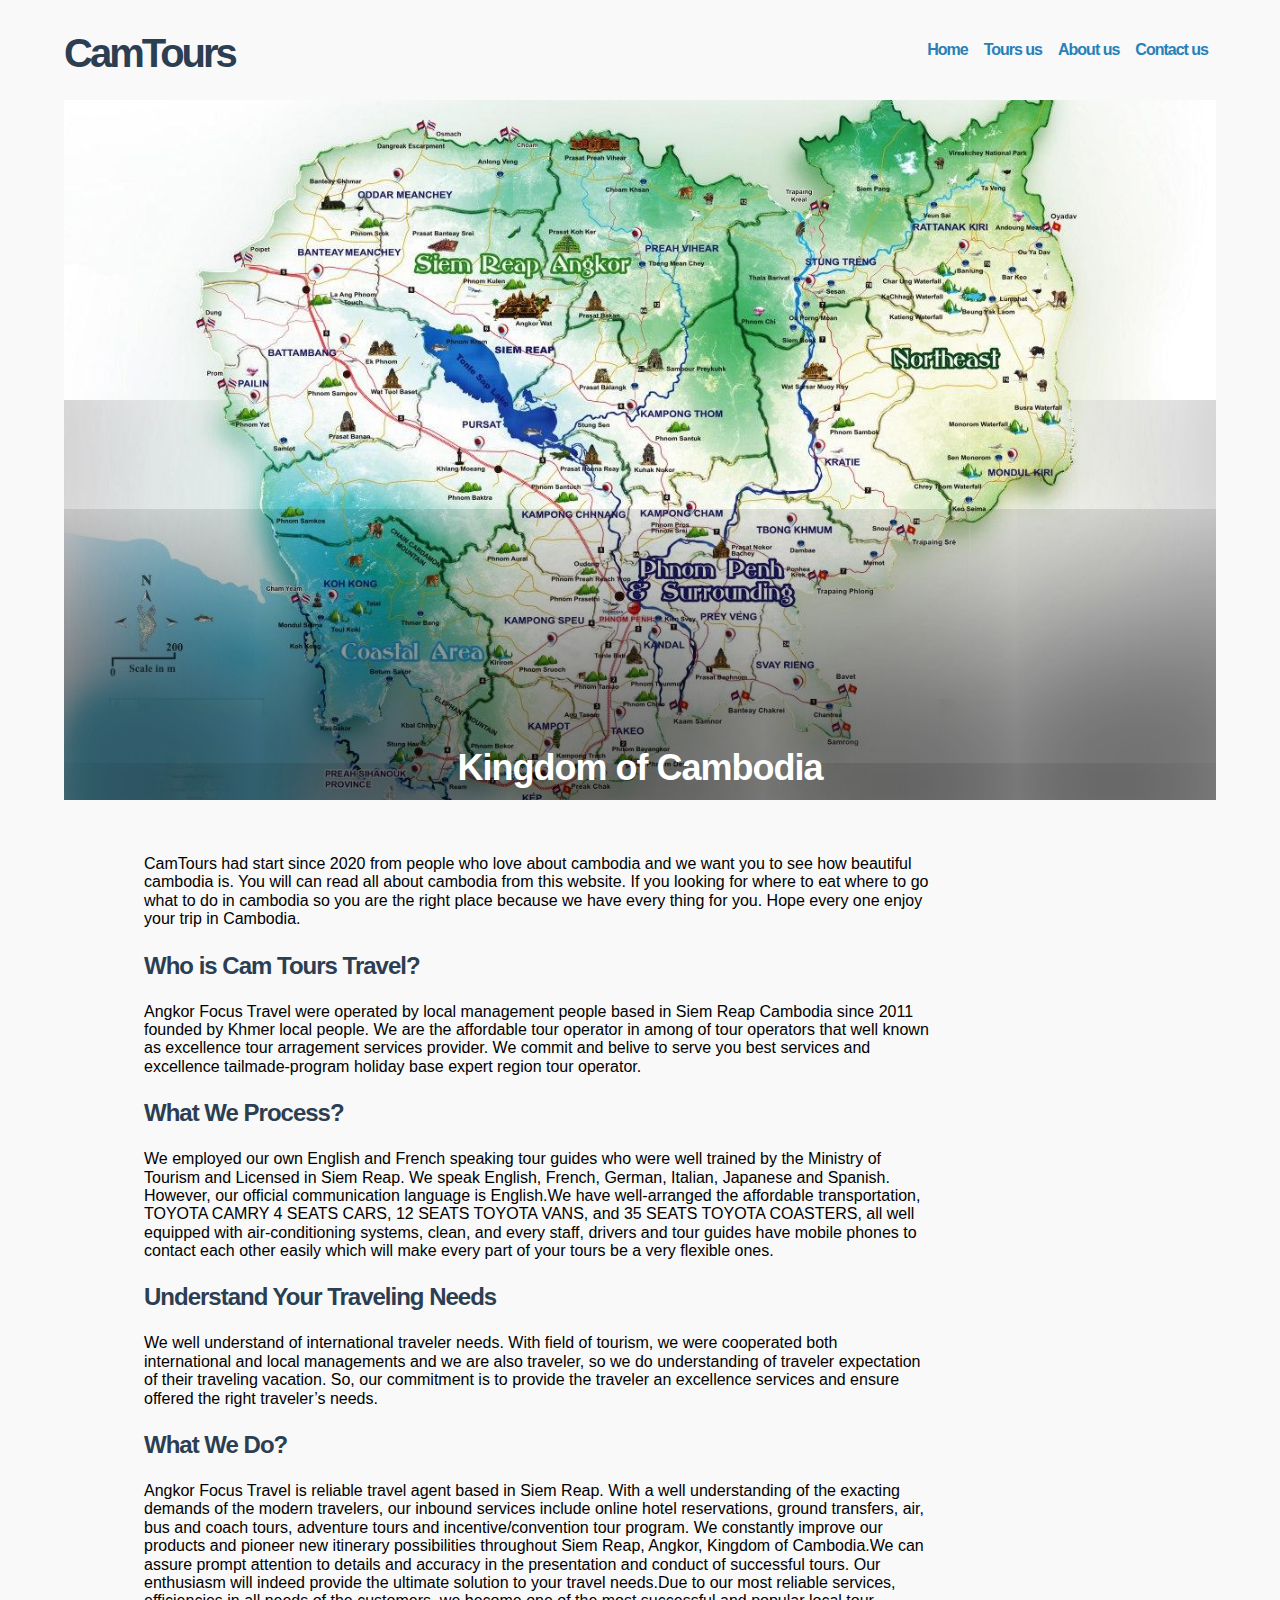
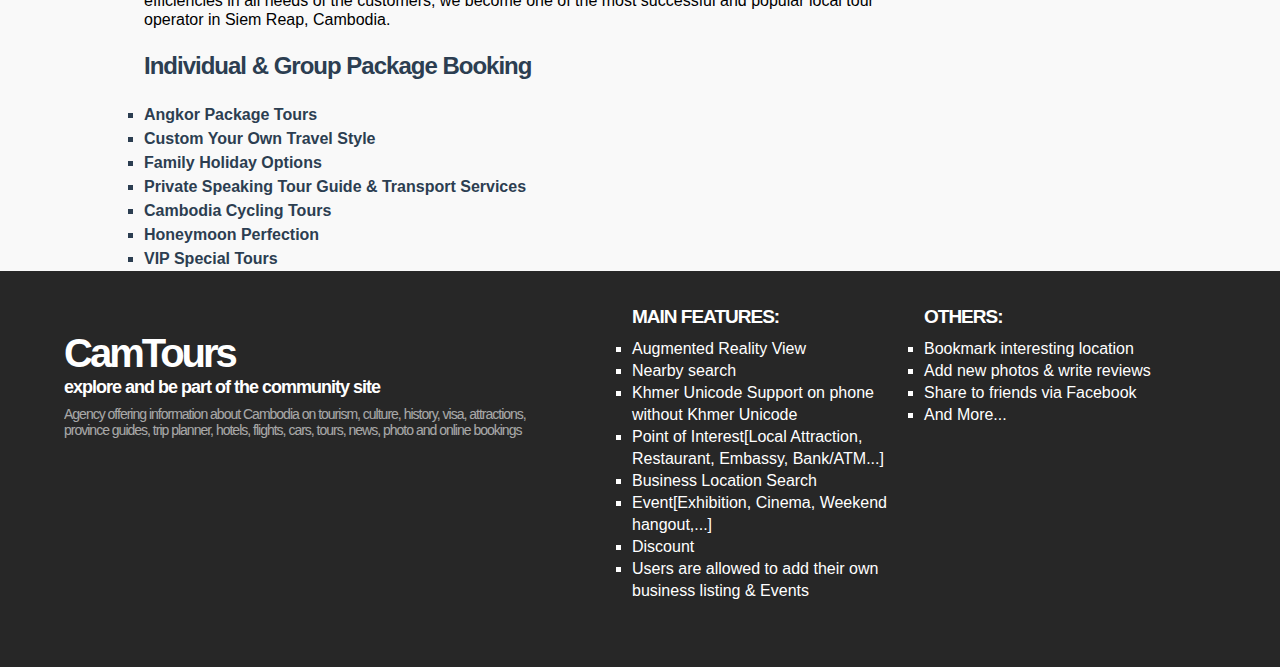
<file: aboutus.html>
<!DOCTYPE html>
<html lang="en">
  <head>
    <!-- meta tags-->
    <meta charset="utf-8">
    <meta name="viewport" content="width=device-width, initial-scale=1, shrink-to-fit=no">
    <!-- link tags-->
    <link rel="stylesheet" href="https://fonts.googleapis.com/css?family=Montserrat:300,400,500,600,700,800,900|Work+Sans:300,400,500,600,700,800,900">
    <link rel="stylesheet" href="https://stackpath.bootstrapcdn.com/font-awesome/4.7.0/css/font-awesome.min.css" integrity="sha384-wvfXpqpZZVQGK6TAh5PVlGOfQNHSoD2xbE+QkPxCAFlNEevoEH3Sl0sibVcOQVnN" crossorigin="anonymous">
    <link rel="stylesheet" href="css/style.min.css">
    <!-- title tag-->
    <title>About</title>
  </head>
  <body id="post__single-page">
    <div class="container_wrapper">
      <section class="__colored" id="navigation_container">
        <div id="branding"><a href="index.html">
            <h1 class="logo-container __center __colored">
              
              <div class="es">CamTours</div>
              
            </h1></a></div>
        <label for="menu_icon"> <i class="fa fa-bars"></i></label>
        <input id="menu_icon" type="checkbox">
        <menu><a href="index.html"> Home</a>
            <a href="Tours.html"> Tours us</a>
            <a href="aboutus.html">About us</a>
            <a href="contactus.html"> Contact us</a>
        </menu>
      </section>
      <section id="post-featured-image">
        <div class="post__featured-image">
          <div class="post__title-container">
            <h1>Kingdom of Cambodia</h1>
            
            <div class="post__avatar-container">
            </div>
          </div>
        </div>
      </section>
      <section id="post-content">
        <div class="post__content">
          CamTours had start since 2020 from people who love about cambodia and we want you to see how beautiful cambodia is. You will can read all about cambodia from this website.
            If you looking for where to eat where to go what to do in cambodia so you are the right place because we have every thing for you.
              Hope every one enjoy your trip in Cambodia. 
          
          <h2>Who is Cam Tours Travel?</h2>
          Angkor Focus Travel were operated by local management people based in Siem Reap Cambodia since 2011 founded by Khmer local people. We are the affordable tour operator in among of tour operators that well known as excellence tour arragement services provider.  We commit and belive to serve you best services and excellence tailmade-program holiday base expert region tour operator.
          <h2>What We Process?</h2>
          We employed our own English and French speaking tour guides who were well trained by the Ministry of Tourism and Licensed in Siem Reap. We speak English, French, German, Italian, Japanese and Spanish. However, our official communication language is English.We have well-arranged the affordable transportation, TOYOTA CAMRY 4 SEATS CARS, 12 SEATS TOYOTA VANS, and 35 SEATS TOYOTA COASTERS, all well equipped with air-conditioning systems, clean, and every staff, drivers and tour guides have mobile phones to contact each other easily which will make every part of your tours be a very flexible ones.
          <h2>Understand Your Traveling Needs</h2>
            We well understand of international traveler needs. With field of tourism, we were cooperated both international and local managements and we are also traveler, so we do understanding of traveler expectation of their traveling vacation. So, our commitment is to provide the traveler an excellence services and ensure offered the right traveler’s needs.
           <h2>What We Do?</h2> 
            Angkor Focus Travel is reliable travel agent based in Siem Reap. With a well understanding of the exacting demands of the modern travelers, our inbound services include online hotel reservations, ground transfers, air, bus and coach tours, adventure tours and incentive/convention tour program. We constantly improve our products and pioneer new itinerary possibilities throughout Siem Reap, Angkor, Kingdom of Cambodia.We can assure prompt attention to details and accuracy in the presentation and conduct of successful tours. Our enthusiasm will indeed provide the ultimate solution to your travel needs.Due to our most reliable services, efficiencies in all needs of the customers, we become one of the most successful and popular local tour operator in Siem Reap, Cambodia.
            <h2>Individual & Group Package Booking</h2> 
          <ul class="a">
            <li><b>Angkor Package Tours</b></li>
           <li><b>Custom Your Own Travel Style</b></li>
           <li><b>Family Holiday Options</b></li> 
            <li><b>Private Speaking Tour Guide & Transport Services</b></li> 
             <li><b>Cambodia Cycling Tours</b></li>  
             <li><b>Honeymoon Perfection</b></li>  
             <li><b>VIP Special Tours</b></li>  
            </ul>
        </div>
        
      </section>
      
      
    </div>
    <footer>
      <div class="container_wrapper">
        <div id="footer__site_description">
          <h1 class="logo-container __center">
            
            <div class="es">CamTours</div>
            
          </h1>
          <h3>explore and be part of the community site</h3>
          <p>
           Agency offering information about Cambodia on tourism, culture, history, visa, attractions,
            province guides, trip planner, hotels, flights, cars, tours, news, photo and online bookings
          </p>
        </div>
        
        <div id="footer__social_media">
          <h3>MAIN FEATURES:</h3>
          <ul class="a">
            <li><mark></mark>Augmented Reality View</li>
            <li>Nearby search</li>
            <li>Khmer Unicode Support on phone 
                without Khmer Unicode</li>
            <li>Point of Interest[Local Attraction, 
                Restaurant, Embassy, Bank/ATM...]</li>
            <li>Business Location Search</li>
            <li>Event[Exhibition, Cinema, Weekend 
                    hangout,...]</li>
            <li>Discount</li>
            <li>Users are allowed to add their own 
                business listing & Events</li>
            </ul>
            </div>
         <div id="footer__social_media">
          <h3>OTHERS:</h3>
          <ul class="a">
            <li>Bookmark interesting location</li>
            <li>Add new photos & write reviews</li>
            <li>Share to friends via Facebook</li>
            <li>And More...</li>
            </ul>
            </div> 
        
      </div>
    </footer>
  </body>
</html>
</file>
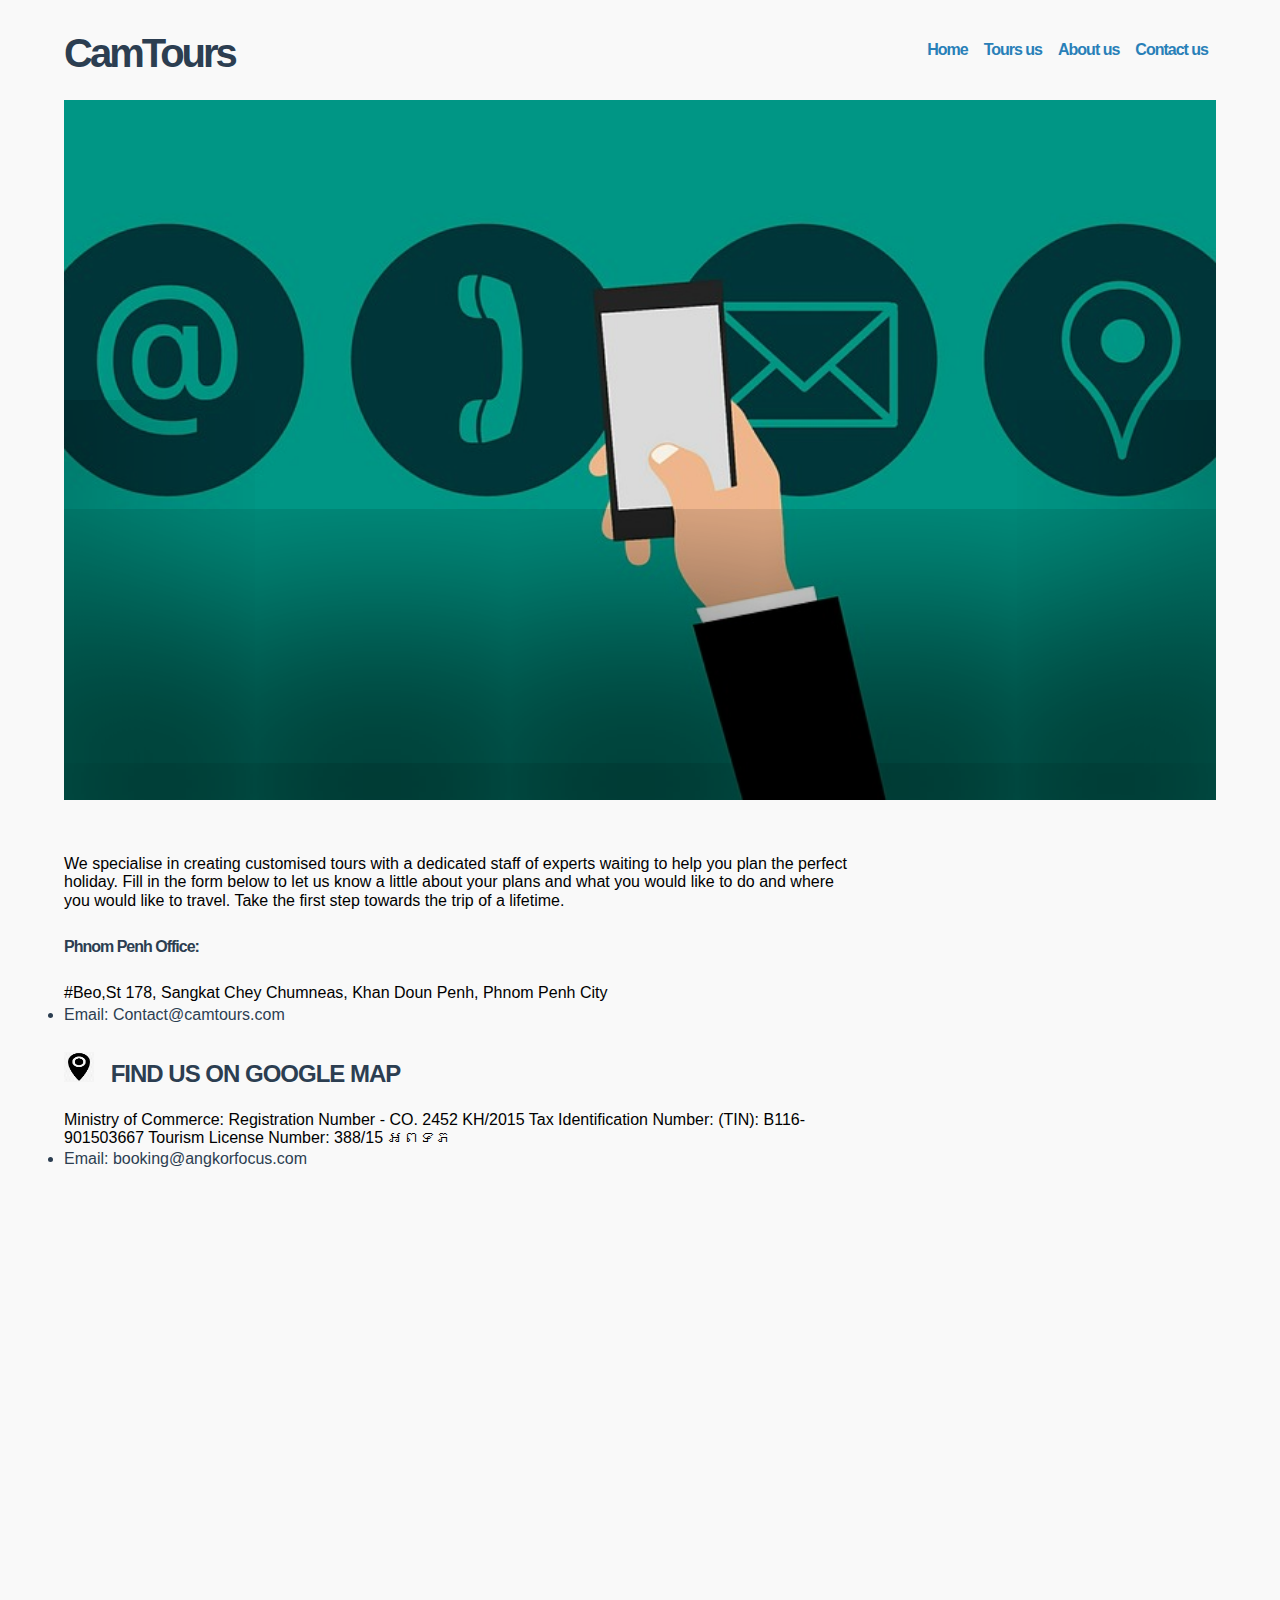
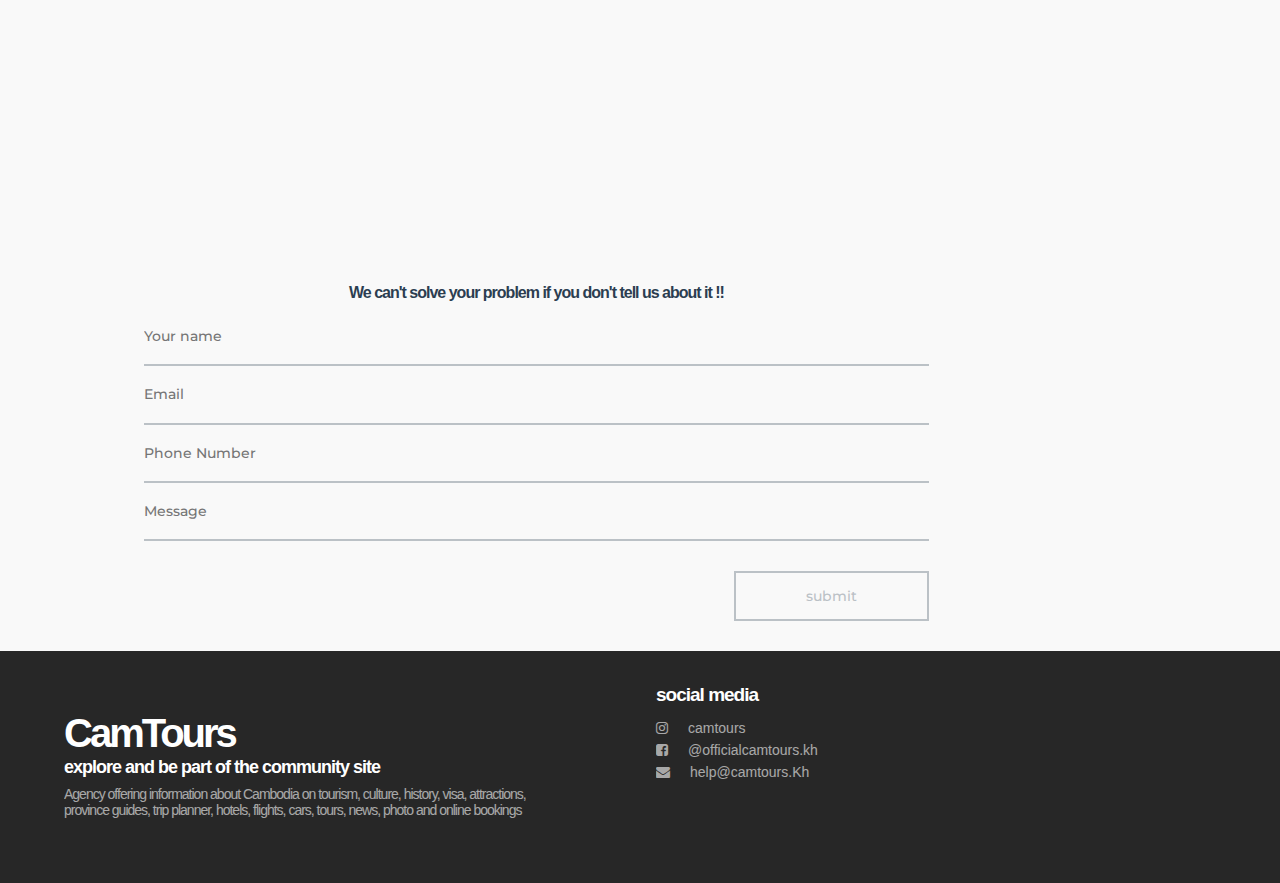
<file: contactus.html>
<!DOCTYPE html>
<html lang="en">
  <head>
    <!-- meta tags-->
    <meta charset="utf-8">
    <meta name="viewport" content="width=device-width, initial-scale=1, shrink-to-fit=no">
    <!-- link tags-->
    <link rel="stylesheet" href="https://fonts.googleapis.com/css?family=Montserrat:300,400,500,600,700,800,900|Work+Sans:300,400,500,600,700,800,900">
    <link rel="stylesheet" href="https://stackpath.bootstrapcdn.com/font-awesome/4.7.0/css/font-awesome.min.css" integrity="sha384-wvfXpqpZZVQGK6TAh5PVlGOfQNHSoD2xbE+QkPxCAFlNEevoEH3Sl0sibVcOQVnN" crossorigin="anonymous">
    <link rel="stylesheet" href="css/style.min.css">
      
      
    <!-- title tag-->
    <title>Contact!</title>
  </head>
  <body id="post__single-page">
    <div class="container_wrapper">
      <section class="__colored" id="navigation_container">
        <div id="branding"><a href="index.html">
            <h1 class="logo-container __center __colored">
              
              <div class="es">CamTours</div>
              
            </h1></a></div>
        <label for="menu_icon"> <i class="fa fa-bars"></i></label>
        <input id="menu_icon" type="checkbox">
        <menu><a href="index.html"> Home</a>
            <a href="Tours.html"> Tours us</a>
            <a href="aboutus.html"> About us</a>
            <a href="contactus.html"> Contact us</a>
        </menu>
      </section>
      <section id="post-featured-image">
        <div class="post__featured-imagea">
          <div class="post__title-containera">
            <div class="post__avatar-containera">
            </div>
          </div>
        </div>
      </section>
      <section id="post-contenta">
        <div class="post__contenta">
          We specialise in creating customised tours with a dedicated staff of experts waiting to help you plan the perfect holiday. Fill in the form below to let us know a little about your plans and what you would like to do and where you would like to travel. Take the first step towards the trip of a lifetime.
            <h4><b>Phnom Penh Office:</b></h4>
            #Beo,St 178, Sangkat Chey Chumneas, Khan Doun Penh, Phnom Penh City
            <li>Email: Contact@camtours.com </li>
          <h2><img src="images/png.png" alt="kingdom" style="width: 30px;height: 30px">&ensp; FIND US ON GOOGLE MAP</h2>
           Ministry of Commerce: Registration Number - CO. 2452 KH/2015
              Tax Identification Number: (TIN): B116-901503667
              Tourism License Number: 388/15 អពទភ
              <li>Email: booking@angkorfocus.com</li>
           <div class="map">
            <iframe src="https://www.google.com/maps/embed?pb=!1m18!1m12!1m3!1d15634.856964161954!2d104.91950868486266!3d11.5723314185506!2m3!1f0!2f0!3f0!3m2!1i1024!2i768!4f13.1!3m3!1m2!1s0x3109514576f60c81%3A0x83ebabf88d42df3d!2sKhan%20Doun%20Penh%2C%20Phnom%20Penh!5e0!3m2!1sen!2skh!4v1593447955510!5m2!1sen!2skh"width="1200" height="700" frameborder="0" style="border:0;" allowfullscreen="" aria-hidden="false" tabindex="0"></iframe>
            </div>
          
        </div>
           
        
      </section>
      
      <section id="comment-form">
        
          <h4 style="line-height: 30px">We can't solve your problem if you don't tell us about it !!</h4>
          
        <form class="comment-form__container">
          <input class="comment__name" placeholder="Your name">
          <input class="comment__email" placeholder="Email">
          <input class="comment__email" placeholder="Phone Number">  
          <input class="comment__message" placeholder="Message">
          <button class="comment__action">submit</button>
        </form>
      </section>
    </div>
    <footer>
      <div class="container_wrapper">
        <div id="footer__site_description">
          <h1 class="logo-container __center">
            
            <div class="es">CamTours</div>
          </h1>
          <h3>explore and be part of the community site</h3>
          <p>
            Agency offering information about Cambodia on tourism, culture, history, visa, attractions,
            province guides, trip planner, hotels, flights, cars, tours, news, photo and online bookings
          </p>
        </div>
        <div id="footer__social_media">
          <h3>social media</h3>
          <ul>
            <li><a href="#"><i class="fa fa-instagram"></i>camtours</a></li>
            <li><a href="#"><i class="fa fa-facebook-square"></i>@officialcamtours.kh</a></li>
            <li><a href="#"><i class="fa fa-envelope"></i>help@camtours.Kh</a></li>
          </ul>
        </div>
        
      </div>
    </footer>
  </body>
</html>
</file>
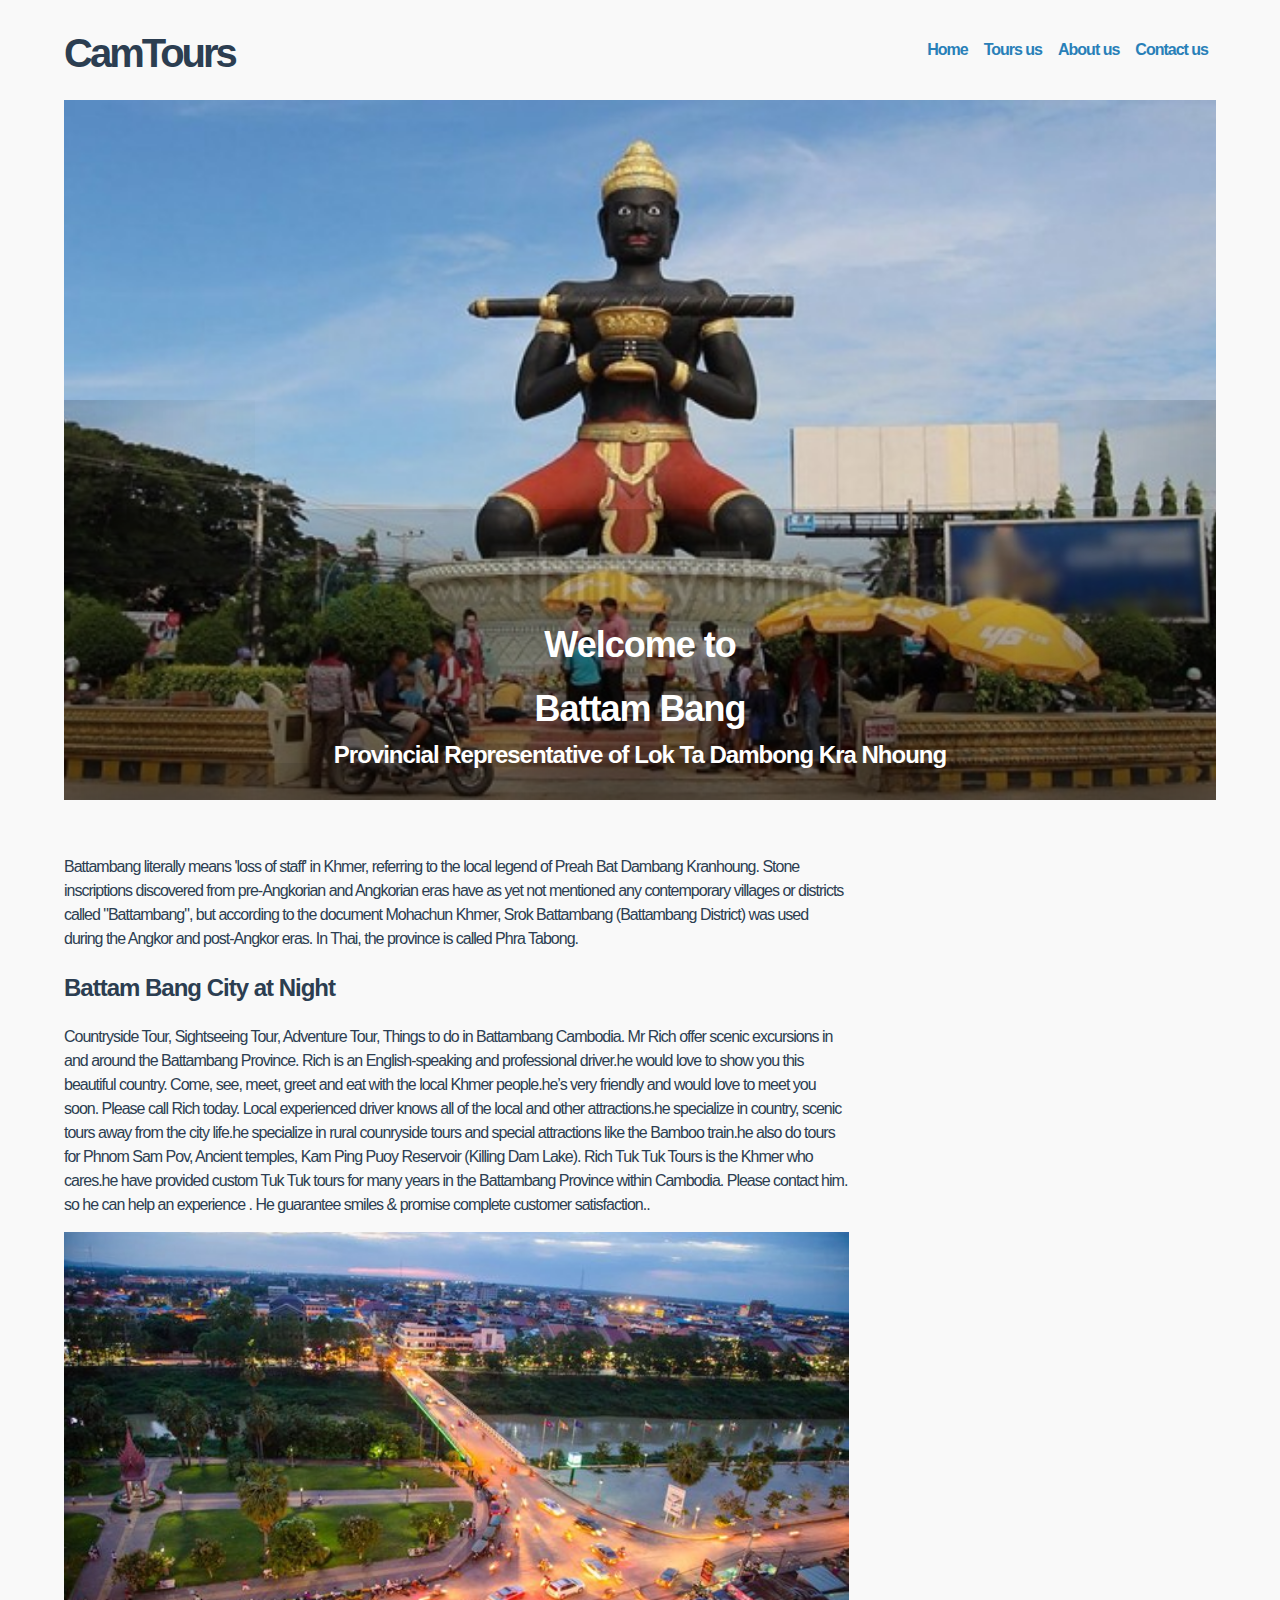
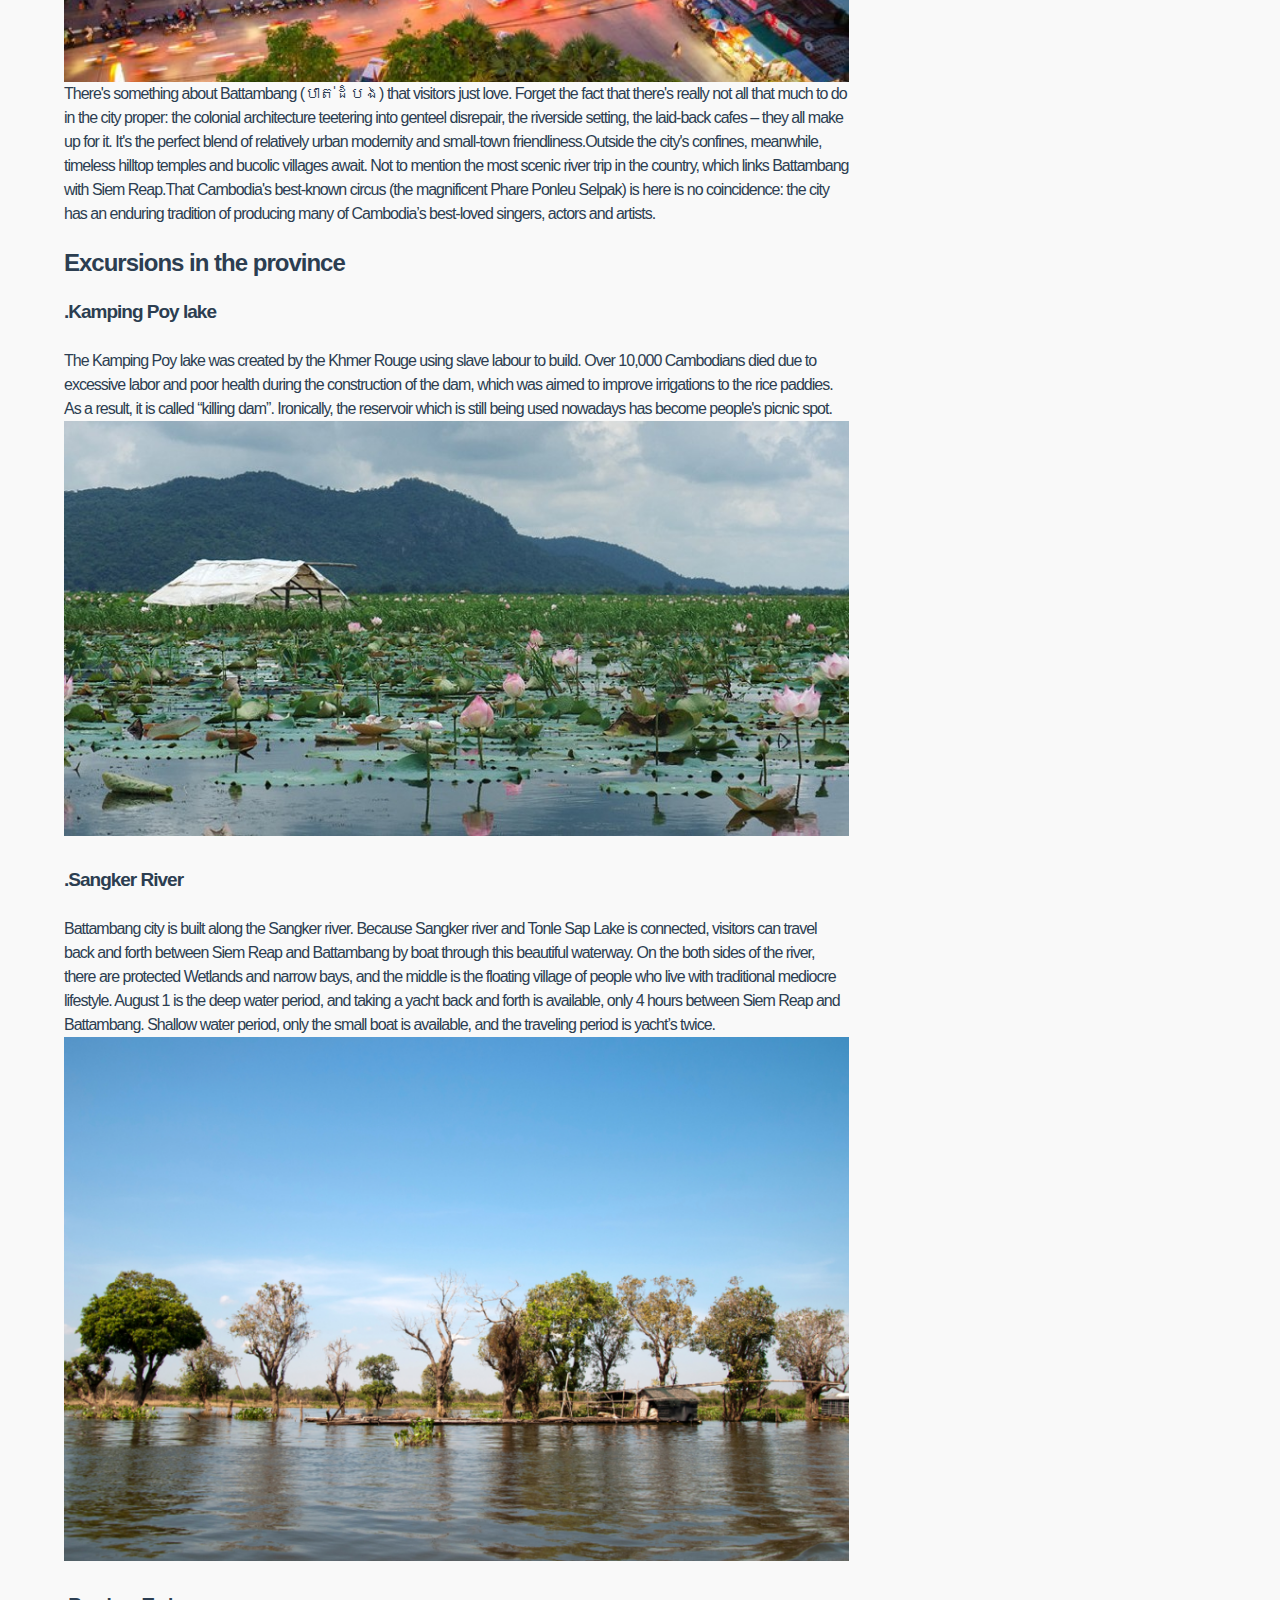
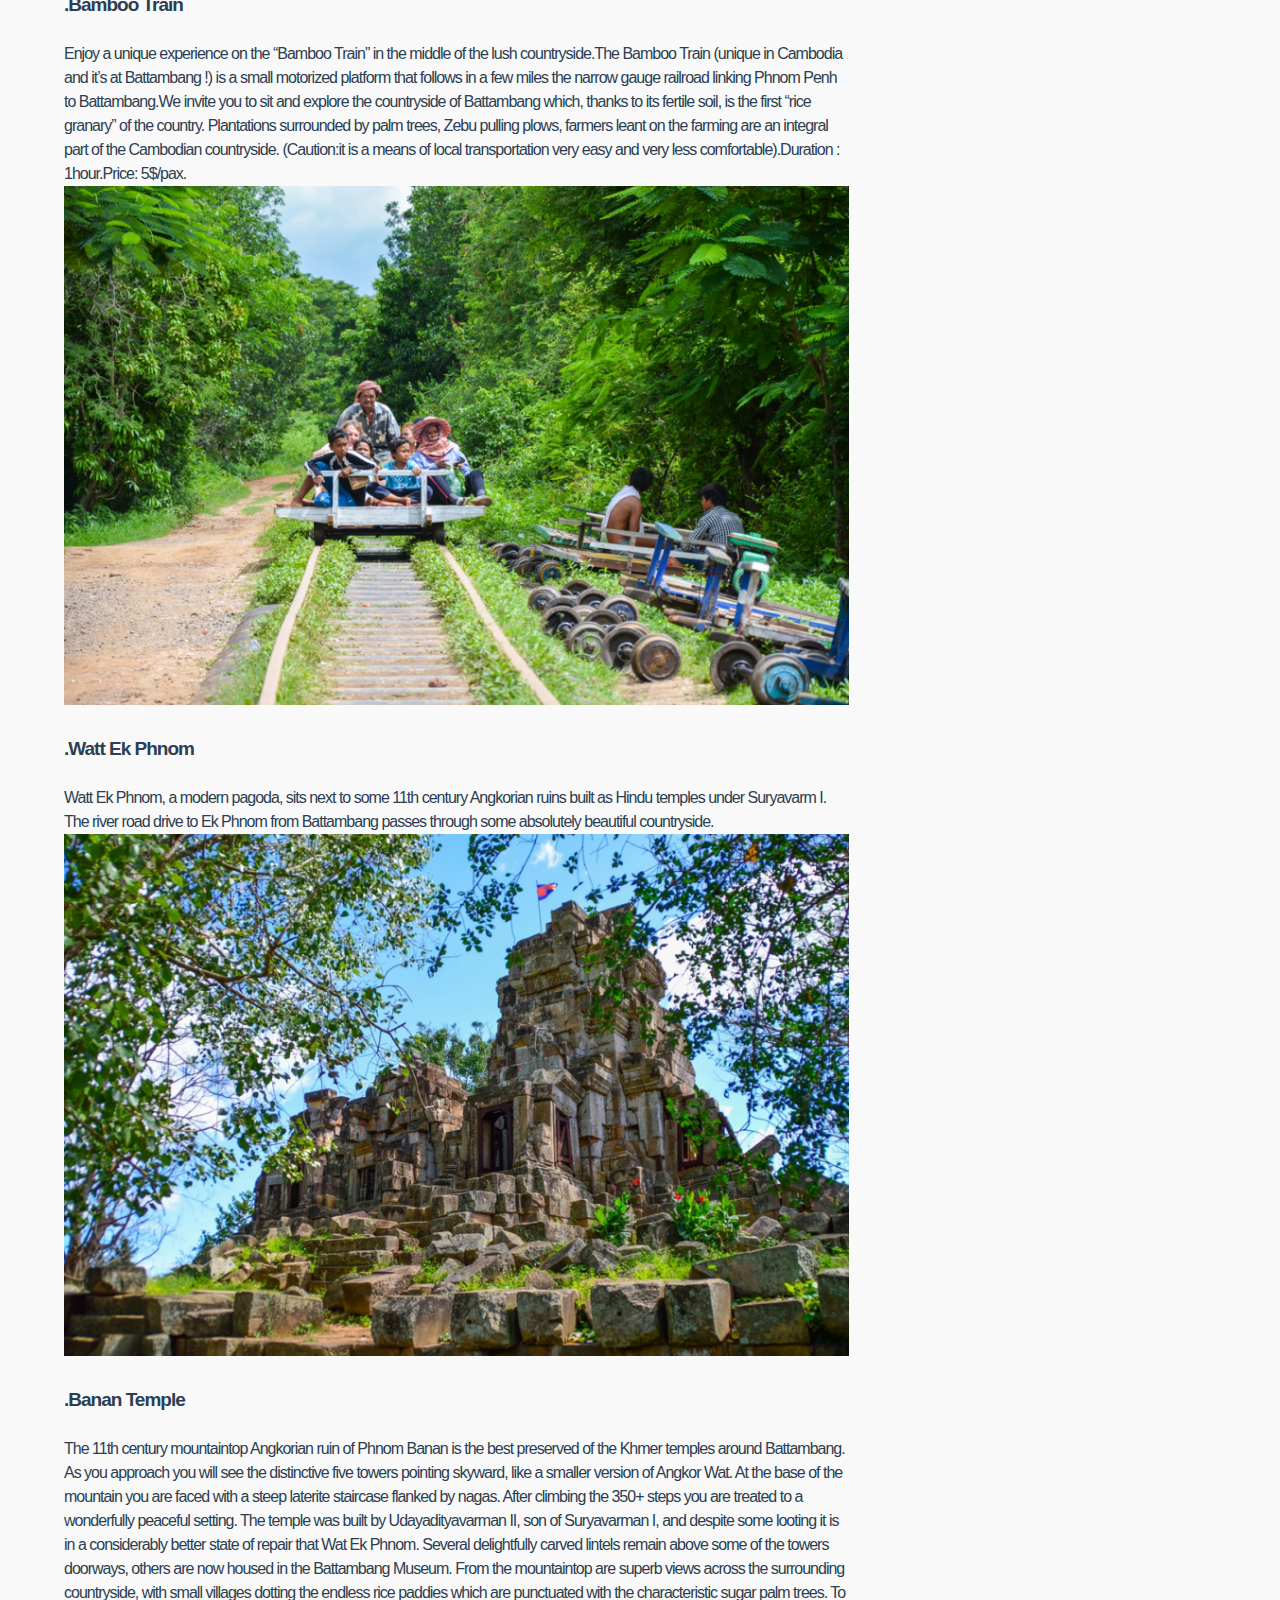
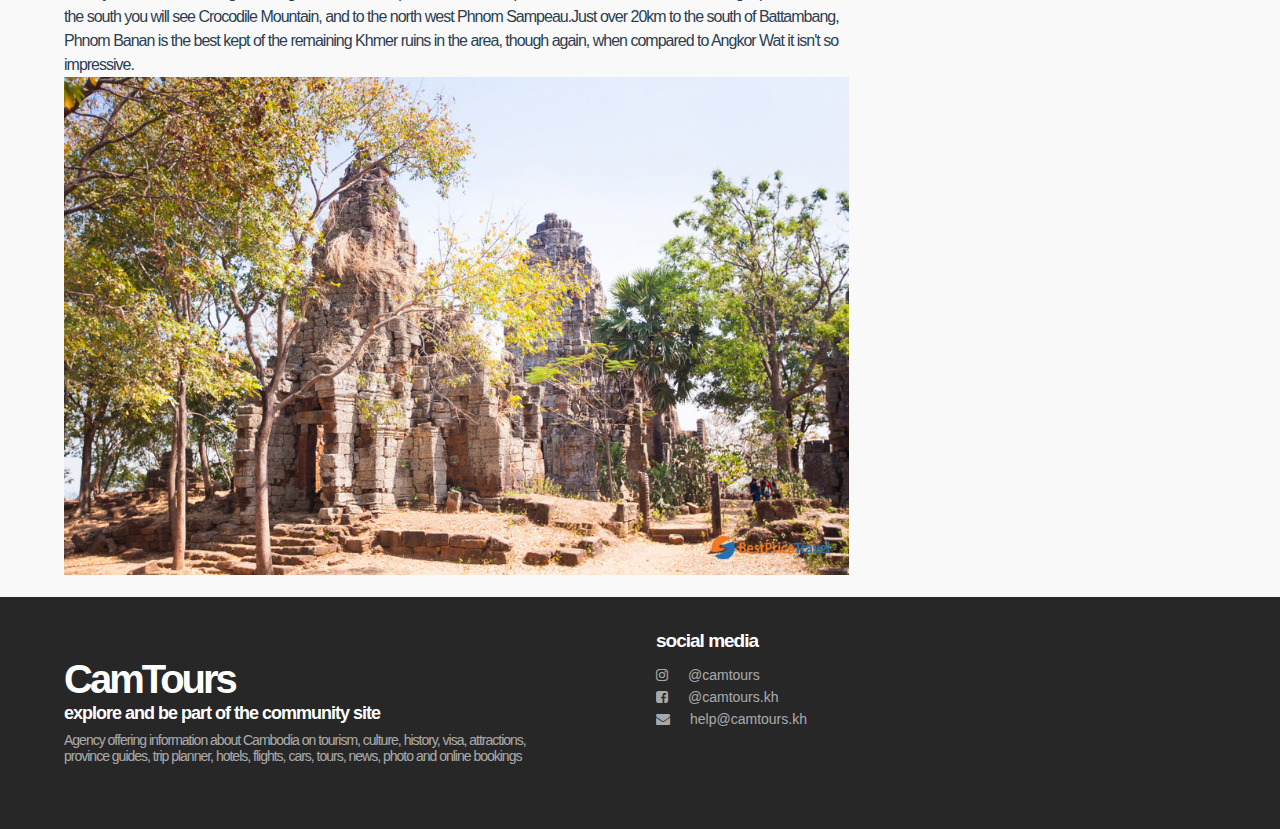
<file: post1.html>
<!DOCTYPE html>
<html lang="en">
  <head>
    <!-- meta tags-->
    <meta charset="utf-8">
    <meta name="viewport" content="width=device-width, initial-scale=1, shrink-to-fit=no">
    <!-- link tags-->
    <link rel="stylesheet" href="https://fonts.googleapis.com/css?family=Montserrat:300,400,500,600,700,800,900|Work+Sans:300,400,500,600,700,800,900">
    <link rel="stylesheet" href="https://stackpath.bootstrapcdn.com/font-awesome/4.7.0/css/font-awesome.min.css" integrity="sha384-wvfXpqpZZVQGK6TAh5PVlGOfQNHSoD2xbE+QkPxCAFlNEevoEH3Sl0sibVcOQVnN" crossorigin="anonymous">
    <link rel="stylesheet" href="css/style.min.css">
    <!-- title tag-->
    <title>Battam Bang</title>
  </head>
  <body id="post__single-page">
    <div class="container_wrapper">
      <section class="__colored" id="navigation_container">
        <div id="branding"><a href="index.html">
            <h1 class="logo-container __center __colored">
              
              <div class="es">CamTours</div>
              
            </h1></a></div>
        <label for="menu_icon"> <i class="fa fa-bars"></i></label>
        <input id="menu_icon" type="checkbox">
        <menu><a href="index.html"> Home</a>
            <a href="Tours.html"> Tours us</a>
            <a href="aboutus.html"> About us</a>
            <a href="contactus.html"> Contact us</a>
        </menu>
      </section>
      <section id="post-featured-image">
        <div class="post__featured-image1">
          <div class="post__title-container1">
            <h1>Welcome to </h1>
            <h1>Battam Bang</h1>
            <h2>Provincial Representative of Lok Ta Dambong Kra Nhoung</h2>
            <div class="post__avatar-container1">
            </div>
          </div>
        </div>
      </section>
      <section id="post-content">
        <div class="post__content1">
          <p>Battambang literally means 'loss of staff' in Khmer, referring to the local legend of Preah Bat Dambang Kranhoung. Stone inscriptions discovered from pre-Angkorian and Angkorian eras have as yet not mentioned any contemporary villages or districts called "Battambang", but according to the document Mohachun Khmer, Srok Battambang (Battambang District) was used during the Angkor and post-Angkor eras. In Thai, the province is called Phra Tabong. </p>
          <h2>Battam Bang City at Night</h2>
          <p> Countryside Tour, Sightseeing Tour, Adventure Tour, Things to do in Battambang Cambodia. Mr Rich offer scenic excursions in and around the Battambang Province. Rich is an English-speaking and professional driver.he would love to show you this beautiful country. Come, see, meet, greet and eat with the local Khmer people.he’s very friendly and would love to meet you soon. Please call Rich today. Local experienced driver knows all of the local and other attractions.he specialize in country, scenic tours away from the city life.he specialize in rural counryside tours and special attractions like the Bamboo train.he also do tours for Phnom Sam Pov, Ancient temples, Kam Ping Puoy Reservoir (Killing Dam Lake). Rich Tuk Tuk Tours is the Khmer who cares.he have provided custom Tuk Tuk tours for many years in the Battambang Province within Cambodia. Please contact him. so he can help an experience . He guarantee smiles & promise complete customer satisfaction..</p>
          <div class="post__media_container1">
            <div class="post__media_photo1"></div>
        </div>
          <p>There's something about Battambang (បាត់ដំបង) that visitors just love. Forget the fact that there's really not all that much to do in the city proper: the colonial architecture teetering into genteel disrepair, the riverside setting, the laid-back cafes – they all make up for it. It's the perfect blend of relatively urban modernity and small-town friendliness.Outside the city's confines, meanwhile, timeless hilltop temples and bucolic villages await. Not to mention the most scenic river trip in the country, which links Battambang with Siem Reap.That Cambodia's best-known circus (the magnificent Phare Ponleu Selpak) is here is no coincidence: the city has an enduring tradition of producing many of Cambodia’s best-loved singers, actors and artists.</p>
          <h2>Excursions in the province</h2>
           <h3><b>.</b>Kamping Poy lake</h3>
          <p>The Kamping Poy lake was created by the Khmer Rouge using slave labour to build. Over 10,000 Cambodians died due to excessive labor and poor health during the construction of the dam, which was aimed to improve irrigations to the rice paddies. As a result, it is called “killing dam”. Ironically, the reservoir which is still being used nowadays has become people's picnic spot.<img src="images/lake.jpg" alt="kingdom" style="width: 785px;height: 450"></p>
          <h3><b>.</b>Sangker River</h3>
          <p>Battambang city is built along the Sangker river. Because Sangker river and Tonle Sap Lake is connected, visitors can travel back and forth between Siem Reap and Battambang by boat through this beautiful waterway. On the both sides of the river, there are protected Wetlands and narrow bays, and the middle is the floating village of people who live with traditional mediocre lifestyle. August 1 is the deep water period, and taking a yacht back and forth is available, only 4 hours between Siem Reap and Battambang. Shallow water period, only the small boat is available, and the traveling period is yacht’s twice.<img src="images/river.png" alt="kingdom" style="width: 785px;height: 450"></p>
          <h3><b>.</b>Bamboo Train</h3>  
            <p>Enjoy a unique experience on the “Bamboo Train” in the middle of the lush countryside.The Bamboo Train (unique in Cambodia and it’s at Battambang !) is a small motorized platform that follows in a few miles the narrow gauge railroad linking Phnom Penh to Battambang.We invite you to sit and explore the countryside of Battambang which, thanks to its fertile soil, is the first “rice granary” of the country. Plantations surrounded by palm trees, Zebu pulling plows, farmers leant on the farming are an integral part of the Cambodian countryside. (Caution:it is a means of local transportation very easy and very less comfortable).Duration : 1hour.Price: 5$/pax.<img src="images/bamboo.png" alt="kingdom" style="width: 785px;height: 450"></p>
           <h3><b>.</b>Watt Ek Phnom</h3> 
            <p>Watt Ek Phnom, a modern pagoda, sits next to some 11th century Angkorian ruins built as Hindu temples under Suryavarm I. The river road drive to Ek Phnom from Battambang passes through some absolutely beautiful countryside.<img src="images/watt.png" alt="kingdom" style="width: 785px;height: 450"></p>
            <h3><b>.</b>Banan Temple</h3> 
            <p>The 11th century mountaintop Angkorian ruin of Phnom Banan is the best preserved of the Khmer temples around Battambang. As you approach you will see the distinctive five towers pointing skyward, like a smaller version of Angkor Wat. At the base of the mountain you are faced with a steep laterite staircase flanked by nagas. After climbing the 350+ steps you are treated to a wonderfully peaceful setting. The temple was built by Udayadityavarman II, son of Suryavarman I, and despite some looting it is in a considerably better state of repair that Wat Ek Phnom. Several delightfully carved lintels remain above some of the towers doorways, others are now housed in the Battambang Museum. From the mountaintop are superb views across the surrounding countryside, with small villages dotting the endless rice paddies which are punctuated with the characteristic sugar palm trees. To the south you will see Crocodile Mountain, and to the north west Phnom Sampeau.Just over 20km to the south of Battambang, Phnom Banan is the best kept of the remaining Khmer ruins in the area, though again, when compared to Angkor Wat it isn't so impressive.<img src="images/banan.png" alt="kingdom" style="width: 785px;height: 450"></p>
        </div>
        
      </section>
      
      </div>
    <footer>
      <div class="container_wrapper">
        <div id="footer__site_description">
          <h1 class="logo-container __center">
            
            <div class="es">CamTours</div>
            
          </h1>
          <h3>explore and be part of the community site</h3>
          <p>
            Agency offering information about Cambodia on tourism, culture, history, visa, attractions,
            province guides, trip planner, hotels, flights, cars, tours, news, photo and online bookings
          </p>
        </div>
        <div id="footer__social_media">
          <h3>social media</h3>
          <ul>
            <li><a href="#"><i class="fa fa-instagram"></i>@camtours</a></li>
            <li><a href="#"><i class="fa fa-facebook-square"></i>@camtours.kh</a></li>
            <li><a href="#"><i class="fa fa-envelope"></i>help@camtours.kh</a></li>
          </ul>
        </div>
        
      </div>
    </footer>
  </body>
</html>
</file>
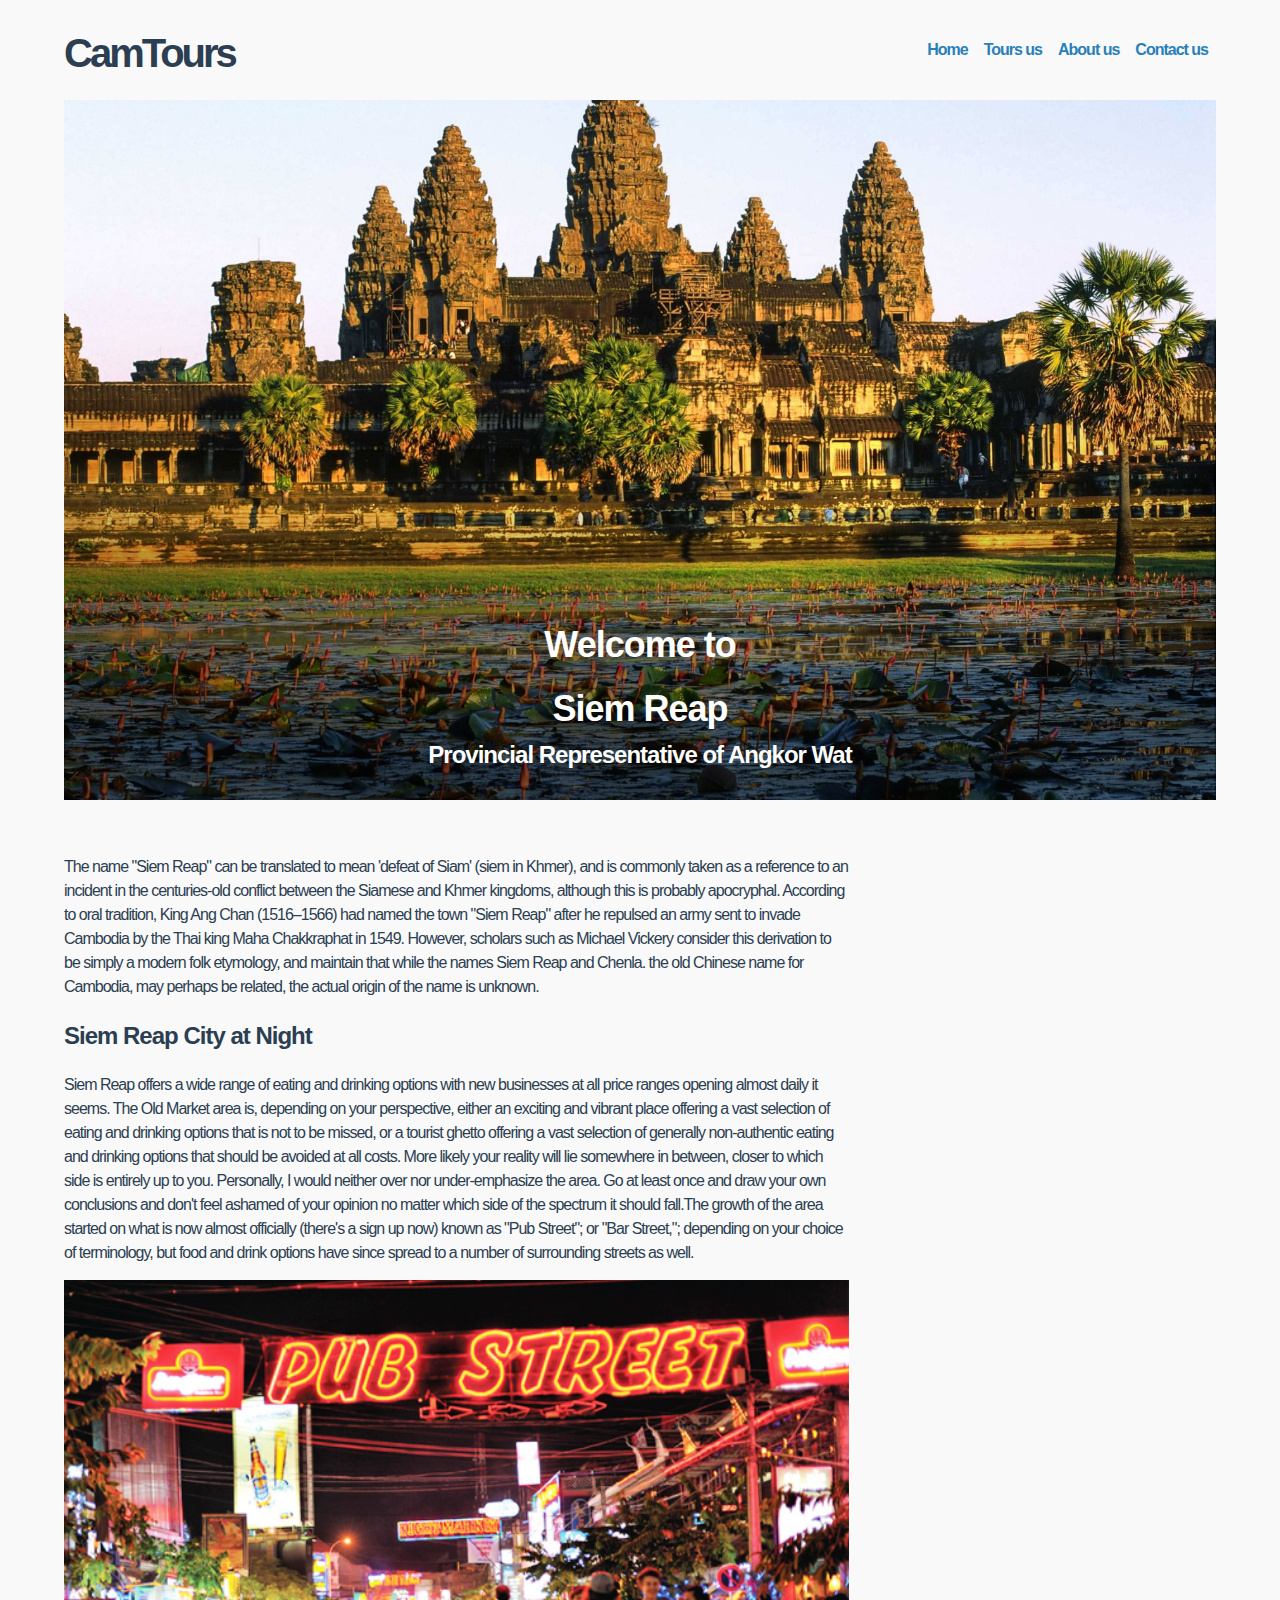
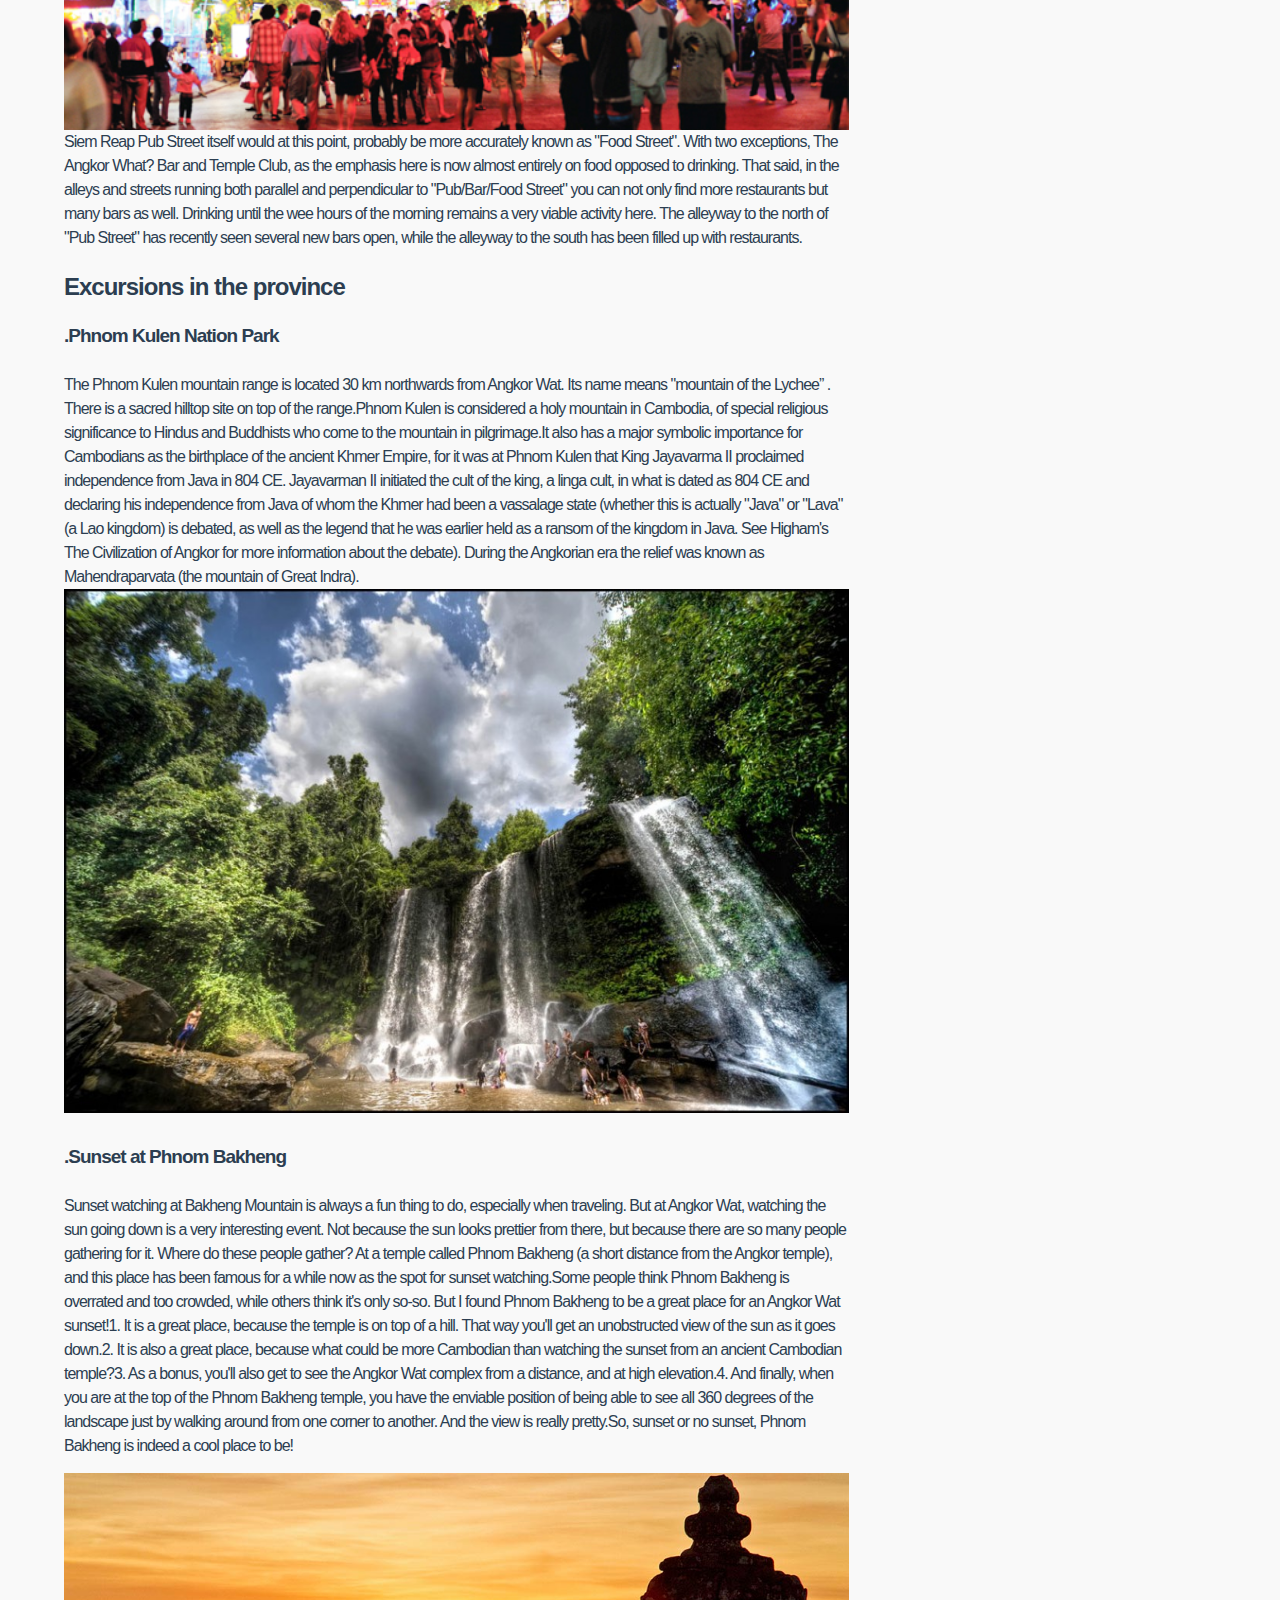
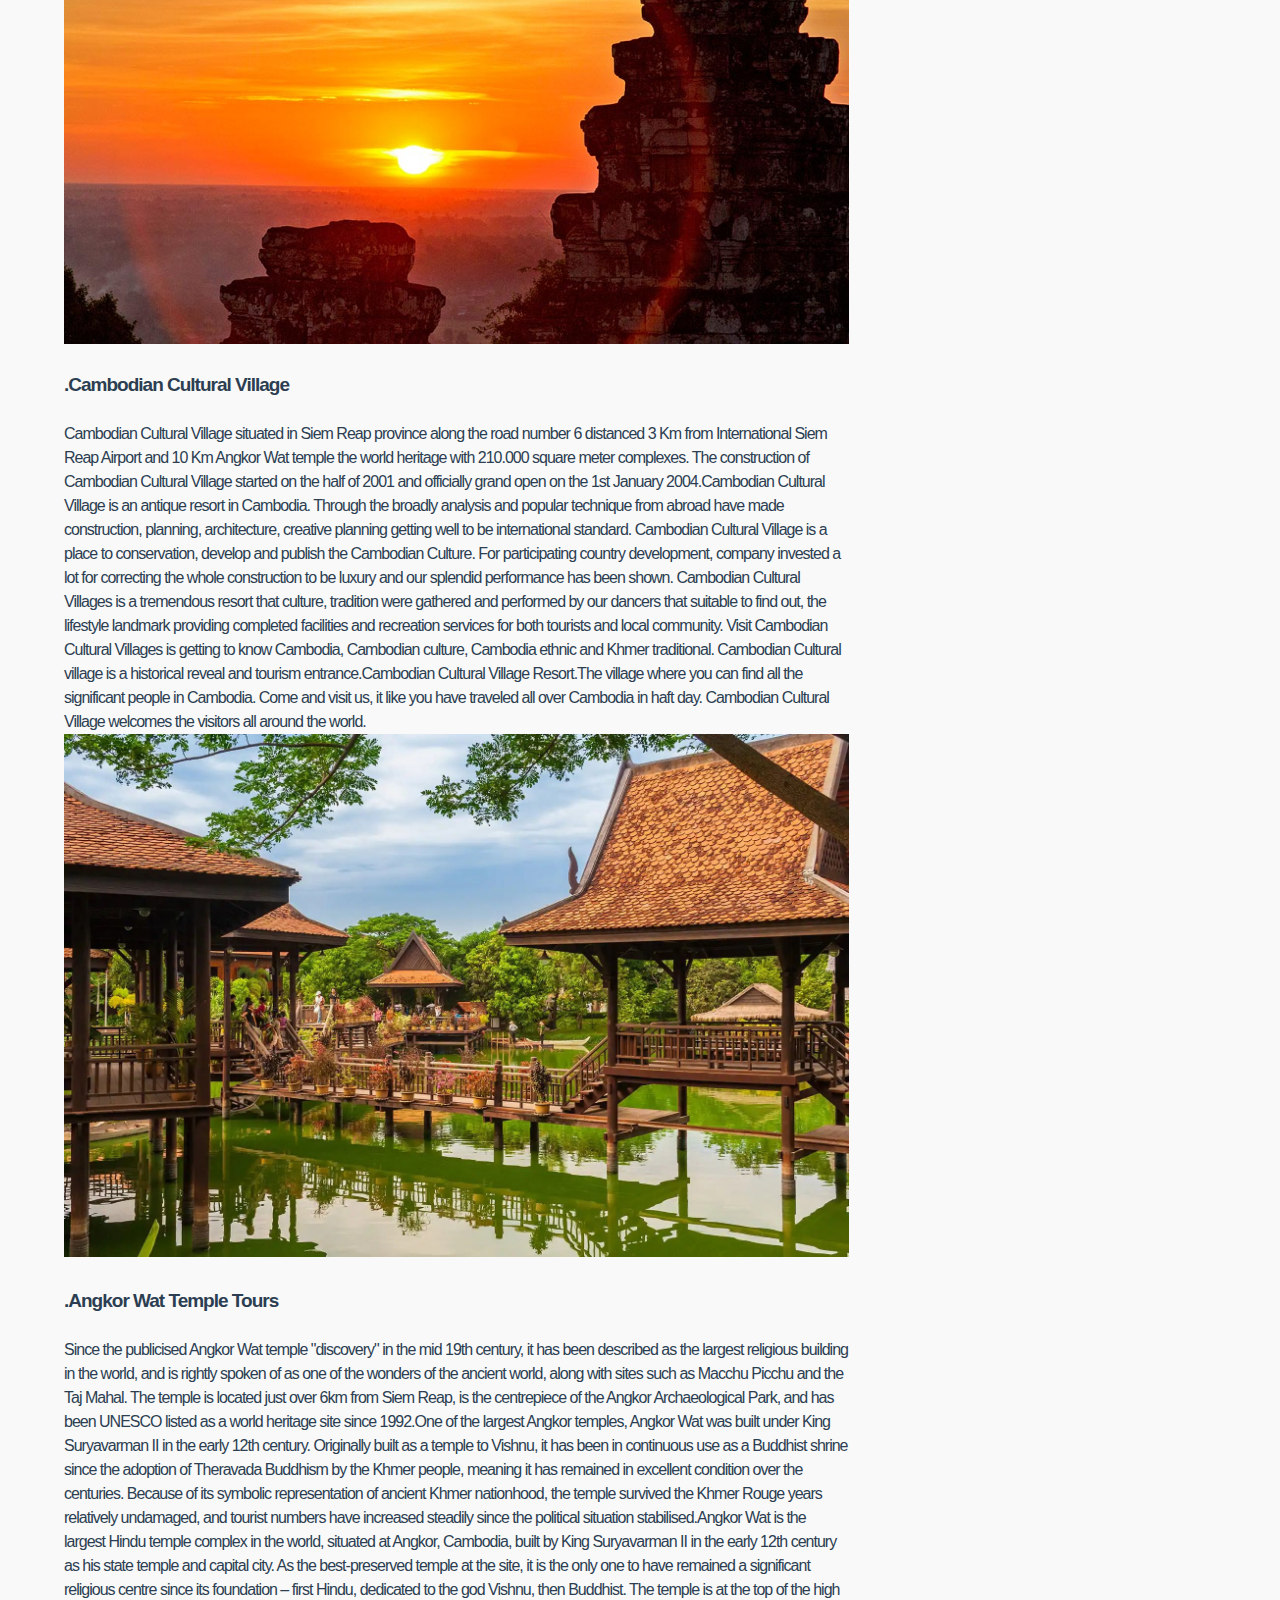
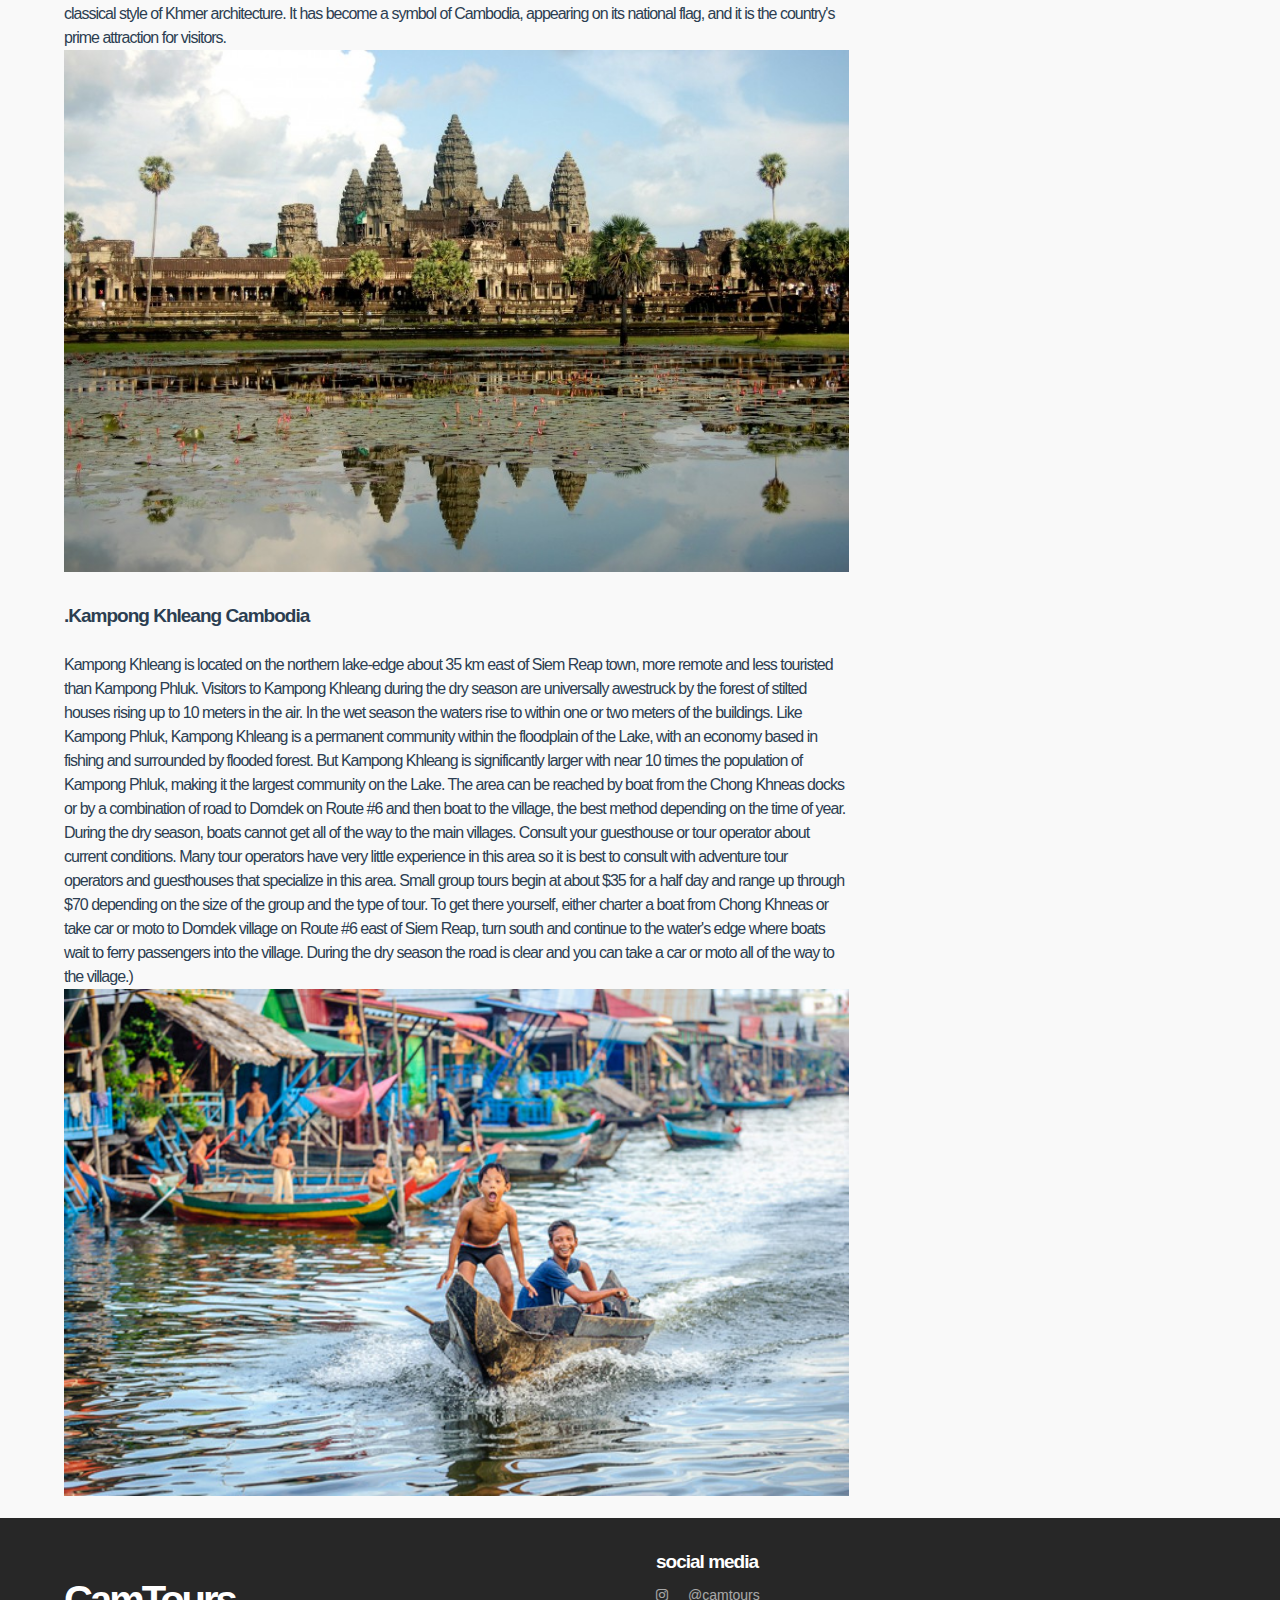
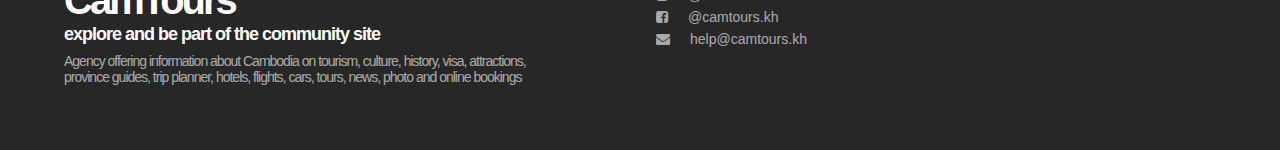
<file: post2.html>
<!DOCTYPE html>
<html lang="en">
  <head>
    <!-- meta tags-->
    <meta charset="utf-8">
    <meta name="viewport" content="width=device-width, initial-scale=1, shrink-to-fit=no">
    <!-- link tags-->
    <link rel="stylesheet" href="https://fonts.googleapis.com/css?family=Montserrat:300,400,500,600,700,800,900|Work+Sans:300,400,500,600,700,800,900">
    <link rel="stylesheet" href="https://stackpath.bootstrapcdn.com/font-awesome/4.7.0/css/font-awesome.min.css" integrity="sha384-wvfXpqpZZVQGK6TAh5PVlGOfQNHSoD2xbE+QkPxCAFlNEevoEH3Sl0sibVcOQVnN" crossorigin="anonymous">
    <link rel="stylesheet" href="css/style.min.css">
    <!-- title tag-->
    <title>Siem Reap</title>
  </head>
  <body id="post__single-page">
    <div class="container_wrapper">
      <section class="__colored" id="navigation_container">
        <div id="branding"><a href="index.html">
            <h1 class="logo-container __center __colored">
              
              <div class="es">CamTours</div>
              
            </h1></a></div>
        <label for="menu_icon"> <i class="fa fa-bars"></i></label>
        <input id="menu_icon" type="checkbox">
         <menu><a href="index.html"> Home</a>
            <a href="Tours.html"> Tours us</a>
            <a href="aboutus.html"> About us</a>
            <a href="contactus.html"> Contact us</a>
        </menu>
      </section>
      <section id="post-featured-image">
        <div class="post__featured-image2">
          <div class="post__title-container2">
            <h1>Welcome to </h1>
            <h1>Siem Reap</h1>
            <h2>Provincial Representative of Angkor Wat</h2>
            
            <div class="post__avatar-container2">
            </div>
          </div>
        </div>
      </section>
      <section id="post-content2">
        <div class="post__content2">
          <p>The name "Siem Reap" can be translated to mean 'defeat of Siam' (siem in Khmer), and is commonly taken as a reference to an incident in the centuries-old conflict between the Siamese and Khmer kingdoms, although this is probably apocryphal. According to oral tradition, King Ang Chan (1516–1566) had named the town "Siem Reap" after he repulsed an army sent to invade Cambodia by the Thai king Maha Chakkraphat in 1549. However, scholars such as Michael Vickery consider this derivation to be simply a modern folk etymology, and maintain that while the names Siem Reap and Chenla. the old Chinese name for Cambodia, may perhaps be related, the actual origin of the name is unknown. </p>
          <h2>Siem Reap City at Night</h2>
          <p>Siem Reap offers a wide range of eating and drinking options with new businesses at all price ranges opening almost daily it seems. The Old Market area is, depending on your perspective, either an exciting and vibrant place offering a vast selection of eating and drinking options that is not to be missed, or a tourist ghetto offering a vast selection of generally non-authentic eating and drinking options that should be avoided at all costs. More likely your reality will lie somewhere in between, closer to which side is entirely up to you. Personally, I would neither over nor under-emphasize the area. Go at least once and draw your own conclusions and don't feel ashamed of your opinion no matter which side of the spectrum it should fall.The growth of the area started on what is now almost officially (there's a sign up now) known as "Pub Street"; or "Bar Street,"; depending on your choice of terminology, but food and drink options have since spread to a number of surrounding streets as well.</p>
          <div class="post__media_container2">
            <div class="post__media_photo2"></div>
        </div>
          <p>Siem Reap Pub Street itself would at this point, probably be more accurately known as "Food Street". With two exceptions, The Angkor What? Bar and Temple Club, as the emphasis here is now almost entirely on food opposed to drinking. That said, in the alleys and streets running both parallel and perpendicular to "Pub/Bar/Food Street" you can not only find more restaurants but many bars as well. Drinking until the wee hours of the morning remains a very viable activity here. The alleyway to the north of "Pub Street" has recently seen several new bars open, while the alleyway to the south has been filled up with restaurants.</p>
          <h2>Excursions in the province</h2>
            <h3><b>.</b>Phnom Kulen Nation Park</h3>
          <p>The Phnom Kulen mountain range is located 30 km northwards from Angkor Wat. Its name means "mountain of the Lychee” . There is a sacred hilltop site on top of the range.Phnom Kulen is considered a holy mountain in Cambodia, of special religious significance to Hindus and Buddhists who come to the mountain in pilgrimage.It also has a major symbolic importance for Cambodians as the birthplace of the ancient Khmer Empire, for it was at Phnom Kulen that King Jayavarma II proclaimed independence from Java in 804 CE. Jayavarman II initiated the cult of the king, a linga cult, in what is dated as 804 CE and declaring his independence from Java of whom the Khmer had been a vassalage state (whether this is actually "Java" or "Lava" (a Lao kingdom) is debated, as well as the legend that he was earlier held as a ransom of the kingdom in Java. See Higham's The Civilization of Angkor for more information about the debate). During the Angkorian era the relief was known as Mahendraparvata (the mountain of Great Indra).<img src="images/kulen.jpg" alt="kingdom" style="width: 785px;height: 450"></p>
          <h3><b>.</b>Sunset at Phnom Bakheng</h3>
          <p>Sunset watching at Bakheng Mountain is always a fun thing to do, especially when traveling. But at Angkor Wat, watching the sun going down is a very interesting event. Not because the sun looks prettier from there, but because there are so many people gathering for it. Where do these people gather? At a temple called Phnom Bakheng (a short distance from the Angkor temple), and this place has been famous for a while now as the spot for sunset watching.Some people think Phnom Bakheng is overrated and too crowded, while others think it's only so-so. But I found Phnom Bakheng to be a great place for an Angkor Wat sunset!1. It is a great place, because the temple is on top of a hill. That way you'll get an unobstructed view of the sun as it goes down.2. It is also a great place, because what could be more Cambodian than watching the sunset from an ancient Cambodian temple?3. As a bonus, you'll also get to see the Angkor Wat complex from a distance, and at high elevation.4. And finally, when you are at the top of the Phnom Bakheng temple, you have the enviable position of being able to see all 360 degrees of the landscape just by walking around from one corner to another. And the view is really pretty.So, sunset or no sunset, Phnom Bakheng is indeed a cool place to be!</p><img src="images/phnom-bakeng-sunset.jpg" alt="kingdom" style="width: 785px;height: 450">
          <h3><b>.</b>Cambodian Cultural Village</h3> 
            <p>Cambodian Cultural Village situated in Siem Reap province along the road number 6 distanced 3 Km from International Siem Reap Airport and 10 Km Angkor Wat temple the world heritage with 210.000 square meter complexes. The construction of Cambodian Cultural Village started on the half of 2001 and officially grand open on the 1st January 2004.Cambodian Cultural Village is an antique resort in Cambodia. Through the broadly analysis and popular technique from abroad have made construction, planning, architecture, creative planning getting well to be international standard. Cambodian Cultural Village is a place to conservation, develop and publish the Cambodian Culture. For participating country development, company invested a lot for correcting the whole construction to be luxury and our splendid performance has been shown. Cambodian Cultural Villages is a tremendous resort that culture, tradition were gathered and performed by our dancers that suitable to find out, the lifestyle landmark providing completed facilities and recreation services for both tourists and local community. Visit Cambodian Cultural Villages is getting to know Cambodia, Cambodian culture, Cambodia ethnic and Khmer traditional. Cambodian Cultural village is a historical reveal and tourism entrance.Cambodian Cultural Village Resort.The village where you can find all the significant people in Cambodia. Come and visit us, it like you have traveled all over Cambodia in haft day. Cambodian Cultural Village welcomes the visitors all around the world.<img src="images/cul.jpg" alt="kingdom" style="width: 785px;height: 450"></p>
           <h3><b>.</b>Angkor Wat Temple Tours</h3>  
            <p>Since the publicised Angkor Wat temple "discovery" in the mid 19th century, it has been described as the largest religious building in the world, and is rightly spoken of as one of the wonders of the ancient world, along with sites such as Macchu Picchu and the Taj Mahal. The temple is located just over 6km from Siem Reap, is the centrepiece of the Angkor Archaeological Park, and has been UNESCO listed as a world heritage site since 1992.One of the largest Angkor temples, Angkor Wat was built under King Suryavarman II in the early 12th century. Originally built as a temple to Vishnu, it has been in continuous use as a Buddhist shrine since the adoption of Theravada Buddhism by the Khmer people, meaning it has remained in excellent condition over the centuries. Because of its symbolic representation of ancient Khmer nationhood, the temple survived the Khmer Rouge years relatively undamaged, and tourist numbers have increased steadily since the political situation stabilised.Angkor Wat is the largest Hindu temple complex in the world, situated at Angkor, Cambodia, built by King Suryavarman II in the early 12th century as his state temple and capital city. As the best-preserved temple at the site, it is the only one to have remained a significant religious centre since its foundation – first Hindu, dedicated to the god Vishnu, then Buddhist. The temple is at the top of the high classical style of Khmer architecture. It has become a symbol of Cambodia, appearing on its national flag, and it is the country's prime attraction for visitors.<img src="images/angkor.jpg" alt="kingdom" style="width: 785px;height: 450"></p>
            <h3><b>.</b>Kampong Khleang Cambodia</h3>  
            <p>Kampong Khleang is located on the northern lake-edge about 35 km east of Siem Reap town, more remote and less touristed than Kampong Phluk. Visitors to Kampong Khleang during the dry season are universally awestruck by the forest of stilted houses rising up to 10 meters in the air. In the wet season the waters rise to within one or two meters of the buildings. Like Kampong Phluk, Kampong Khleang is a permanent community within the floodplain of the Lake, with an economy based in fishing and surrounded by flooded forest. But Kampong Khleang is significantly larger with near 10 times the population of Kampong Phluk, making it the largest community on the Lake. The area can be reached by boat from the Chong Khneas docks or by a combination of road to Domdek on Route #6 and then boat to the village, the best method depending on the time of year. During the dry season, boats cannot get all of the way to the main villages. Consult your guesthouse or tour operator about current conditions. Many tour operators have very little experience in this area so it is best to consult with adventure tour operators and guesthouses that specialize in this area. Small group tours begin at about $35 for a half day and range up through $70 depending on the size of the group and the type of tour. To get there yourself, either charter a boat from Chong Khneas or take car or moto to Domdek village on Route #6 east of Siem Reap, turn south and continue to the water's edge where boats wait to ferry passengers into the village. During the dry season the road is clear and you can take a car or moto all of the way to the village.)<img src="images/attraction-Kampong-Kheang-Cambodia.jpg" alt="kingdom" style="width: 785px;height: 450"></p>
            
            
            
            
            
        </div>
        
      </section>
      
      
    </div>
    <footer>
      <div class="container_wrapper">
        <div id="footer__site_description">
          <h1 class="logo-container __center">
            
            <div class="es">CamTours</div>
            
          </h1>
          <h3>explore and be part of the community site</h3>
          <p>
            Agency offering information about Cambodia on tourism, culture, history, visa, attractions,
            province guides, trip planner, hotels, flights, cars, tours, news, photo and online bookings
          </p>
        </div>
        <div id="footer__social_media">
          <h3>social media</h3>
          <ul>
            <li><a href="#"><i class="fa fa-instagram"></i>@camtours</a></li>
            <li><a href="#"><i class="fa fa-facebook-square"></i>@camtours.kh</a></li>
            <li><a href="#"><i class="fa fa-envelope"></i>help@camtours.kh</a></li>
          </ul>
        </div>
        
      </div>
    </footer>
  </body>
</html>
</file>
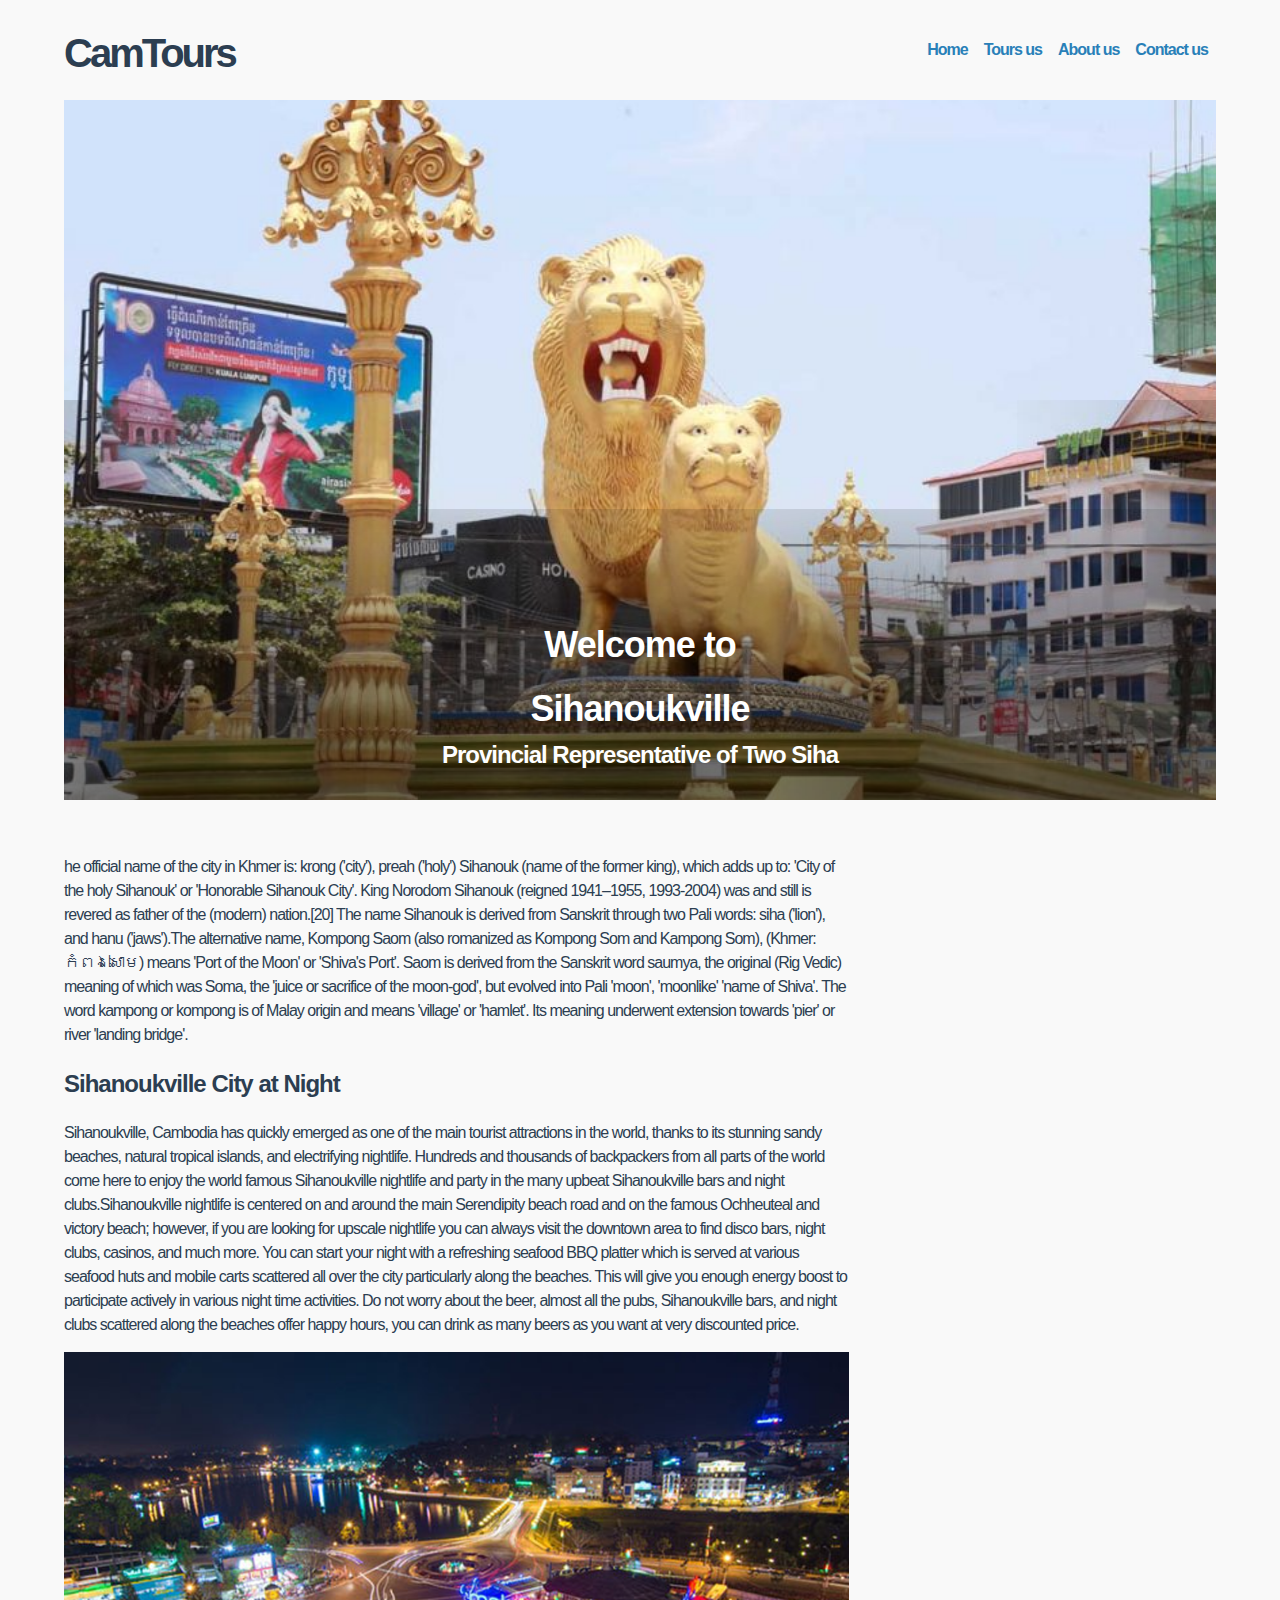
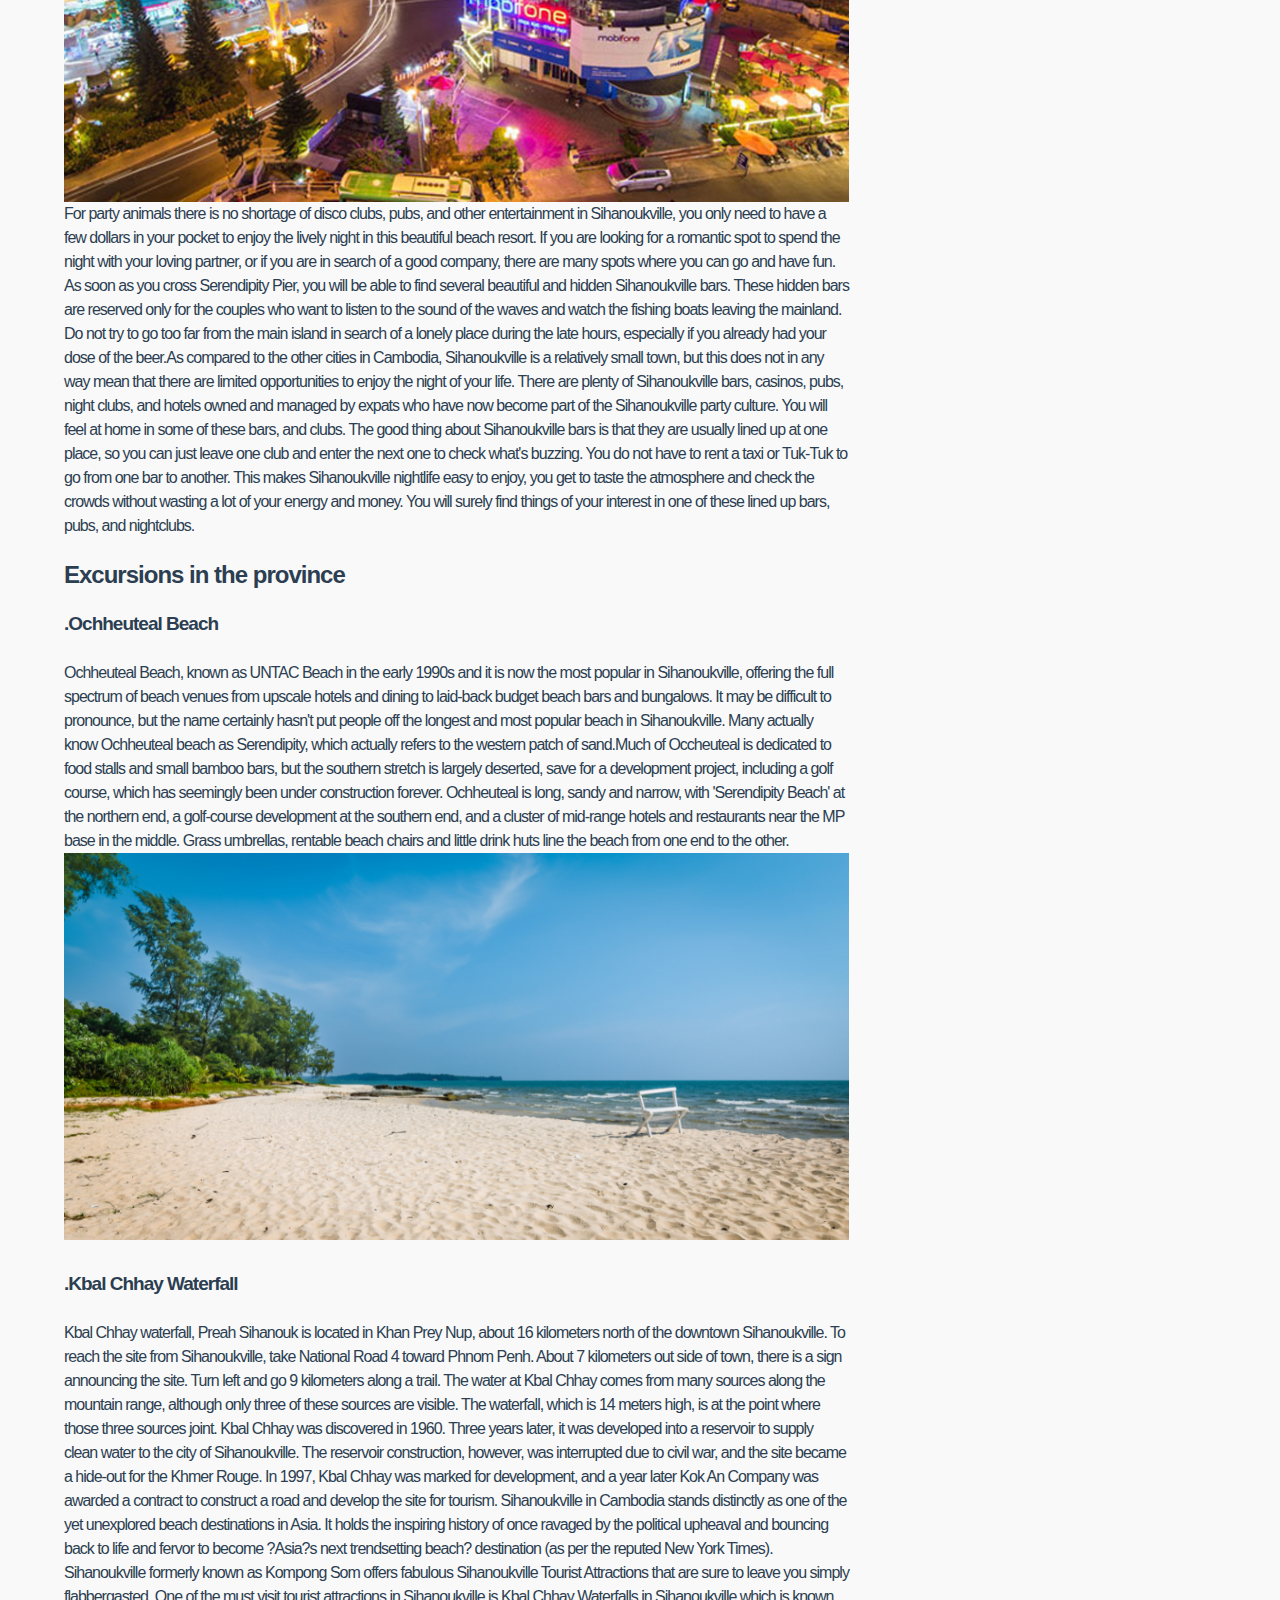
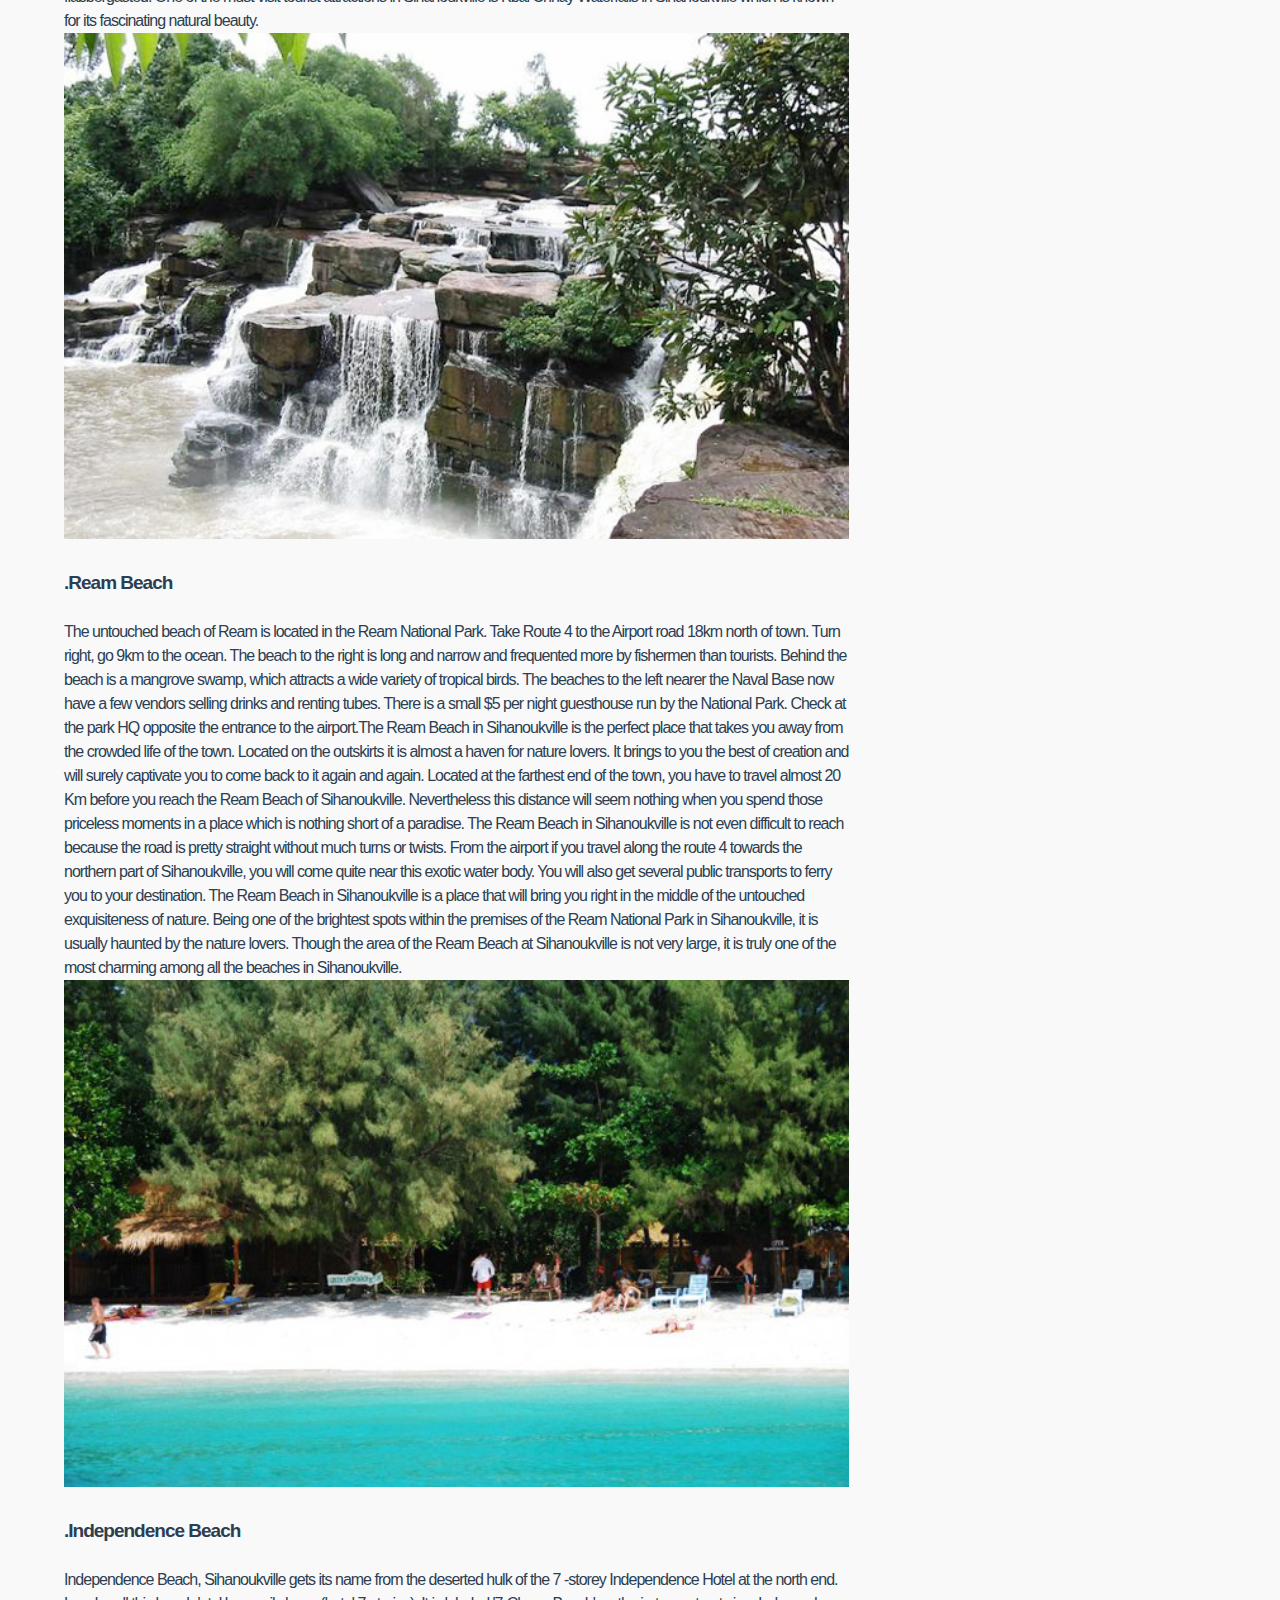
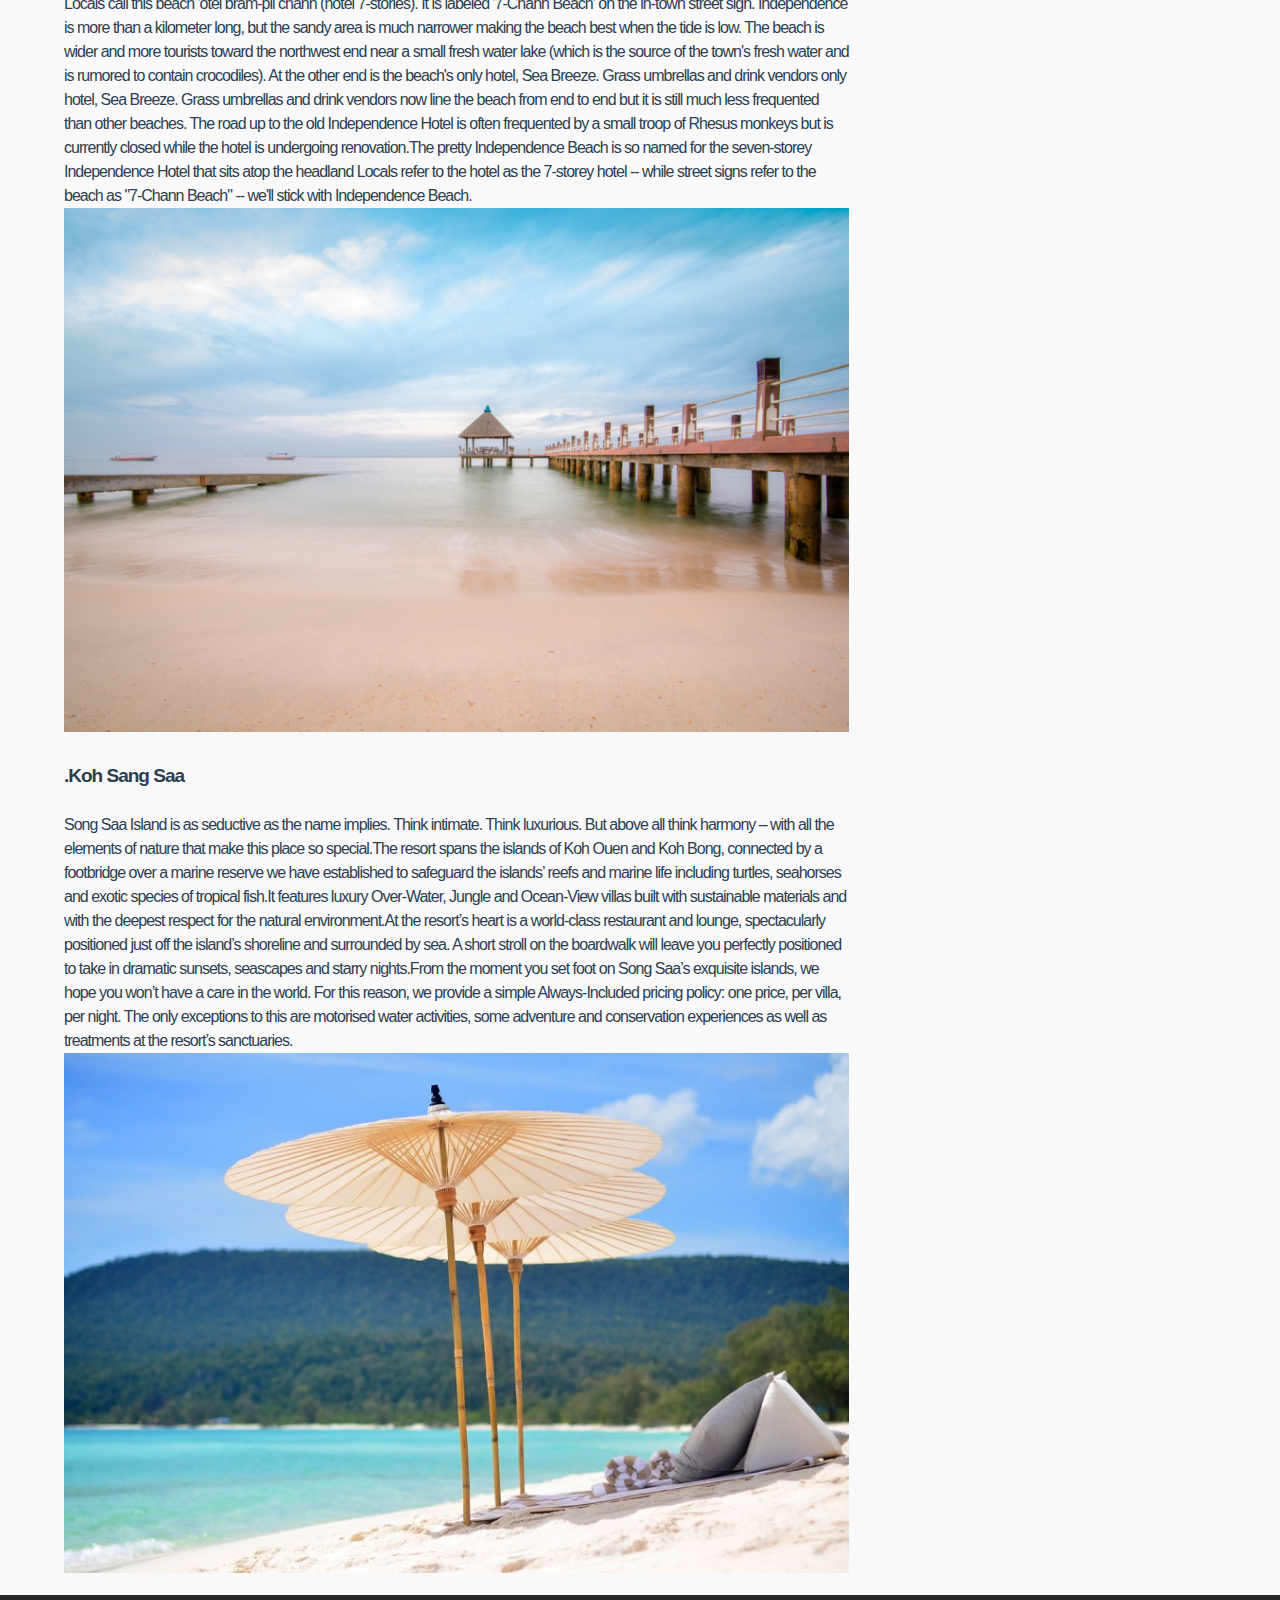
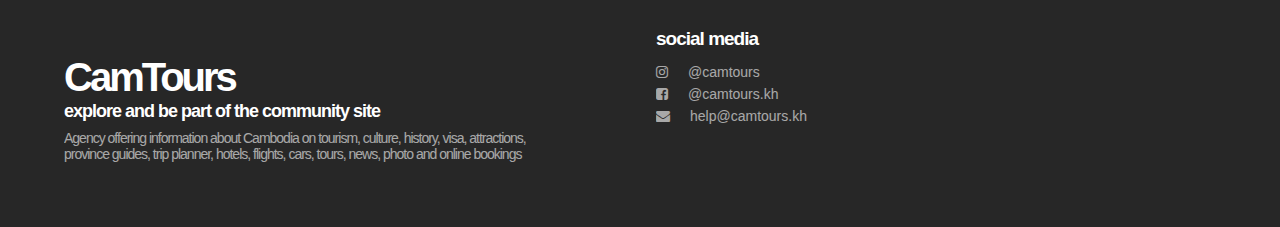
<file: post3.html>
<!DOCTYPE html>
<html lang="en">
  <head>
    <!-- meta tags-->
    <meta charset="utf-8">
    <meta name="viewport" content="width=device-width, initial-scale=1, shrink-to-fit=no">
    <!-- link tags-->
    <link rel="stylesheet" href="https://fonts.googleapis.com/css?family=Montserrat:300,400,500,600,700,800,900|Work+Sans:300,400,500,600,700,800,900">
    <link rel="stylesheet" href="https://stackpath.bootstrapcdn.com/font-awesome/4.7.0/css/font-awesome.min.css" integrity="sha384-wvfXpqpZZVQGK6TAh5PVlGOfQNHSoD2xbE+QkPxCAFlNEevoEH3Sl0sibVcOQVnN" crossorigin="anonymous">
    <link rel="stylesheet" href="css/style.min.css">
    <!-- title tag-->
    <title>Sihanoukville</title>
  </head>
  <body id="post__single-page">
    <div class="container_wrapper">
      <section class="__colored" id="navigation_container">
        <div id="branding"><a href="index.html">
            <h1 class="logo-container __center __colored">
              
              <div class="es">CamTours</div>
              
            </h1></a></div>
        <label for="menu_icon"> <i class="fa fa-bars"></i></label>
        <input id="menu_icon" type="checkbox">
         <menu><a href="index.html"> Home</a>
            <a href="Tours.html"> Tours us</a>
            <a href="aboutus.html"> About us</a>
            <a href="contactus.html"> Contact us</a>
        </menu>
      </section>
      <section id="post-featured-image">
        <div class="post__featured-image3">
          <div class="post__title-container3">
            <h1>Welcome to </h1>
            <h1>Sihanoukville</h1>
            <h2>Provincial Representative of Two Siha </h2>
            
            <div class="post__avatar-container3">
            </div>
          </div>
        </div>
      </section>
      <section id="post-content3">
        <div class="post__content3">
          <p>he official name of the city in Khmer is: krong ('city'), preah ('holy') Sihanouk (name of the former king), which adds up to: 'City of the holy Sihanouk' or 'Honorable Sihanouk City'. King Norodom Sihanouk (reigned 1941–1955, 1993-2004) was and still is revered as father of the (modern) nation.[20] The name Sihanouk is derived from Sanskrit through two Pali words: siha ('lion'), and hanu ('jaws').The alternative name, Kompong Saom (also romanized as Kompong Som and Kampong Som), (Khmer: កំពង់សោម) means 'Port of the Moon' or 'Shiva's Port'. Saom is derived from the Sanskrit word saumya, the original (Rig Vedic) meaning of which was Soma, the 'juice or sacrifice of the moon-god', but evolved into Pali 'moon', 'moonlike' 'name of Shiva'. The word kampong or kompong is of Malay origin and means 'village' or 'hamlet'. Its meaning underwent extension towards 'pier' or river 'landing bridge'.</p>
          <h2>Sihanoukville City at Night</h2>
          <p>Sihanoukville, Cambodia has quickly emerged as one of the main tourist attractions in the world, thanks to its stunning sandy beaches, natural tropical islands, and electrifying nightlife. Hundreds and thousands of backpackers from all parts of the world come here to enjoy the world famous Sihanoukville nightlife and party in the many upbeat Sihanoukville bars and night clubs.Sihanoukville nightlife is centered on and around the main Serendipity beach road and on the famous Ochheuteal and victory beach; however, if you are looking for upscale nightlife you can always visit the downtown area to find disco bars, night clubs, casinos, and much more. You can start your night with a refreshing seafood BBQ platter which is served at various seafood huts and mobile carts scattered all over the city particularly along the beaches.  This will give you enough energy boost to participate actively in various night time activities. Do not worry about the beer, almost all the pubs, Sihanoukville bars, and night clubs scattered along the beaches offer happy hours, you can drink as many beers as you want at very discounted price.</p>
          <div class="post__media_container3">
            <div class="post__media_photo3"></div>
            
          </div>
          <p>For party animals there is no shortage of disco clubs, pubs, and other entertainment in Sihanoukville, you only need to have a few dollars in your pocket to enjoy the lively night in this beautiful beach resort. If you are looking for a romantic spot to spend the night with your loving partner, or if you are in search of a good company, there are many spots where you can go and have fun. As soon as you cross Serendipity Pier, you will be able to find several beautiful and hidden Sihanoukville bars. These hidden bars are reserved only for the couples who want to listen to the sound of the waves and watch the fishing boats leaving the mainland. Do not try to go too far from the main island in search of a lonely place during the late hours, especially if you already had your dose of the beer.As compared to the other cities in Cambodia, Sihanoukville is a relatively small town, but this does not in any way mean that there are limited opportunities to enjoy the night of your life. There are plenty of Sihanoukville bars, casinos, pubs, night clubs, and hotels owned and managed by expats who have now become part of the Sihanoukville party culture. You will feel at home in some of these bars, and clubs. The good thing about Sihanoukville bars is that they are usually lined up at one place, so you can just leave one club and enter the next one to check what's buzzing. You do not have to rent a taxi or Tuk-Tuk to go from one bar to another. This makes Sihanoukville nightlife easy to enjoy, you get to taste the atmosphere and check the crowds without wasting a lot of your energy and money. You will surely find things of your interest in one of these lined up bars, pubs, and nightclubs.</p>
          <h2>Excursions in the province</h2>
            <h3><b>.</b>Ochheuteal Beach</h3>
          <p>Ochheuteal Beach, known as UNTAC Beach in the early 1990s and it is now the most popular in Sihanoukville, offering the full spectrum of beach venues from upscale hotels and dining to laid-back budget beach bars and bungalows. It may be difficult to pronounce, but the name certainly hasn't put people off the longest and most popular beach in Sihanoukville. Many actually know Ochheuteal beach as Serendipity, which actually refers to the western patch of sand.Much of Occheuteal is dedicated to food stalls and small bamboo bars, but the southern stretch is largely deserted, save for a development project, including a golf course, which has seemingly been under construction forever. Ochheuteal is long, sandy and narrow, with 'Serendipity Beach' at the northern end, a golf-course development at the southern end, and a cluster of mid-range hotels and restaurants near the MP base in the middle. Grass umbrellas, rentable beach chairs and little drink huts line the beach from one end to the other.<img src="images/o.png" alt="kingdom" style="width: 785px;height: 450"></p>
        <h3><b>.</b>Kbal Chhay Waterfall</h3> 
            <p>Kbal Chhay waterfall, Preah Sihanouk is located in Khan Prey Nup, about 16 kilometers north of the downtown Sihanoukville. To reach the site from Sihanoukville, take National Road 4 toward Phnom Penh. About 7 kilometers out side of town, there is a sign announcing the site. Turn left and go 9 kilometers along a trail. The water at Kbal Chhay comes from many sources along the mountain range, although only three of these sources are visible. The waterfall, which is 14 meters high, is at the point where those three sources joint. Kbal Chhay was discovered in 1960. Three years later, it was developed into a reservoir to supply clean water to the city of Sihanoukville. The reservoir construction, however, was interrupted due to civil war, and the site became a hide-out for the Khmer Rouge. In 1997, Kbal Chhay was marked for development, and a year later Kok An Company was awarded a contract to construct a road and develop the site for tourism. Sihanoukville in Cambodia stands distinctly as one of the yet unexplored beach destinations in Asia. It holds the inspiring history of once ravaged by the political upheaval and bouncing back to life and fervor to become ?Asia?s next trendsetting beach? destination (as per the reputed New York Times). Sihanoukville formerly known as Kompong Som offers fabulous Sihanoukville Tourist Attractions that are sure to leave you simply flabbergasted. One of the must visit tourist attractions in Sihanoukville is Kbal Chhay Waterfalls in Sihanoukville which is known for its fascinating natural beauty.<img src="images/attraction-Kbal-Chhay-Waterfall-1.jpg" alt="kingdom" style="width: 785px;height: 450"></p>
         <h3><b>.</b>Ream Beach</h3>   
            <p>The untouched beach of Ream is located in the Ream National Park. Take Route 4 to the Airport road 18km north of town. Turn right, go 9km to the ocean. The beach to the right is long and narrow and frequented more by fishermen than tourists. Behind the beach is a mangrove swamp, which attracts a wide variety of tropical birds. The beaches to the left nearer the Naval Base now have a few vendors selling drinks and renting tubes. There is a small $5 per night guesthouse run by the National Park. Check at the park HQ opposite the entrance to the airport.The Ream Beach in Sihanoukville is the perfect place that takes you away from the crowded life of the town. Located on the outskirts it is almost a haven for nature lovers. It brings to you the best of creation and will surely captivate you to come back to it again and again. Located at the farthest end of the town, you have to travel almost 20 Km before you reach the Ream Beach of Sihanoukville. Nevertheless this distance will seem nothing when you spend those priceless moments in a place which is nothing short of a paradise. The Ream Beach in Sihanoukville is not even difficult to reach because the road is pretty straight without much turns or twists. From the airport if you travel along the route 4 towards the northern part of Sihanoukville, you will come quite near this exotic water body. You will also get several public transports to ferry you to your destination. The Ream Beach in Sihanoukville is a place that will bring you right in the middle of the untouched exquisiteness of nature. Being one of the brightest spots within the premises of the Ream National Park in Sihanoukville, it is usually haunted by the nature lovers. Though the area of the Ream Beach at Sihanoukville is not very large, it is truly one of the most charming among all the beaches in Sihanoukville.<img src="images/attraction-Ream-Beach-1.jpg" alt="kingdom" style="width: 785px;height: 450"> </p>
           <h3><b>.</b>Independence Beach</h3> 
            <p>Independence Beach, Sihanoukville gets its name from the deserted hulk of the 7 -storey Independence Hotel at the north end. Locals call this beach 'otel bram-pil chann (hotel 7-stories). It is labeled '7-Chann Beach' on the in-town street sign. Independence is more than a kilometer long, but the sandy area is much narrower making the beach best when the tide is low. The beach is wider and more tourists toward the northwest end near a small fresh water lake (which is the source of the town's fresh water and is rumored to contain crocodiles). At the other end is the beach's only hotel, Sea Breeze. Grass umbrellas and drink vendors only hotel, Sea Breeze. Grass umbrellas and drink vendors now line the beach from end to end but it is still much less frequented than other beaches. The road up to the old Independence Hotel is often frequented by a small troop of Rhesus monkeys but is currently closed while the hotel is undergoing renovation.The pretty Independence Beach is so named for the seven-storey Independence Hotel that sits atop the headland Locals refer to the hotel as the 7-storey hotel -- while street signs refer to the beach as "7-Chann Beach" -- we'll stick with Independence Beach.<img src="images/inp.png" alt="kingdom" style="width: 785px;height: 450"></p>
            <h3><b>.</b>Koh Sang Saa</h3> 
            <p>Song Saa Island is as seductive as the name implies. Think intimate. Think luxurious. But above all think harmony – with all the elements of nature that make this place so special.The resort spans the islands of Koh Ouen and Koh Bong, connected by a footbridge over a marine reserve we have established to safeguard the islands’ reefs and marine life including turtles, seahorses and exotic species of tropical fish.It features luxury Over-Water, Jungle and Ocean-View villas built with sustainable materials and with the deepest respect for the natural environment.At the resort’s heart is a world-class restaurant and lounge, spectacularly positioned just off the island’s shoreline and surrounded by sea. A short stroll on the boardwalk will leave you perfectly positioned to take in dramatic sunsets, seascapes and starry nights.From the moment you set foot on Song Saa’s exquisite islands, we hope you won’t have a care in the world. For this reason, we provide a simple Always-Included pricing policy: one price, per villa, per night. The only exceptions to this are motorised water activities, some adventure and conservation experiences as well as treatments at the resort’s sanctuaries.<img src="images/ss.jpg" alt="kingdom" style="width: 785px;height: 450"></p>
            
            
            
            
        </div>
        
      </section>
      
      
    </div>
    <footer>
      <div class="container_wrapper">
        <div id="footer__site_description">
          <h1 class="logo-container __center">
            
            <div class="es">CamTours</div>
            
          </h1>
          <h3>explore and be part of the community site</h3>
          <p>
            Agency offering information about Cambodia on tourism, culture, history, visa, attractions,
            province guides, trip planner, hotels, flights, cars, tours, news, photo and online bookings
          </p>
        </div>
        <div id="footer__social_media">
          <h3>social media</h3>
          <ul>
            <li><a href="#"><i class="fa fa-instagram"></i>@camtours</a></li>
            <li><a href="#"><i class="fa fa-facebook-square"></i>@camtours.kh</a></li>
            <li><a href="#"><i class="fa fa-envelope"></i>help@camtours.kh</a></li>
          </ul>
        </div>
        
      </div>
    </footer>
  </body>
</html>
</file>
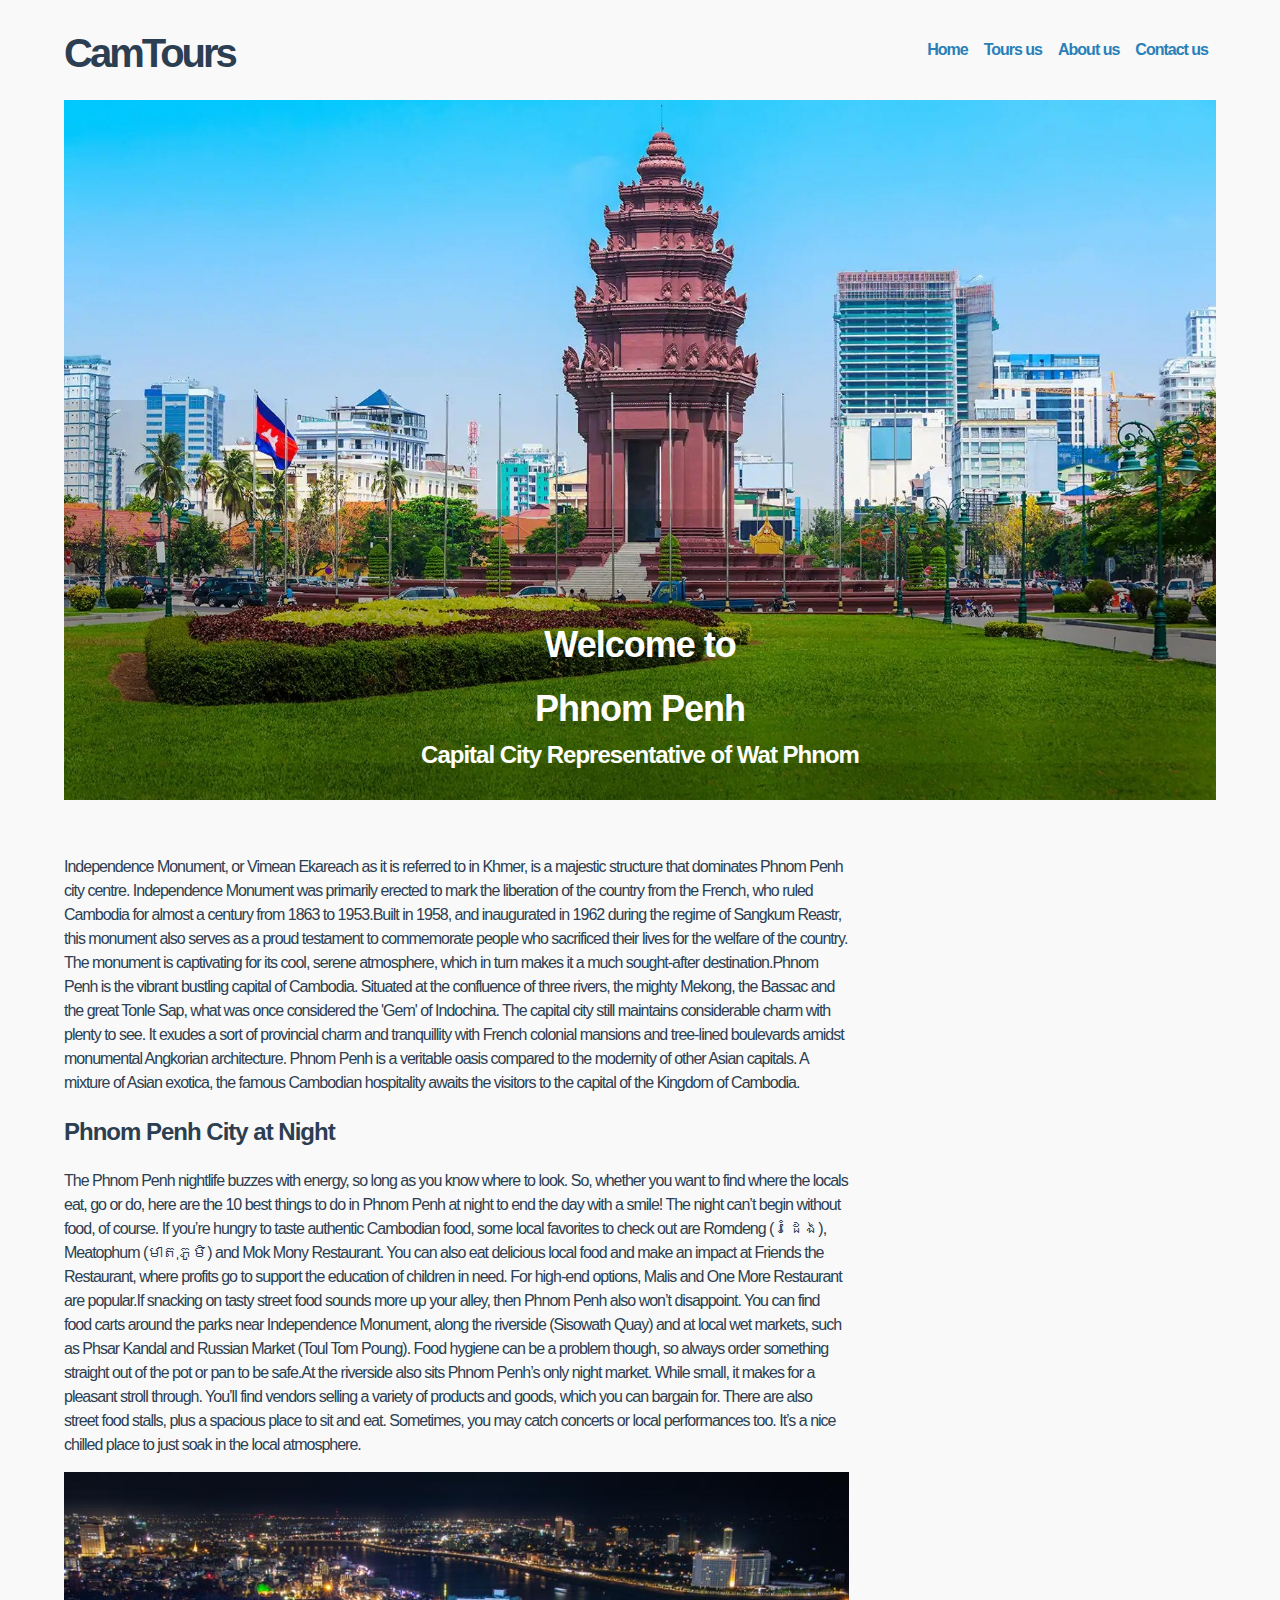
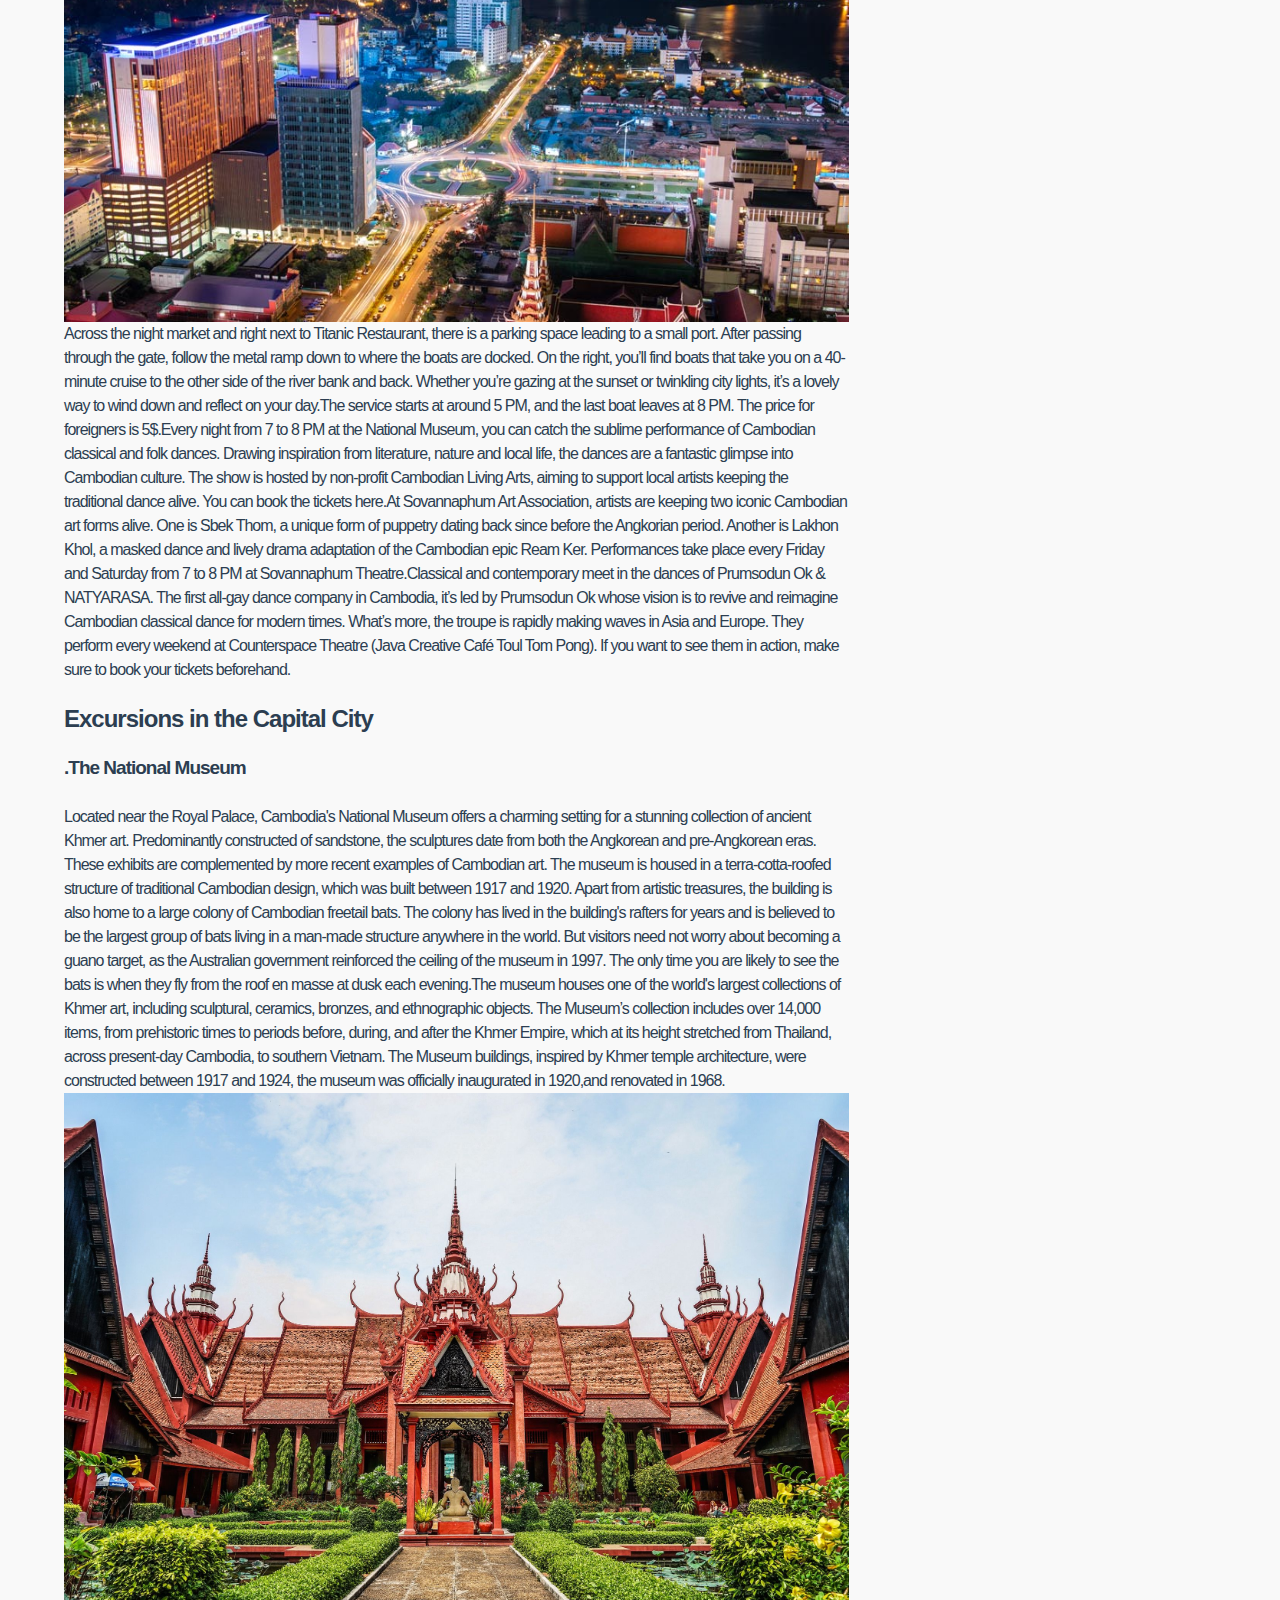
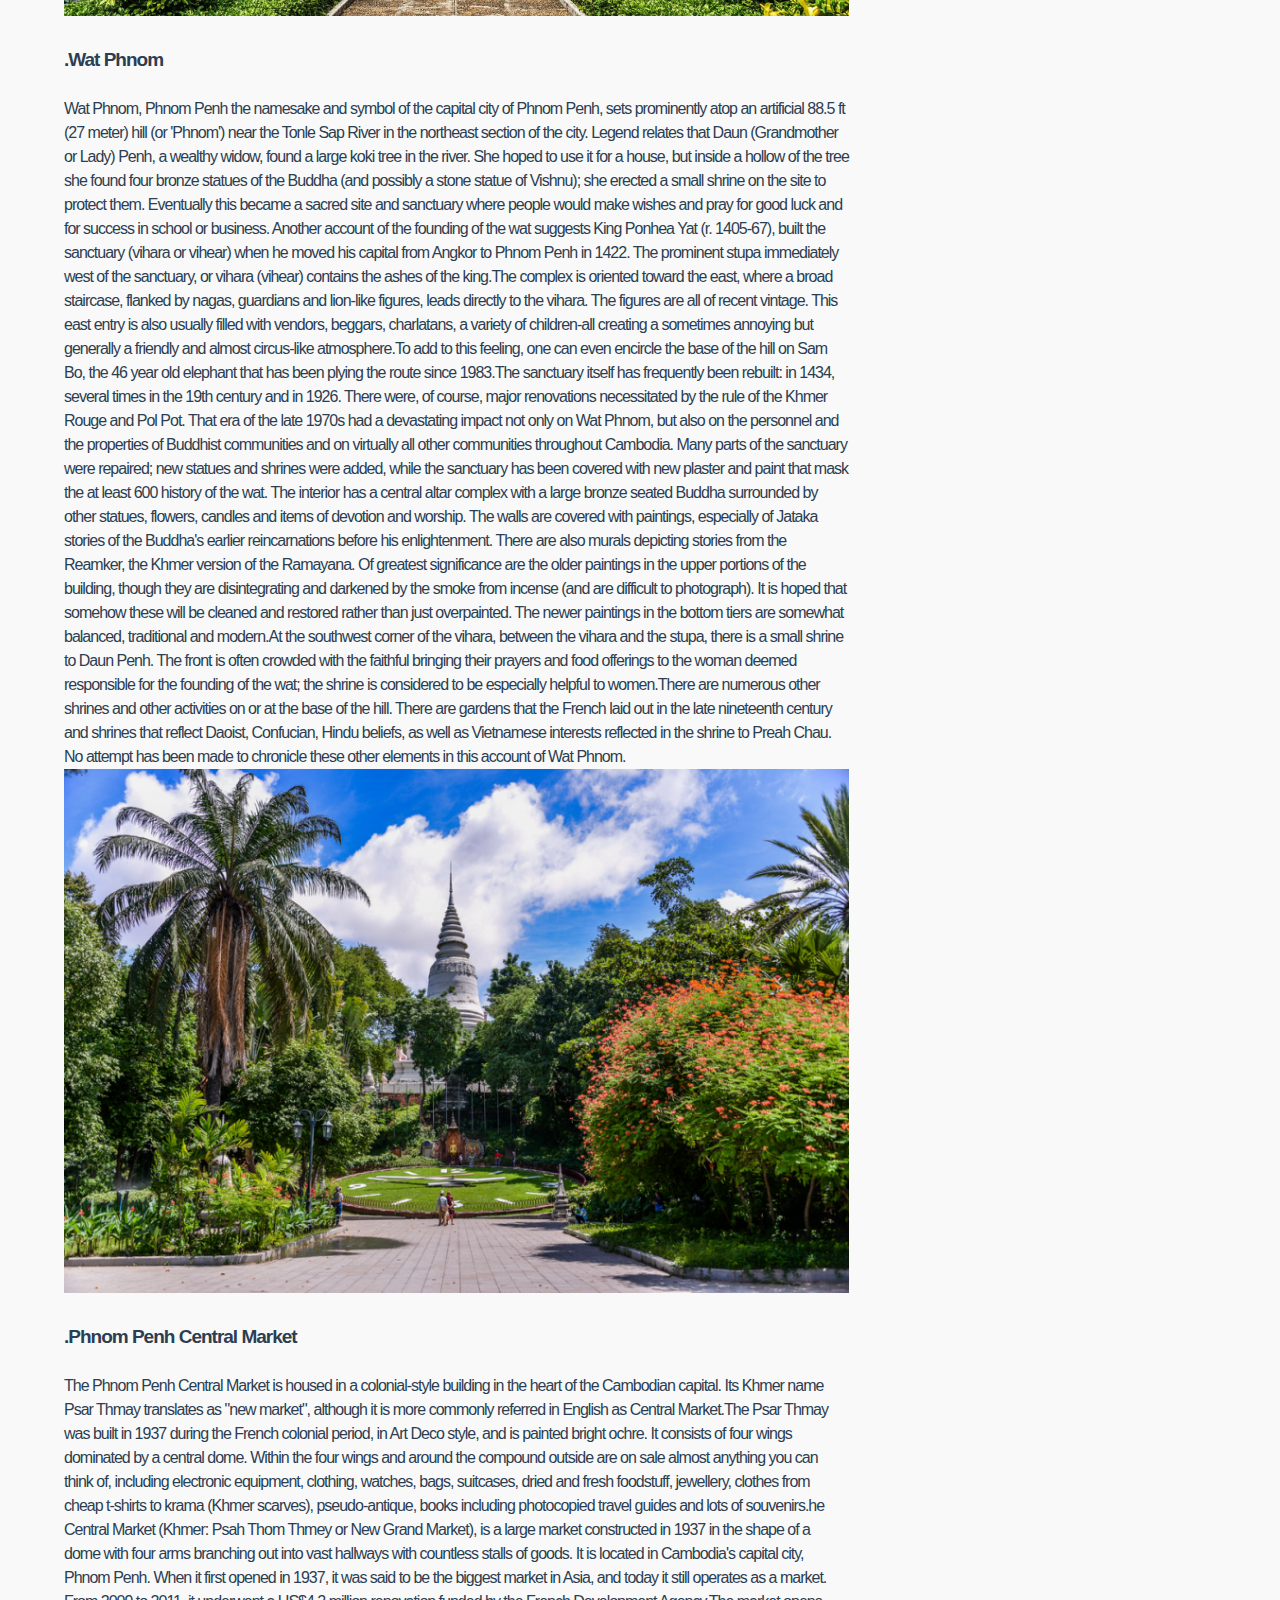
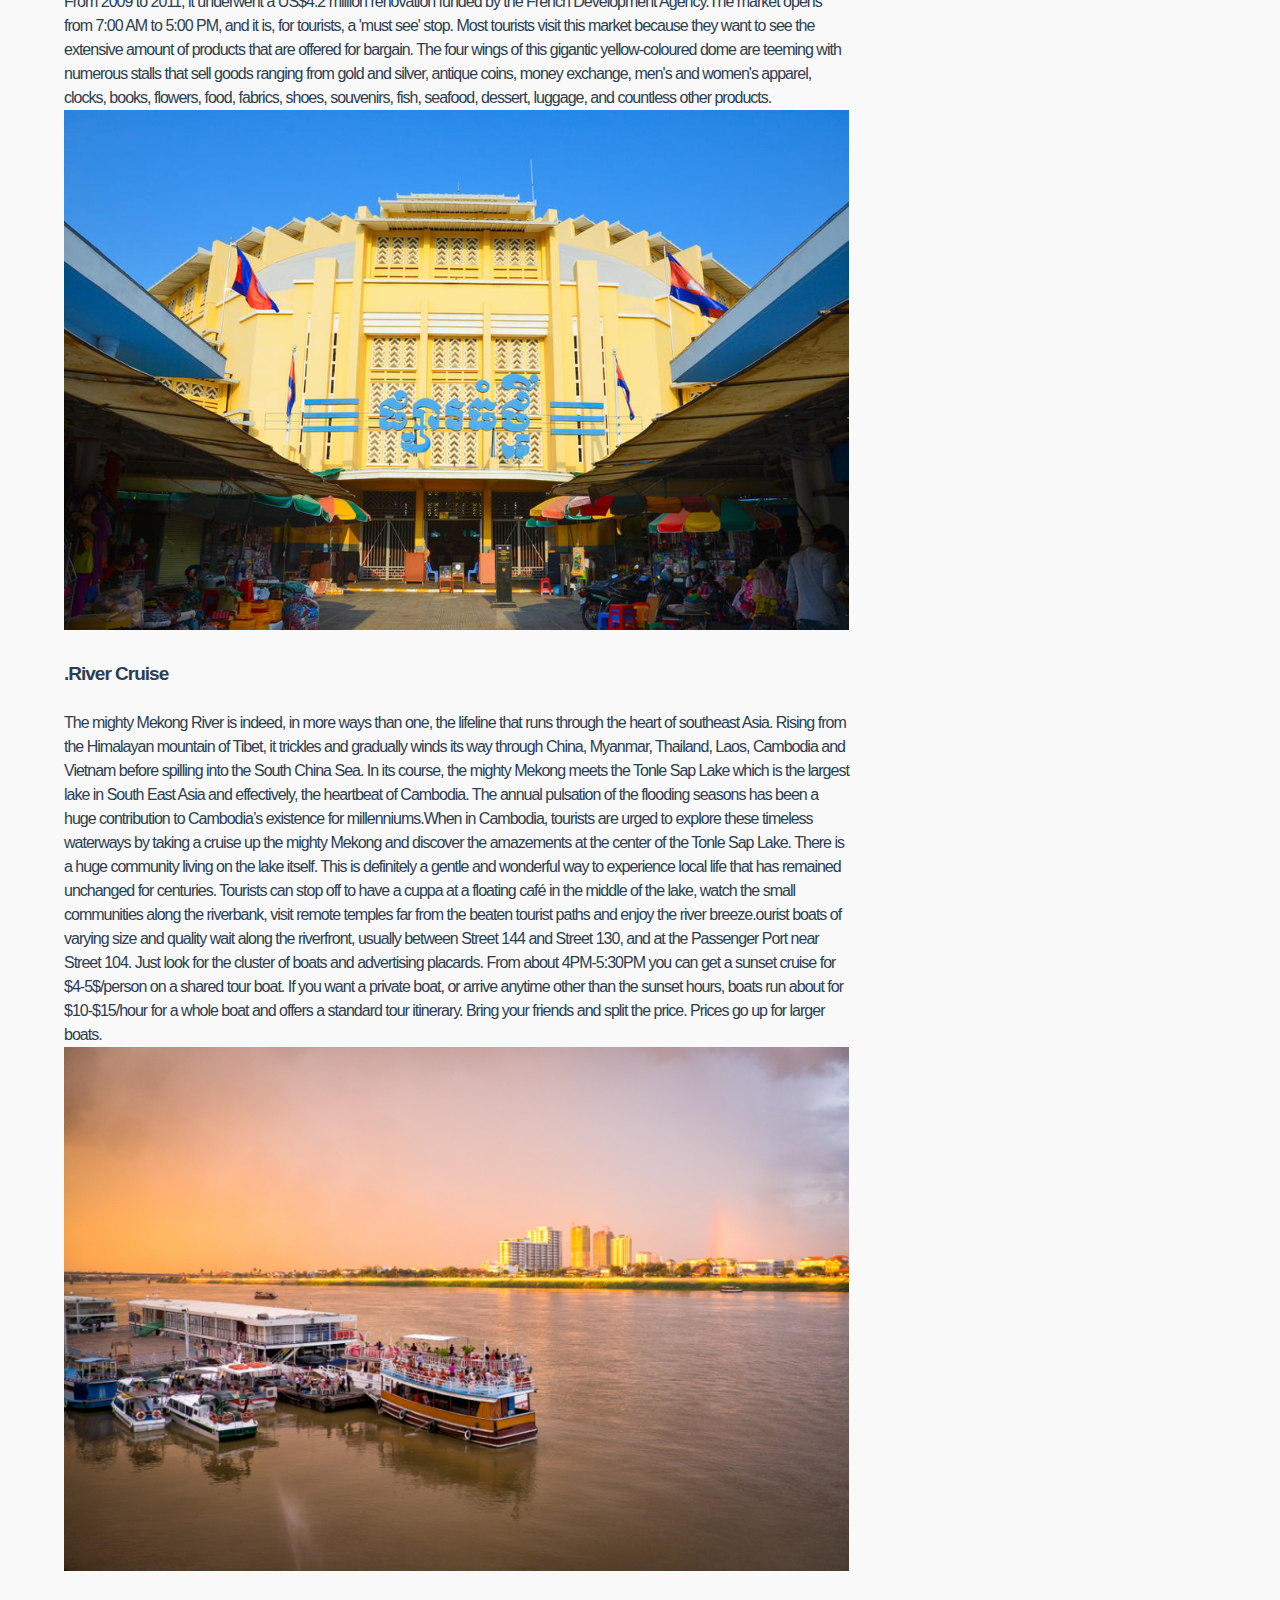
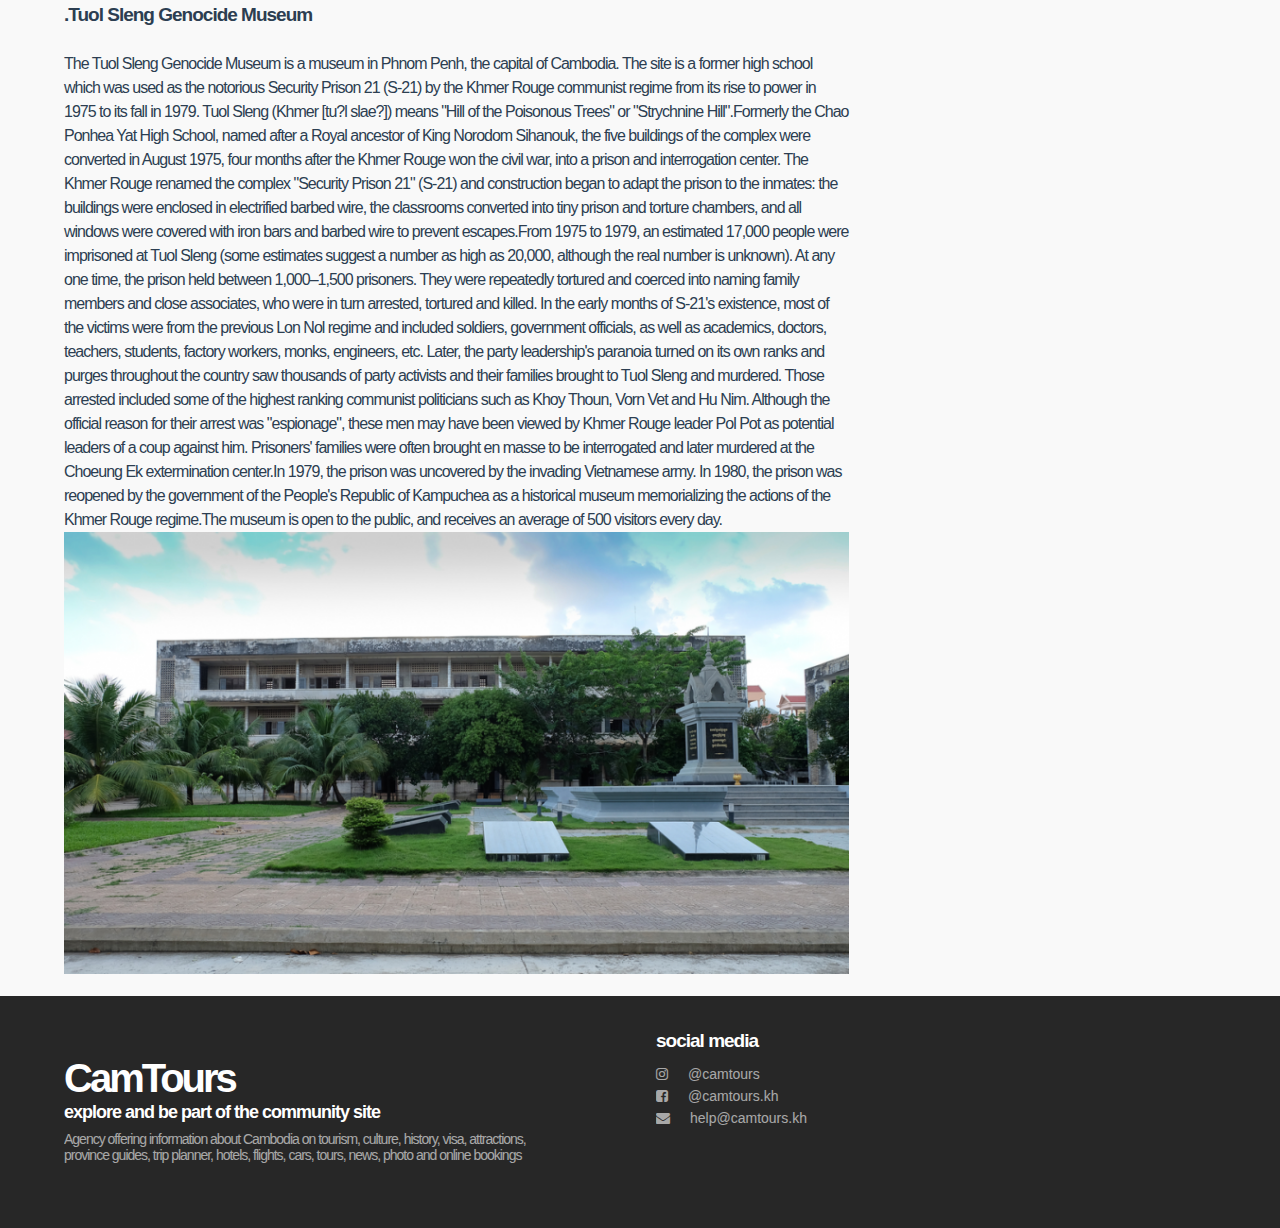
<file: post4.html>
<!DOCTYPE html>
<html lang="en">
  <head>
    <!-- meta tags-->
    <meta charset="utf-8">
    <meta name="viewport" content="width=device-width, initial-scale=1, shrink-to-fit=no">
    <!-- link tags-->
    <link rel="stylesheet" href="https://fonts.googleapis.com/css?family=Montserrat:300,400,500,600,700,800,900|Work+Sans:300,400,500,600,700,800,900">
    <link rel="stylesheet" href="https://stackpath.bootstrapcdn.com/font-awesome/4.7.0/css/font-awesome.min.css" integrity="sha384-wvfXpqpZZVQGK6TAh5PVlGOfQNHSoD2xbE+QkPxCAFlNEevoEH3Sl0sibVcOQVnN" crossorigin="anonymous">
    <link rel="stylesheet" href="css/style.min.css">
    <!-- title tag-->
    <title>Phnom Penh</title>
  </head>
  <body id="post__single-page">
    <div class="container_wrapper">
      <section class="__colored" id="navigation_container">
        <div id="branding"><a href="index.html">
            <h1 class="logo-container __center __colored">
              
              <div class="es">CamTours</div>
              
            </h1></a></div>
        <label for="menu_icon"> <i class="fa fa-bars"></i></label>
        <input id="menu_icon" type="checkbox">
         <menu><a href="index.html"> Home</a>
            <a href="Tours.html"> Tours us</a>
            <a href="aboutus.html"> About us</a>
            <a href="contactus.html"> Contact us</a>
        </menu>
      </section>
      <section id="post-featured-image">
        <div class="post__featured-image4">
          <div class="post__title-container4">
            <h1>Welcome to </h1>
            <h1>Phnom Penh</h1>
            <h2>Capital City Representative of Wat Phnom</h2>
            
            <div class="post__avatar-container4">
            </div>
          </div>
        </div>
      </section>
      <section id="post-content4">
        <div class="post__content4">
          <p>Independence Monument, or Vimean Ekareach as it is referred to in Khmer, is a majestic structure that dominates Phnom Penh city centre. Independence Monument was primarily erected to mark the liberation of the country from the French, who ruled Cambodia for almost a century from 1863 to 1953.Built in 1958, and inaugurated in 1962 during the regime of Sangkum Reastr, this monument also serves as a proud testament to commemorate people who sacrificed their lives for the welfare of the country. The monument is captivating for its cool, serene atmosphere, which in turn makes it a much sought-after destination.Phnom Penh is the vibrant bustling capital of Cambodia. Situated at the confluence of three rivers, the mighty Mekong, the Bassac and the great Tonle Sap, what was once considered the 'Gem' of Indochina. The capital city still maintains considerable charm with plenty to see. It exudes a sort of provincial charm and tranquillity with French colonial mansions and tree-lined boulevards amidst monumental Angkorian architecture. Phnom Penh is a veritable oasis compared to the modernity of other Asian capitals. A mixture of Asian exotica, the famous Cambodian hospitality awaits the visitors to the capital of the Kingdom of Cambodia. </p>
          <h2>Phnom Penh City at Night</h2>
          <p>The Phnom Penh nightlife buzzes with energy, so long as you know where to look. So, whether you want to find where the locals eat, go or do, here are the 10 best things to do in Phnom Penh at night to end the day with a smile! The night can’t begin without food, of course. If you’re hungry to taste authentic Cambodian food, some local favorites to check out are Romdeng (រំដេង), Meatophum (មាតុភូមិ) and Mok Mony Restaurant. You can also eat delicious local food and make an impact at Friends the Restaurant, where profits go to support the education of children in need. For high-end options, Malis and One More Restaurant are popular.If snacking on tasty street food sounds more up your alley, then Phnom Penh also won’t disappoint. You can find food carts around the parks near Independence Monument, along the riverside (Sisowath Quay) and at local wet markets, such as Phsar Kandal and Russian Market (Toul Tom Poung). Food hygiene can be a problem though, so always order something straight out of the pot or pan to be safe.At the riverside also sits Phnom Penh’s only night market. While small, it makes for a pleasant stroll through. You’ll find vendors selling a variety of products and goods, which you can bargain for. There are also street food stalls, plus a spacious place to sit and eat. Sometimes, you may catch concerts or local performances too. It’s a nice chilled place to just soak in the local atmosphere.</p>
          <div class="post__media_container4"> 
            <div class="post__media_photo4"></div>
            
          </div>
          <p>Across the night market and right next to Titanic Restaurant, there is a parking space leading to a small port. After passing through the gate, follow the metal ramp down to where the boats are docked. On the right, you’ll find boats that take you on a 40-minute cruise to the other side of the river bank and back. Whether you’re gazing at the sunset or twinkling city lights, it’s a lovely way to wind down and reflect on your day.The service starts at around 5 PM, and the last boat leaves at 8 PM. The price for foreigners is 5$.Every night from 7 to 8 PM at the National Museum, you can catch the sublime performance of Cambodian classical and folk dances. Drawing inspiration from literature, nature and local life, the dances are a fantastic glimpse into Cambodian culture. The show is hosted by non-profit Cambodian Living Arts, aiming to support local artists keeping the traditional dance alive. You can book the tickets here.At Sovannaphum Art Association, artists are keeping two iconic Cambodian art forms alive. One is Sbek Thom, a unique form of puppetry dating back since before the Angkorian period. Another is Lakhon Khol, a masked dance and lively drama adaptation of the Cambodian epic Ream Ker. Performances take place every Friday and Saturday from 7 to 8 PM  at Sovannaphum Theatre.Classical and contemporary meet in the dances of Prumsodun Ok & NATYARASA. The first all-gay dance company in Cambodia, it’s led by Prumsodun Ok whose vision is to revive and reimagine Cambodian classical dance for modern times. What’s more, the troupe is rapidly making waves in Asia and Europe. They perform every weekend at Counterspace Theatre (Java Creative Café Toul Tom Pong). If you want to see them in action, make sure to book your tickets beforehand.    </p>
          <h2>Excursions in the Capital City</h2>
        <h3><b>.</b>The National Museum</h3>
          <p>Located near the Royal Palace, Cambodia's National Museum offers a charming setting for a stunning collection of ancient Khmer art. Predominantly constructed of sandstone, the sculptures date from both the Angkorean and pre-Angkorean eras. These exhibits are complemented by more recent examples of Cambodian art. The museum is housed in a terra-cotta-roofed structure of traditional Cambodian design, which was built between 1917 and 1920. Apart from artistic treasures, the building is also home to a large colony of Cambodian freetail bats. The colony has lived in the building's rafters for years and is believed to be the largest group of bats living in a man-made structure anywhere in the world. But visitors need not worry about becoming a guano target, as the Australian government reinforced the ceiling of the museum in 1997. The only time you are likely to see the bats is when they fly from the roof en masse at dusk each evening.The museum houses one of the world's largest collections of Khmer art, including sculptural, ceramics, bronzes, and ethnographic objects. The Museum’s collection includes over 14,000 items, from prehistoric times to periods before, during, and after the Khmer Empire, which at its height stretched from Thailand, across present-day Cambodia, to southern Vietnam. The Museum buildings, inspired by Khmer temple architecture, were constructed between 1917 and 1924, the museum was officially inaugurated in 1920,and renovated in 1968.<img src="images/museun.jpg" alt="kingdom" style="width: 785px;height: 450"></p>
        <h3><b>.</b>Wat Phnom</h3>
            <p>Wat Phnom, Phnom Penh the namesake and symbol of the capital city of Phnom Penh, sets prominently atop an artificial 88.5 ft (27 meter) hill (or 'Phnom') near the Tonle Sap River in the northeast section of the city. Legend relates that Daun (Grandmother or Lady) Penh, a wealthy widow, found a large koki tree in the river. She hoped to use it for a house, but inside a hollow of the tree she found four bronze statues of the Buddha (and possibly a stone statue of Vishnu); she erected a small shrine on the site to protect them. Eventually this became a sacred site and sanctuary where people would make wishes and pray for good luck and for success in school or business. Another account of the founding of the wat suggests King Ponhea Yat (r. 1405-67), built the sanctuary (vihara or vihear) when he moved his capital from Angkor to Phnom Penh in 1422. The prominent stupa immediately west of the sanctuary, or vihara (vihear) contains the ashes of the king.The complex is oriented toward the east, where a broad staircase, flanked by nagas, guardians and lion-like figures, leads directly to the vihara. The figures are all of recent vintage. This east entry is also usually filled with vendors, beggars, charlatans, a variety of children-all creating a sometimes annoying but generally a friendly and almost circus-like atmosphere.To add to this feeling, one can even encircle the base of the hill on Sam Bo, the 46 year old elephant that has been plying the route since 1983.The sanctuary itself has frequently been rebuilt: in 1434, several times in the 19th century and in 1926. There were, of course, major renovations necessitated by the rule of the Khmer Rouge and Pol Pot. That era of the late 1970s had a devastating impact not only on Wat Phnom, but also on the personnel and the properties of Buddhist communities and on virtually all other communities throughout Cambodia. Many parts of the sanctuary were repaired; new statues and shrines were added, while the sanctuary has been covered with new plaster and paint that mask the at least 600 history of the wat. The interior has a central altar complex with a large bronze seated Buddha surrounded by other statues, flowers, candles and items of devotion and worship. The walls are covered with paintings, especially of Jataka stories of the Buddha's earlier reincarnations before his enlightenment. There are also murals depicting stories from the Reamker, the Khmer version of the Ramayana. Of greatest significance are the older paintings in the upper portions of the building, though they are disintegrating and darkened by the smoke from incense (and are difficult to photograph). It is hoped that somehow these will be cleaned and restored rather than just overpainted. The newer paintings in the bottom tiers are somewhat balanced, traditional and modern.At the southwest corner of the vihara, between the vihara and the stupa, there is a small shrine to Daun Penh. The front is often crowded with the faithful bringing their prayers and food offerings to the woman deemed responsible for the founding of the wat; the shrine is considered to be especially helpful to women.There are numerous other shrines and other activities on or at the base of the hill. There are gardens that the French laid out in the late nineteenth century and shrines that reflect Daoist, Confucian, Hindu beliefs, as well as Vietnamese interests reflected in the shrine to Preah Chau. No attempt has been made to chronicle these other elements in this account of Wat Phnom.<img src="images/phnom.png" alt="kingdom" style="width: 785px;height: 450"></p>
         <h3><b>.</b>Phnom Penh Central Market</h3>   
            <p>The Phnom Penh Central Market is housed in a colonial-style building in the heart of the Cambodian capital. Its Khmer name Psar Thmay translates as "new market", although it is more commonly referred in English as Central Market.The Psar Thmay was built in 1937 during the French colonial period, in Art Deco style, and is painted bright ochre. It consists of four wings dominated by a central dome. Within the four wings and around the compound outside are on sale almost anything you can think of, including electronic equipment, clothing, watches, bags, suitcases, dried and fresh foodstuff, jewellery, clothes from cheap t-shirts to krama (Khmer scarves), pseudo-antique, books including photocopied travel guides and lots of souvenirs.he Central Market (Khmer: Psah Thom Thmey or New Grand Market), is a large market constructed in 1937 in the shape of a dome with four arms branching out into vast hallways with countless stalls of goods. It is located in Cambodia's capital city, Phnom Penh. When it first opened in 1937, it was said to be the biggest market in Asia, and today it still operates as a market. From 2009 to 2011, it underwent a US$4.2 million renovation funded by the French Development Agency.The market opens from 7:00 AM to 5:00 PM, and it is, for tourists, a 'must see' stop. Most tourists visit this market because they want to see the extensive amount of products that are offered for bargain. The four wings of this gigantic yellow-coloured dome are teeming with numerous stalls that sell goods ranging from gold and silver, antique coins, money exchange, men's and women's apparel, clocks, books, flowers, food, fabrics, shoes, souvenirs, fish, seafood, dessert, luggage, and countless other products. <img src="images/thom.jpg" alt="kingdom" style="width: 785px;height: 450"></p>
          <h3><b>.</b>River Cruise</h3> 
            <p>The mighty Mekong River is indeed, in more ways than one, the lifeline that runs through the heart of southeast Asia. Rising from the Himalayan mountain of Tibet, it trickles and gradually winds its way through China, Myanmar, Thailand, Laos, Cambodia and Vietnam before spilling into the South China Sea. In its course, the mighty Mekong meets the Tonle Sap Lake which is the largest lake in South East Asia and effectively, the heartbeat of Cambodia. The annual pulsation of the flooding seasons has been a huge contribution to Cambodia’s existence for millenniums.When in Cambodia, tourists are urged to explore these timeless waterways by taking a cruise up the mighty Mekong and discover the amazements at the center of the Tonle Sap Lake. There is a huge community living on the lake itself. This is definitely a gentle and wonderful way to experience local life that has remained unchanged for centuries. Tourists can stop off to have a cuppa at a floating café in the middle of the lake, watch the small communities along the riverbank, visit remote temples far from the beaten tourist paths and enjoy the river breeze.ourist boats of varying size and quality wait along the riverfront, usually between Street 144 and Street 130, and at the Passenger Port near Street 104. Just look for the cluster of boats and advertising placards. From about 4PM-5:30PM you can get a sunset cruise for $4-5$/person on a shared tour boat. If you want a private boat, or arrive anytime other than the sunset hours, boats run about for $10-$15/hour for a whole boat and offers a standard tour itinerary. Bring your friends and split the price. Prices go up for larger boats.<img src="images/boat.png" alt="kingdom" style="width: 785px;height: 450"></p>
        <h3><b>.</b>Tuol Sleng Genocide Museum</h3> 
            <p>The Tuol Sleng Genocide Museum is a museum in Phnom Penh, the capital of Cambodia. The site is a former high school which was used as the notorious Security Prison 21 (S-21) by the Khmer Rouge communist regime from its rise to power in 1975 to its fall in 1979. Tuol Sleng (Khmer [tu?l slae?]) means "Hill of the Poisonous Trees" or "Strychnine Hill".Formerly the Chao Ponhea Yat High School, named after a Royal ancestor of King Norodom Sihanouk, the five buildings of the complex were converted in August 1975, four months after the Khmer Rouge won the civil war, into a prison and interrogation center. The Khmer Rouge renamed the complex "Security Prison 21" (S-21) and construction began to adapt the prison to the inmates: the buildings were enclosed in electrified barbed wire, the classrooms converted into tiny prison and torture chambers, and all windows were covered with iron bars and barbed wire to prevent escapes.From 1975 to 1979, an estimated 17,000 people were imprisoned at Tuol Sleng (some estimates suggest a number as high as 20,000, although the real number is unknown). At any one time, the prison held between 1,000–1,500 prisoners. They were repeatedly tortured and coerced into naming family members and close associates, who were in turn arrested, tortured and killed. In the early months of S-21's existence, most of the victims were from the previous Lon Nol regime and included soldiers, government officials, as well as academics, doctors, teachers, students, factory workers, monks, engineers, etc. Later, the party leadership's paranoia turned on its own ranks and purges throughout the country saw thousands of party activists and their families brought to Tuol Sleng and murdered. Those arrested included some of the highest ranking communist politicians such as Khoy Thoun, Vorn Vet and Hu Nim. Although the official reason for their arrest was "espionage", these men may have been viewed by Khmer Rouge leader Pol Pot as potential leaders of a coup against him. Prisoners' families were often brought en masse to be interrogated and later murdered at the Choeung Ek extermination center.In 1979, the prison was uncovered by the invading Vietnamese army. In 1980, the prison was reopened by the government of the People's Republic of Kampuchea as a historical museum memorializing the actions of the Khmer Rouge regime.The museum is open to the public, and receives an average of 500 visitors every day.<img src="images/museum.jpg" alt="kingdom" style="width: 785px;height: 450"></p>
            
            
            
            
            
        </div>
        
      </section>
      
      
    </div>
    <footer>
      <div class="container_wrapper">
        <div id="footer__site_description">
          <h1 class="logo-container __center">
            
            <div class="es">CamTours</div>
            
          </h1>
          <h3>explore and be part of the community site</h3>
          <p>
            Agency offering information about Cambodia on tourism, culture, history, visa, attractions,
            province guides, trip planner, hotels, flights, cars, tours, news, photo and online bookings
          </p>
        </div>
        <div id="footer__social_media">
          <h3>social media</h3>
          <ul>
            <li><a href="#"><i class="fa fa-instagram"></i>@camtours</a></li>
            <li><a href="#"><i class="fa fa-facebook-square"></i>@camtours.kh</a></li>
            <li><a href="#"><i class="fa fa-envelope"></i>help@camtours.kh</a></li>
          </ul>
        </div>
        
      </div>
    </footer>
  </body>
</html>
</file>
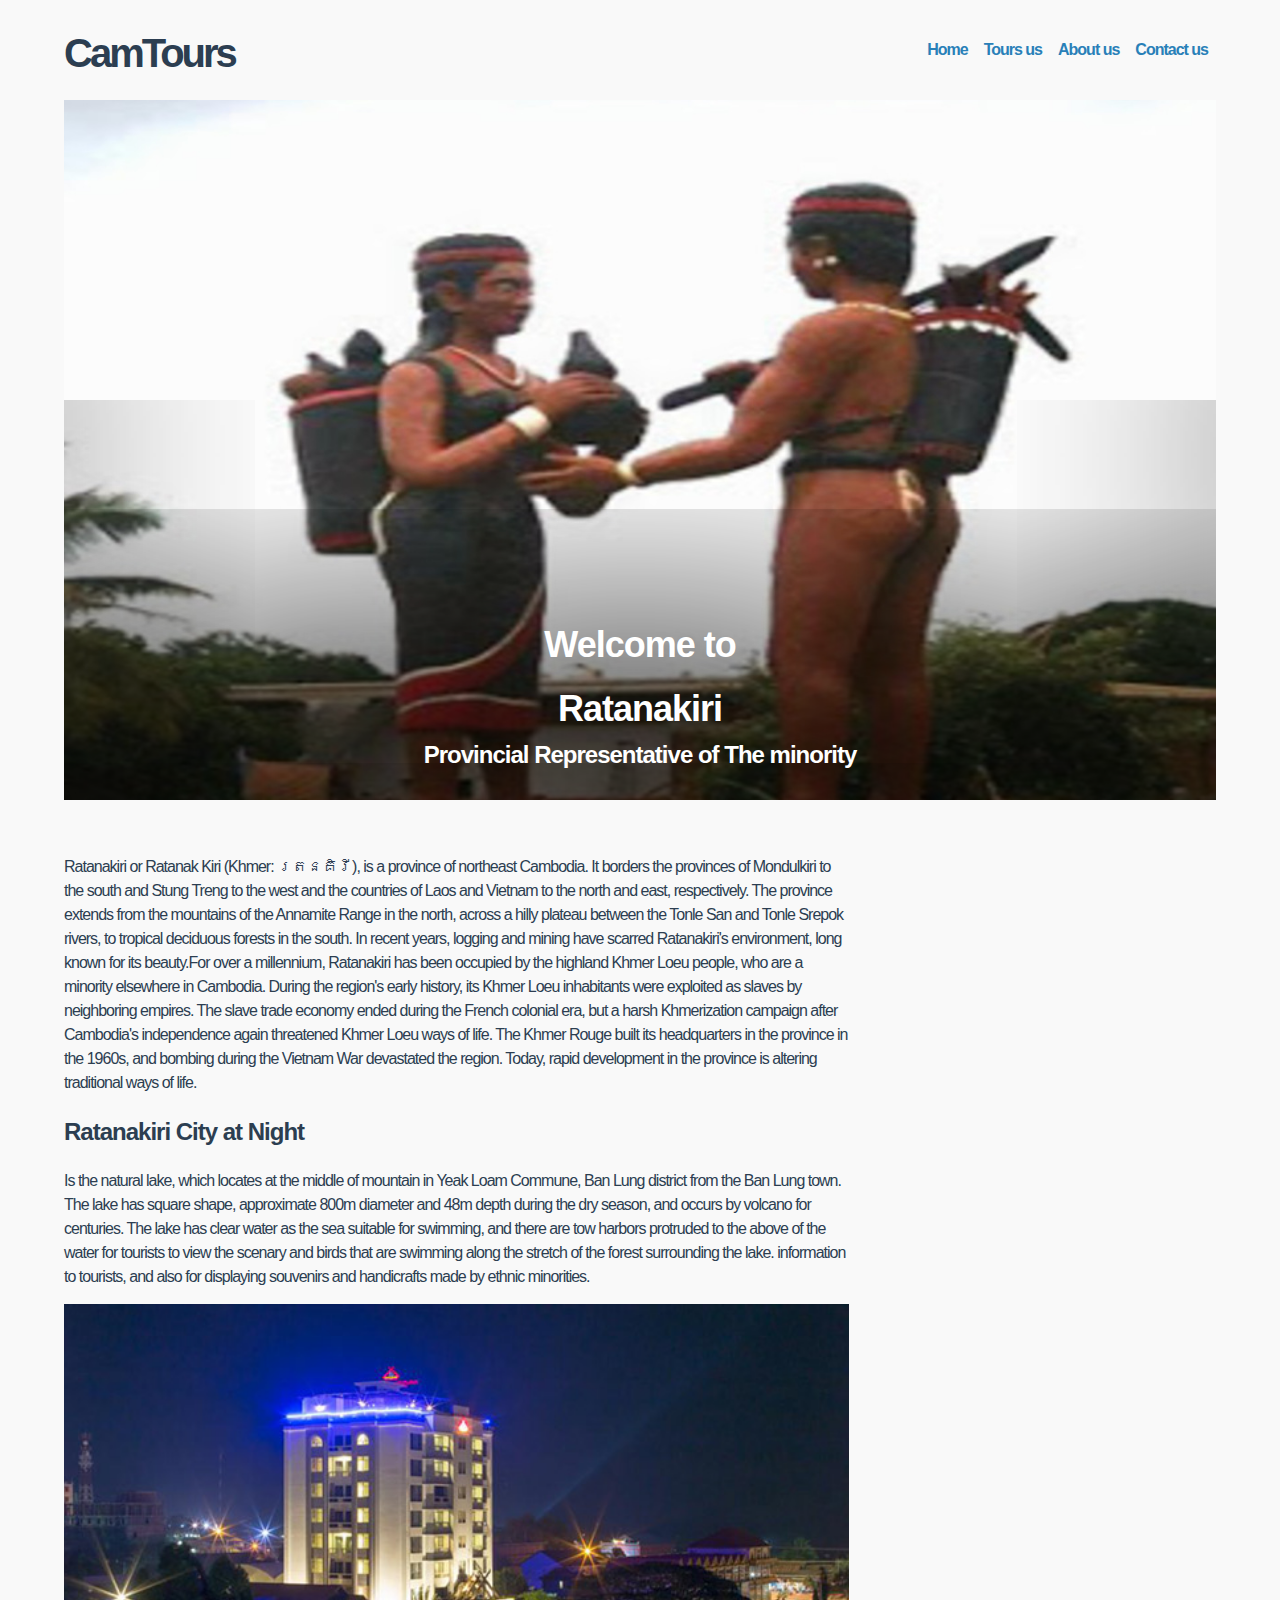
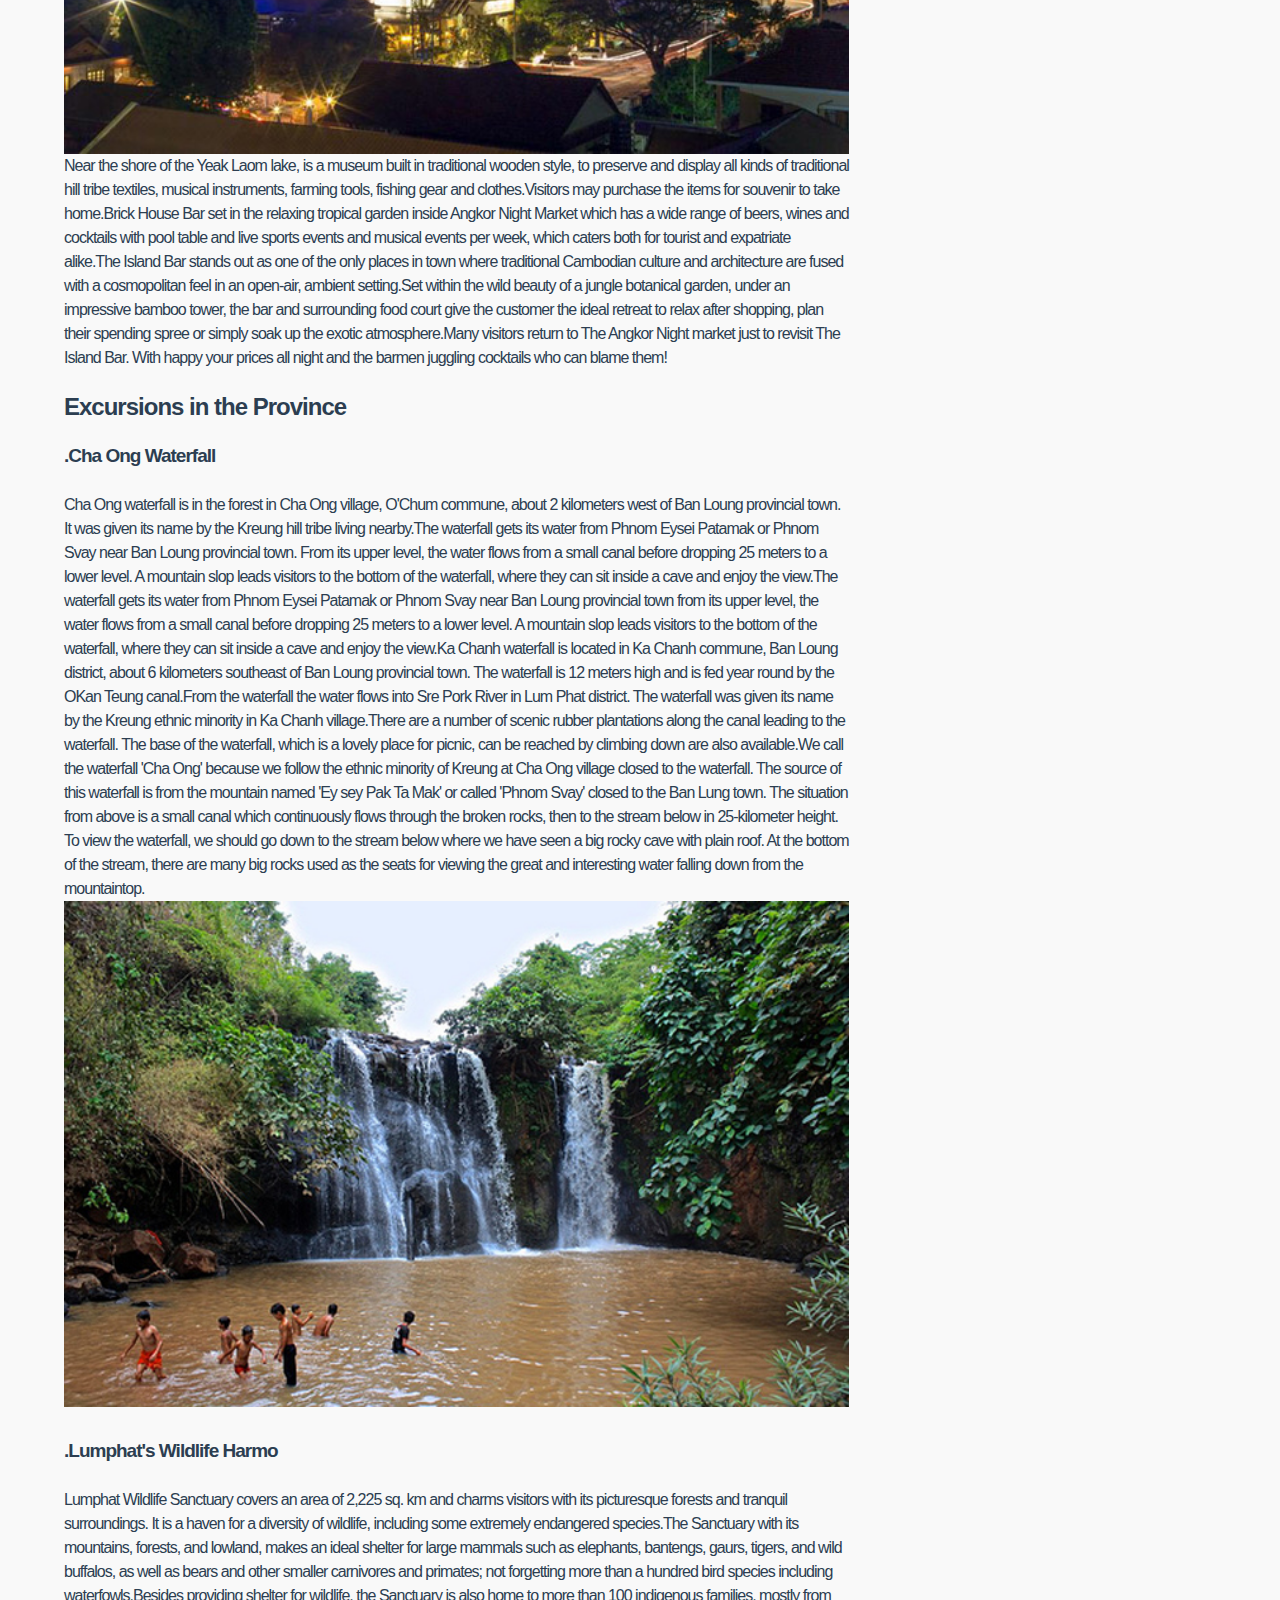
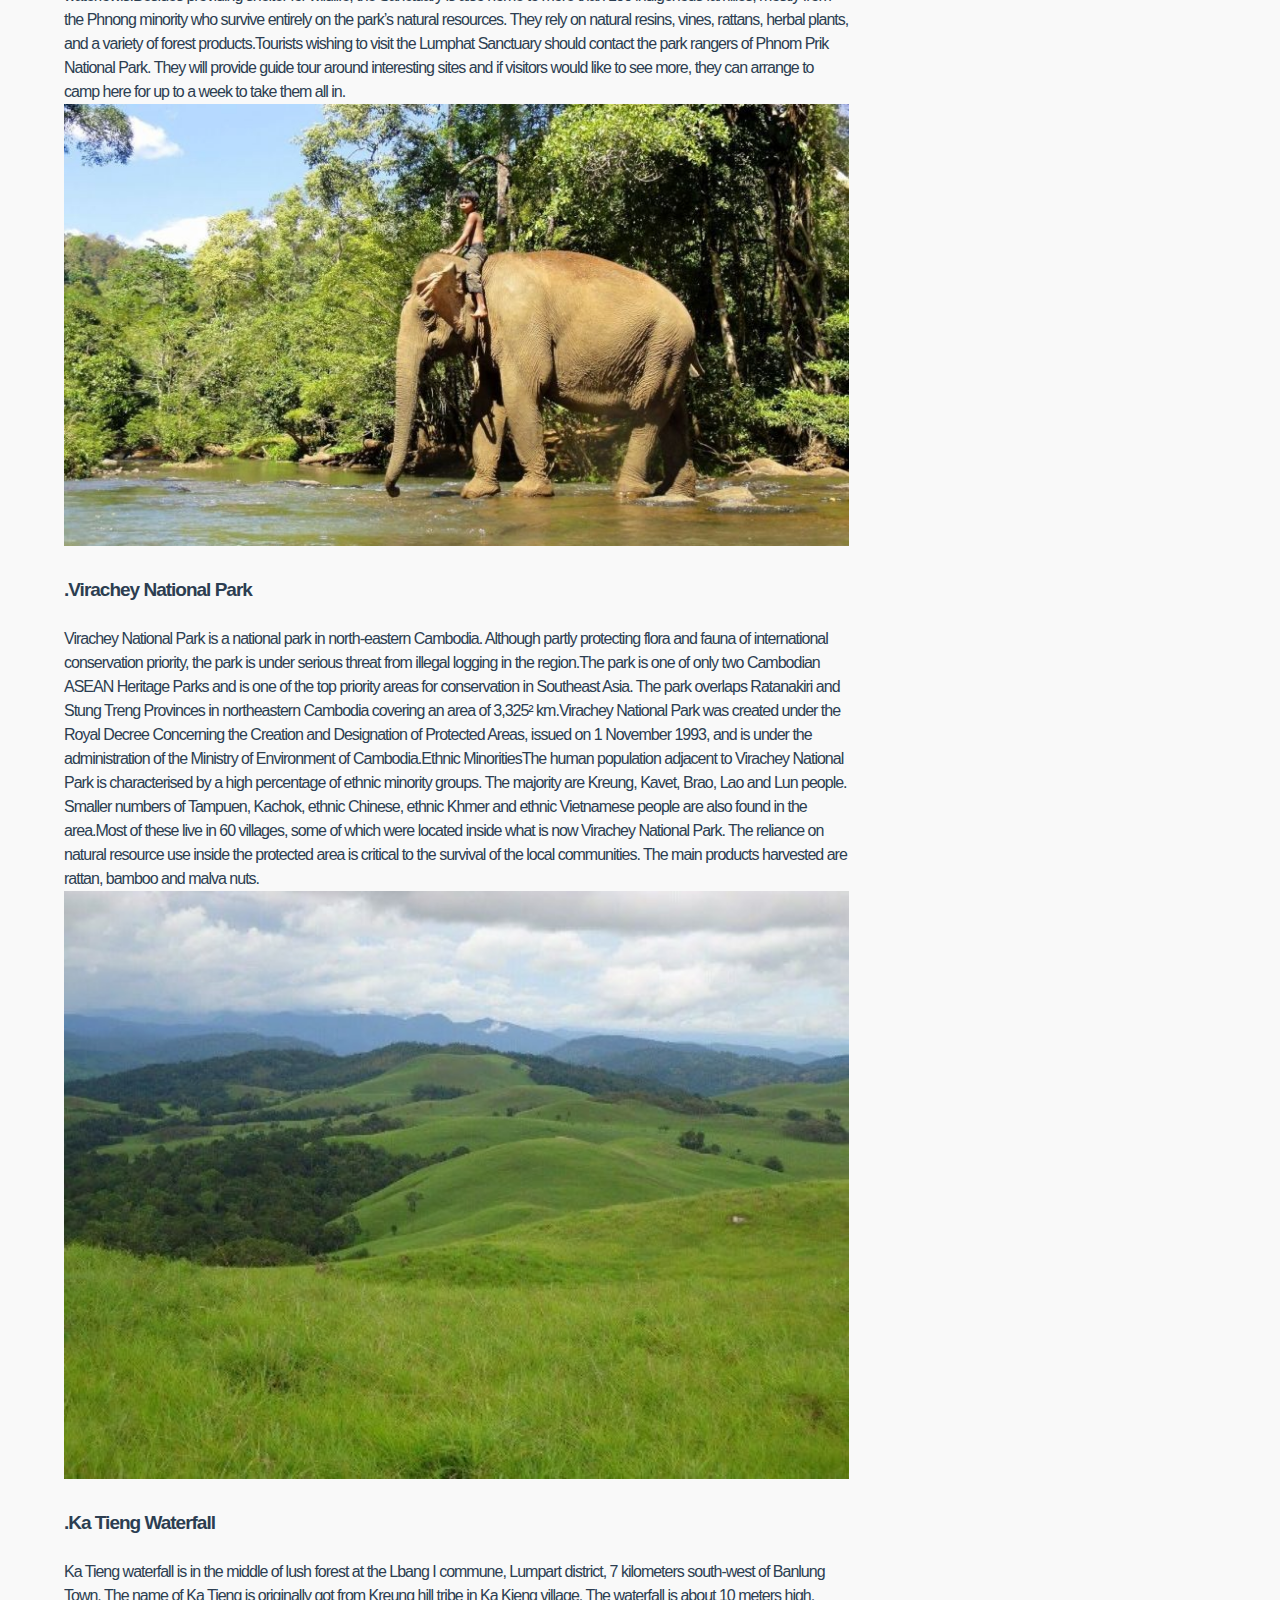
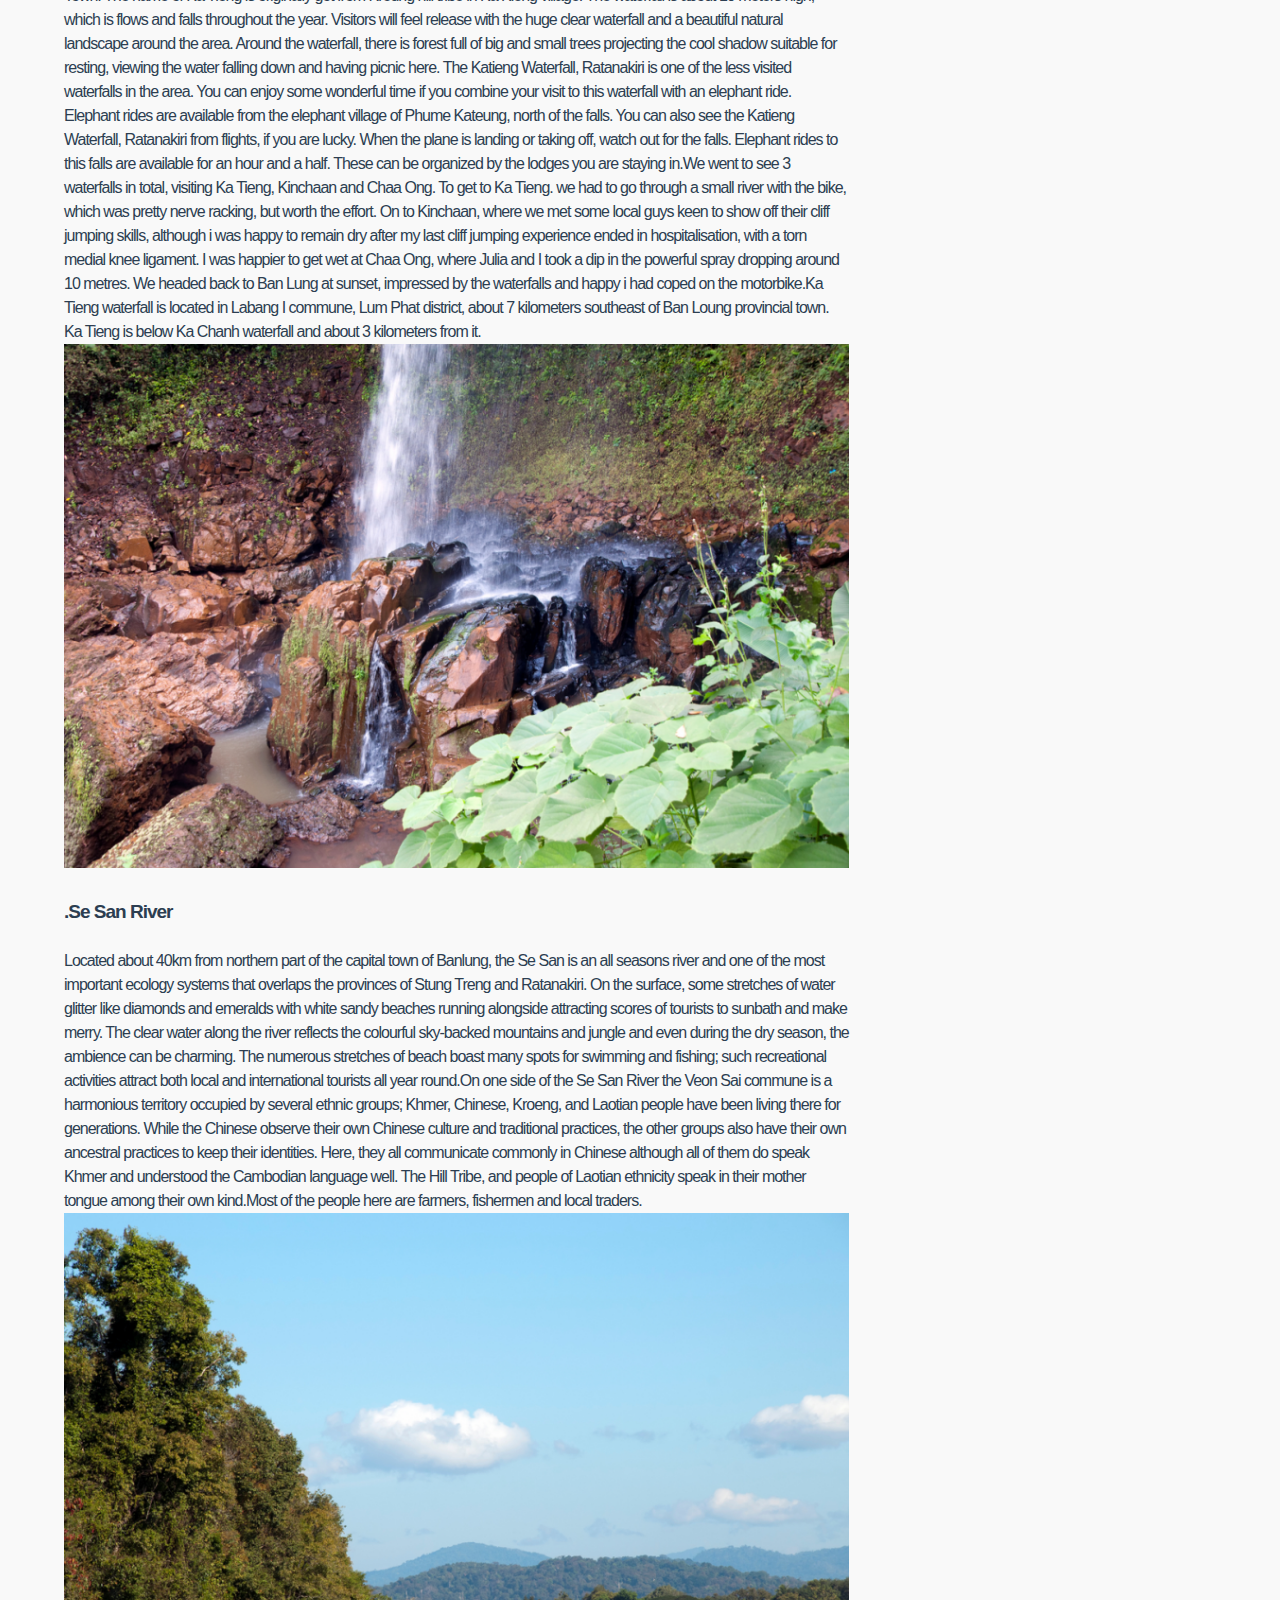
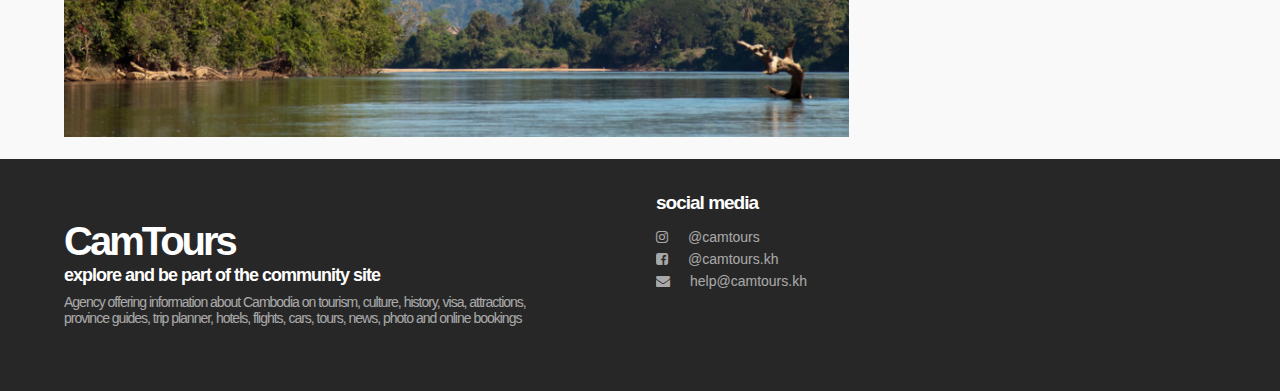
<file: post5.html>
<!DOCTYPE html>
<html lang="en">
  <head>
    <!-- meta tags-->
    <meta charset="utf-8">
    <meta name="viewport" content="width=device-width, initial-scale=1, shrink-to-fit=no">
    <!-- link tags-->
    <link rel="stylesheet" href="https://fonts.googleapis.com/css?family=Montserrat:300,400,500,600,700,800,900|Work+Sans:300,400,500,600,700,800,900">
    <link rel="stylesheet" href="https://stackpath.bootstrapcdn.com/font-awesome/4.7.0/css/font-awesome.min.css" integrity="sha384-wvfXpqpZZVQGK6TAh5PVlGOfQNHSoD2xbE+QkPxCAFlNEevoEH3Sl0sibVcOQVnN" crossorigin="anonymous">
    <link rel="stylesheet" href="css/style.min.css">
    <!-- title tag-->
    <title>Rattanakkiri</title>
  </head>
  <body id="post__single-page">
    <div class="container_wrapper">
      <section class="__colored" id="navigation_container">
        <div id="branding"><a href="index.html">
            <h1 class="logo-container __center __colored">
              
              <div class="es">CamTours</div>
              
            </h1></a></div>
        <label for="menu_icon"> <i class="fa fa-bars"></i></label>
        <input id="menu_icon" type="checkbox">
         <menu><a href="index.html"> Home</a>
            <a href="Tours.html"> Tours us</a>
            <a href="aboutus.html"> About us</a>
            <a href="contactus.html"> Contact us</a>
        </menu>
      </section>
      <section id="post-featured-image">
        <div class="post__featured-image5">
          <div class="post__title-container5">
            <h1>Welcome to </h1>
            <h1>Ratanakiri</h1>
            <h2>Provincial Representative of The minority</h2>
            
            <div class="post__avatar-container5">
            </div>
          </div>
        </div>
      </section>
      <section id="post-content5">
        <div class="post__content5">
          <p>Ratanakiri or Ratanak Kiri (Khmer: រតនគិរី), is a province of northeast Cambodia. It borders the provinces of Mondulkiri to the south and Stung Treng to the west and the countries of Laos and Vietnam to the north and east, respectively. The province extends from the mountains of the Annamite Range in the north, across a hilly plateau between the Tonle San and Tonle Srepok rivers, to tropical deciduous forests in the south. In recent years, logging and mining have scarred Ratanakiri's environment, long known for its beauty.For over a millennium, Ratanakiri has been occupied by the highland Khmer Loeu people, who are a minority elsewhere in Cambodia. During the region's early history, its Khmer Loeu inhabitants were exploited as slaves by neighboring empires. The slave trade economy ended during the French colonial era, but a harsh Khmerization campaign after Cambodia's independence again threatened Khmer Loeu ways of life. The Khmer Rouge built its headquarters in the province in the 1960s, and bombing during the Vietnam War devastated the region. Today, rapid development in the province is altering traditional ways of life. </p>
          <h2>Ratanakiri City at Night</h2>
          <p>Is the natural lake, which locates at the middle of mountain in Yeak Loam Commune, Ban Lung district from the Ban Lung town. The lake has square shape, approximate 800m diameter and 48m depth during the dry season, and occurs by volcano for centuries. The lake has clear water as the sea suitable for swimming, and there are tow harbors protruded to the above of the water for tourists to view the scenary and birds that are swimming along the stretch of the forest surrounding the lake. information to tourists, and also for displaying souvenirs and handicrafts made by ethnic minorities.</p>
          <div class="post__media_container5">
            <div class="post__media_photo5"></div>
            
          </div>
          <p>Near the shore of the Yeak Laom lake, is a museum built in traditional wooden style, to preserve and display all kinds of traditional hill tribe textiles, musical instruments, farming tools, fishing gear and clothes.Visitors may purchase the items for souvenir to take home.Brick House Bar set in the relaxing tropical garden inside Angkor Night Market which has a wide range of beers, wines and cocktails with pool table and live sports events and musical events per week, which caters both for tourist and expatriate alike.The Island Bar stands out as one of the only places in town where traditional Cambodian culture and architecture are fused with a cosmopolitan feel in an open-air, ambient setting.Set within the wild beauty of a jungle botanical garden, under an impressive bamboo tower, the bar and surrounding food court give the customer the ideal retreat to relax after shopping, plan their spending spree or simply soak up the exotic atmosphere.Many visitors return to The Angkor Night market just to revisit The Island Bar.  With happy your prices all night and the barmen juggling cocktails who can blame them!   </p>
           <h2>Excursions in the Province</h2>
        <h3><b>.</b>Cha Ong Waterfall</h3>
          <p>Cha Ong waterfall is in the forest in Cha Ong village, O'Chum commune, about 2 kilometers west of Ban Loung provincial town. It was given its name by the Kreung hill tribe living nearby.The waterfall gets its water from Phnom Eysei Patamak or Phnom Svay near Ban Loung provincial town. From its upper level, the water flows from a small canal before dropping 25 meters to a lower level. A mountain slop leads visitors to the bottom of the waterfall, where they can sit inside a cave and enjoy the view.The waterfall gets its water from Phnom Eysei Patamak or Phnom Svay near Ban Loung provincial town from its upper level, the water flows from a small canal before dropping 25 meters to a lower level. A mountain slop leads visitors to the bottom of the waterfall, where they can sit inside a cave and enjoy the view.Ka Chanh waterfall is located in Ka Chanh commune, Ban Loung district, about 6 kilometers southeast of Ban Loung provincial town. The waterfall is 12 meters high and is fed year round by the OKan Teung canal.From the waterfall the water flows into Sre Pork River in Lum Phat district. The waterfall was given its name by the Kreung ethnic minority in Ka Chanh village.There are a number of scenic rubber plantations along the canal leading to the waterfall. The base of the waterfall, which is a lovely place for picnic, can be reached by climbing down are also available.We call the waterfall 'Cha Ong' because we follow the ethnic minority of Kreung at Cha Ong village closed to the waterfall. The source of this waterfall is from the mountain named 'Ey sey Pak Ta Mak' or called 'Phnom Svay' closed to the Ban Lung town. The situation from above is a small canal which continuously flows through the broken rocks, then to the stream below in 25-kilometer height. To view the waterfall, we should go down to the stream below where we have seen a big rocky cave with plain roof. At the bottom of the stream, there are many big rocks used as the seats for viewing the great and interesting water falling down from the mountaintop.<img src="images/attraction-Cha-Ong-Waterfall-4.jpg" alt="kingdom" style="width: 785px;height: 450"></p>
         <h3><b>.</b>Lumphat's Wildlife Harmo</h3>   
          <p>Lumphat Wildlife Sanctuary covers an area of 2,225 sq. km and charms visitors with its picturesque forests and tranquil surroundings. It is a haven for a diversity of wildlife, including some extremely endangered species.The Sanctuary with its mountains, forests, and lowland, makes an ideal shelter for large mammals such as elephants, bantengs, gaurs, tigers, and wild buffalos, as well as bears and other smaller carnivores and primates; not forgetting more than a hundred bird species including waterfowls.Besides providing shelter for wildlife, the Sanctuary is also home to more than 100 indigenous families, mostly from the Phnong minority who survive entirely on the park’s natural resources. They rely on natural resins, vines, rattans, herbal plants, and a variety of forest products.Tourists wishing to visit the Lumphat Sanctuary should contact the park rangers of Phnom Prik National Park. They will provide guide tour around interesting sites and if visitors would like to see more, they can arrange to camp here for up to a week to take them all in.<img src="images/att1.jpg" alt="kingdom" style="width: 785px;height: 450"></p>
        <h3><b>.</b>Virachey National Park</h3>
            <p>Virachey National Park is a national park in north-eastern Cambodia. Although partly protecting flora and fauna of international conservation priority, the park is under serious threat from illegal logging in the region.The park is one of only two Cambodian ASEAN Heritage Parks and is one of the top priority areas for conservation in Southeast Asia. The park overlaps Ratanakiri and Stung Treng Provinces in northeastern Cambodia covering an area of 3,325² km.Virachey National Park was created under the Royal Decree Concerning the Creation and Designation of Protected Areas, issued on 1 November 1993, and is under the administration of the Ministry of Environment of Cambodia.Ethnic MinoritiesThe human population adjacent to Virachey National Park is characterised by a high percentage of ethnic minority groups. The majority are Kreung, Kavet, Brao, Lao and Lun people. Smaller numbers of Tampuen, Kachok, ethnic Chinese, ethnic Khmer and ethnic Vietnamese people are also found in the area.Most of these live in 60 villages, some of which were located inside what is now Virachey National Park. The reliance on natural resource use inside the protected area is critical to the survival of the local communities. The main products harvested are rattan, bamboo and malva nuts.<img src="images/virachey-national-park.jpg" alt="kingdom" style="width: 785px;height: 450"></p>
        <h3><b>.</b>Ka Tieng Waterfall</h3>    
         <p>Ka Tieng waterfall is in the middle of lush forest at the Lbang I commune, Lumpart district, 7 kilometers south-west of Banlung Town. The name of Ka Tieng is originally got from Kreung hill tribe in Ka Kieng village. The waterfall is about 10 meters high, which is flows and falls throughout the year. Visitors will feel release with the huge clear waterfall and a beautiful natural landscape around the area. Around the waterfall, there is forest full of big and small trees projecting the cool shadow suitable for resting, viewing the water falling down and having picnic here. The Katieng Waterfall, Ratanakiri is one of the less visited waterfalls in the area. You can enjoy some wonderful time if you combine your visit to this waterfall with an elephant ride. Elephant rides are available from the elephant village of Phume Kateung, north of the falls. You can also see the Katieng Waterfall, Ratanakiri from flights, if you are lucky. When the plane is landing or taking off, watch out for the falls. Elephant rides to this falls are available for an hour and a half. These can be organized by the lodges you are staying in.We went to see 3 waterfalls in total, visiting Ka Tieng, Kinchaan and Chaa Ong. To get to Ka Tieng. we had to go through a small river with the bike, which was pretty nerve racking, but worth the effort. On to Kinchaan, where we met some local guys keen to show off their cliff jumping skills, although i was happy to remain dry after my last cliff jumping experience ended in hospitalisation, with a torn medial knee ligament. I was happier to get wet at Chaa Ong, where Julia and I took a dip in the powerful spray dropping around 10 metres. We headed back to Ban Lung at sunset, impressed by the waterfalls and happy i had coped on the motorbike.Ka Tieng waterfall is located in Labang I commune, Lum Phat district, about 7 kilometers southeast of Ban Loung provincial town. Ka Tieng is below Ka Chanh waterfall and about 3 kilometers from it.<img src="images/kat.png" alt="kingdom" style="width: 785px;height: 450"> </p>  
        <h3><b>.</b>Se San River</h3>  
            <p>Located about 40km from northern part of the capital town of Banlung, the Se San is an all seasons river and one of the most important ecology systems that overlaps the provinces of Stung Treng and Ratanakiri. On the surface, some stretches of water glitter like diamonds and emeralds with white sandy beaches running alongside attracting scores of tourists to sunbath and make merry. The clear water along the river reflects the colourful sky-backed mountains and jungle and even during the dry season, the ambience can be charming. The numerous stretches of beach boast many spots for swimming and fishing; such recreational activities attract both local and international tourists all year round.On one side of the Se San River the Veon Sai commune is a harmonious territory occupied by several ethnic groups; Khmer, Chinese, Kroeng, and Laotian people have been living there for generations. While the Chinese observe their own Chinese culture and traditional practices, the other groups also have their own ancestral practices to keep their identities. Here, they all communicate commonly in Chinese although all of them do speak Khmer and understood the Cambodian language well. The Hill Tribe, and people of Laotian ethnicity speak in their mother tongue among their own kind.Most of the people here are farmers, fishermen and local traders.<img src="images/b1.png" alt="kingdom" style="width: 785px;height: 450"></p>
        
        </div>
          
        
      </section>
      
     
    </div>
    <footer>
      <div class="container_wrapper">
        <div id="footer__site_description">
          <h1 class="logo-container __center">
            
            <div class="es">CamTours</div>
            
          </h1>
          <h3>explore and be part of the community site</h3>
          <p>
            Agency offering information about Cambodia on tourism, culture, history, visa, attractions,
            province guides, trip planner, hotels, flights, cars, tours, news, photo and online bookings
          </p>
        </div>
        <div id="footer__social_media">
          <h3>social media</h3>
          <ul>
            <li><a href="#"><i class="fa fa-instagram"></i>@camtours</a></li>
            <li><a href="#"><i class="fa fa-facebook-square"></i>@camtours.kh</a></li>
            <li><a href="#"><i class="fa fa-envelope"></i>help@camtours.kh</a></li>
          </ul>
        </div>
        
      </div>
    </footer>
  </body>
</html>
</file>
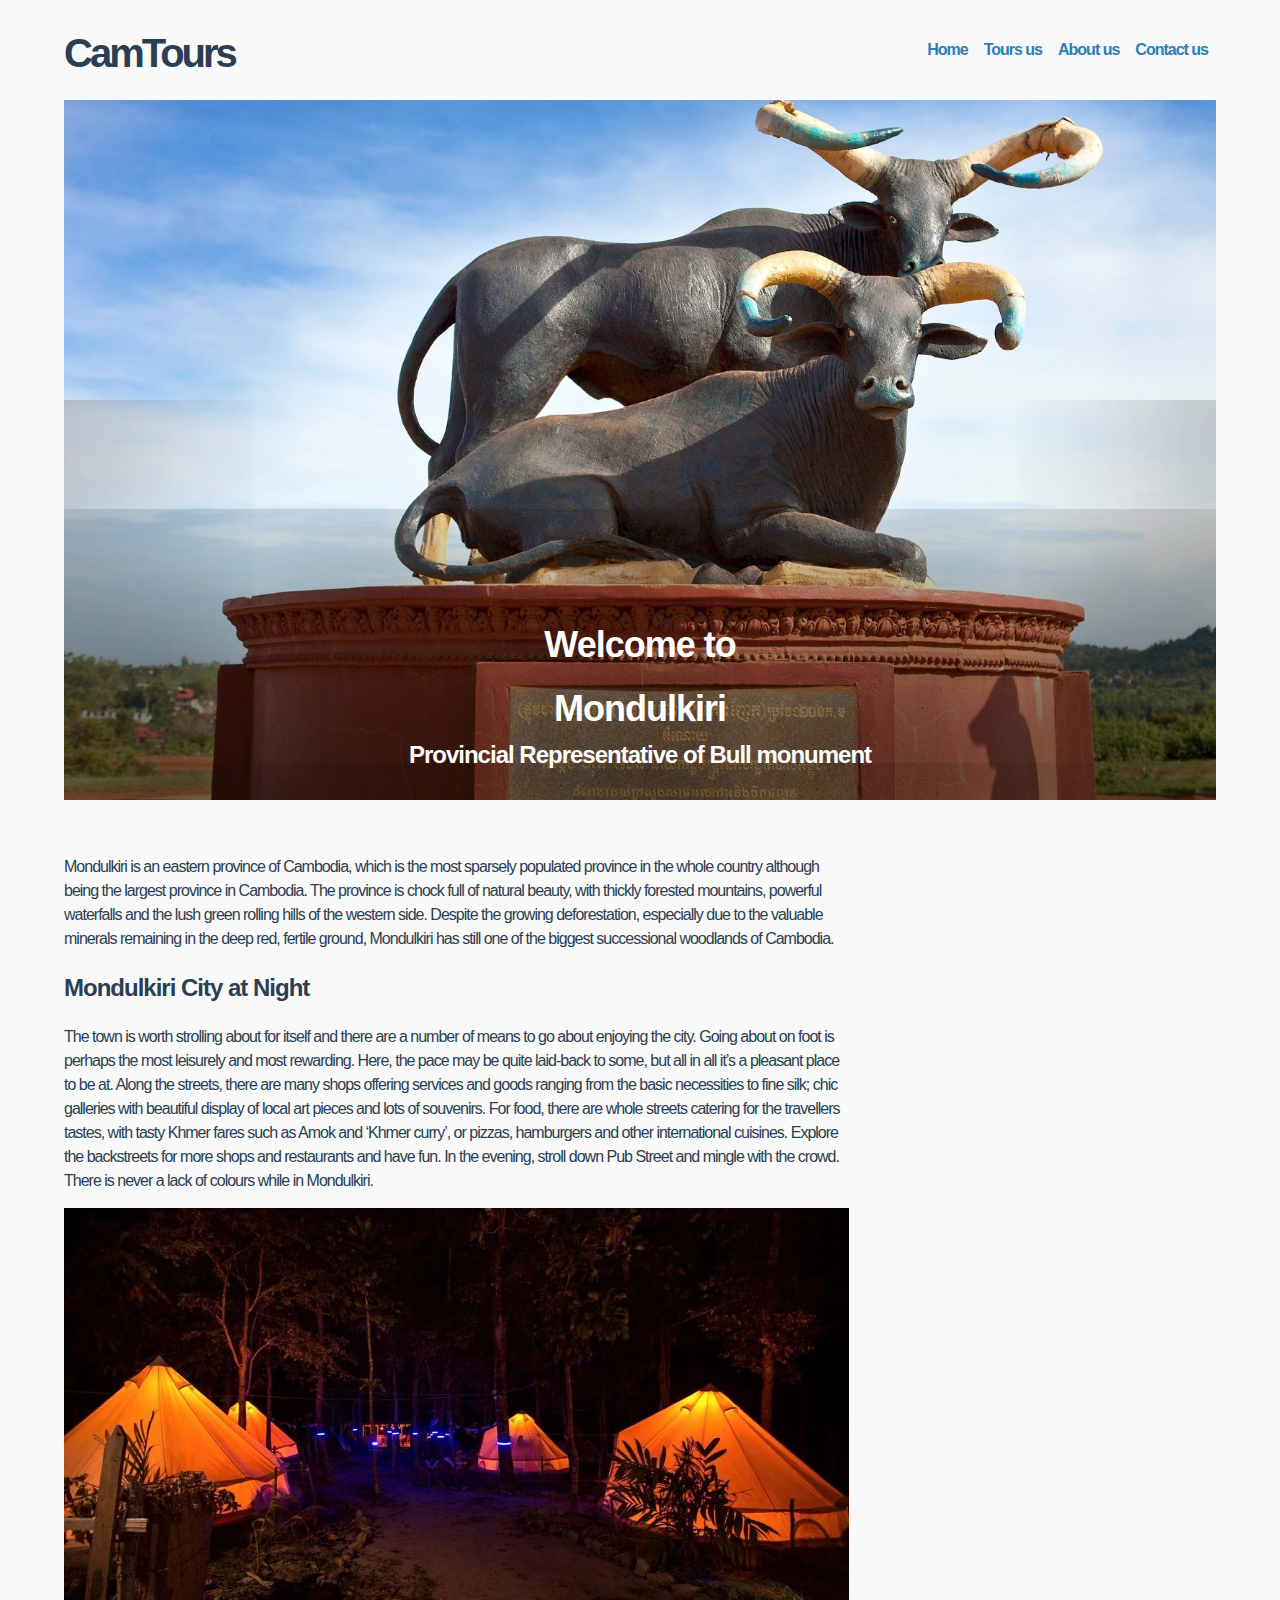
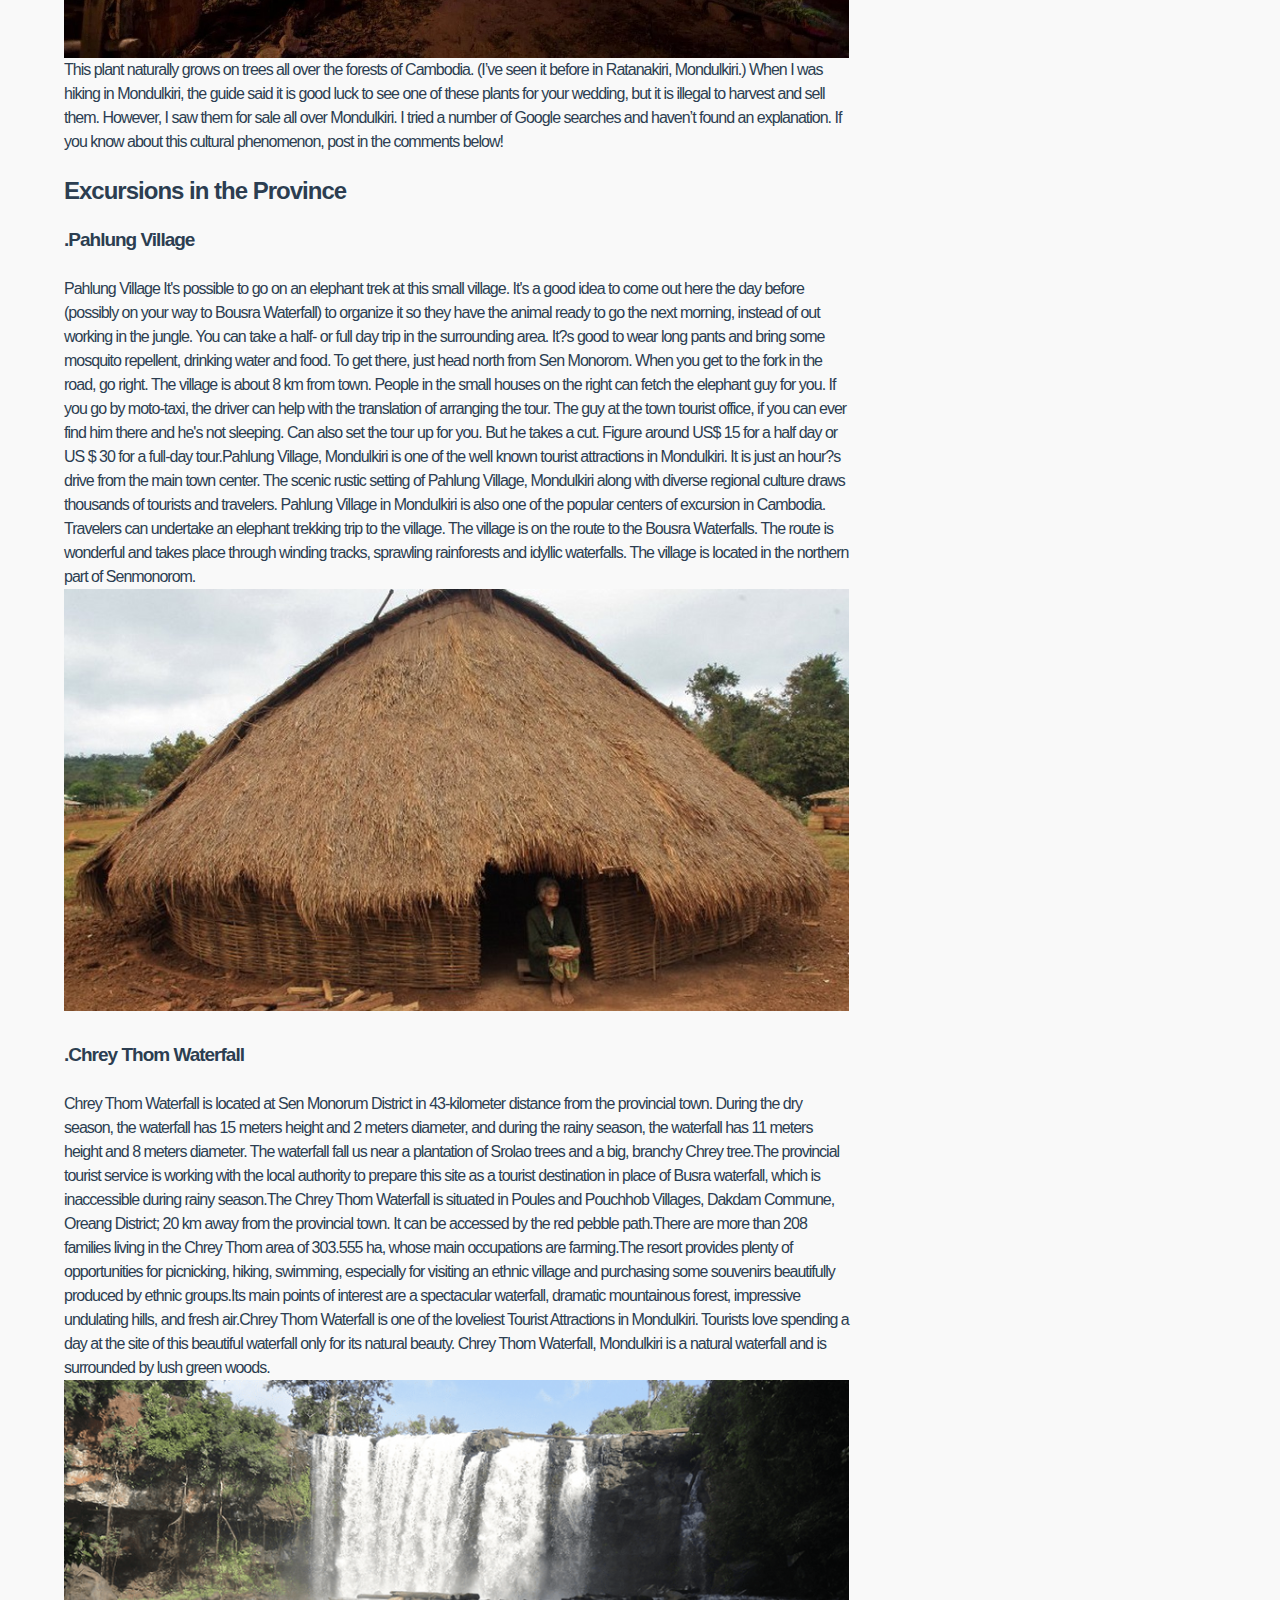
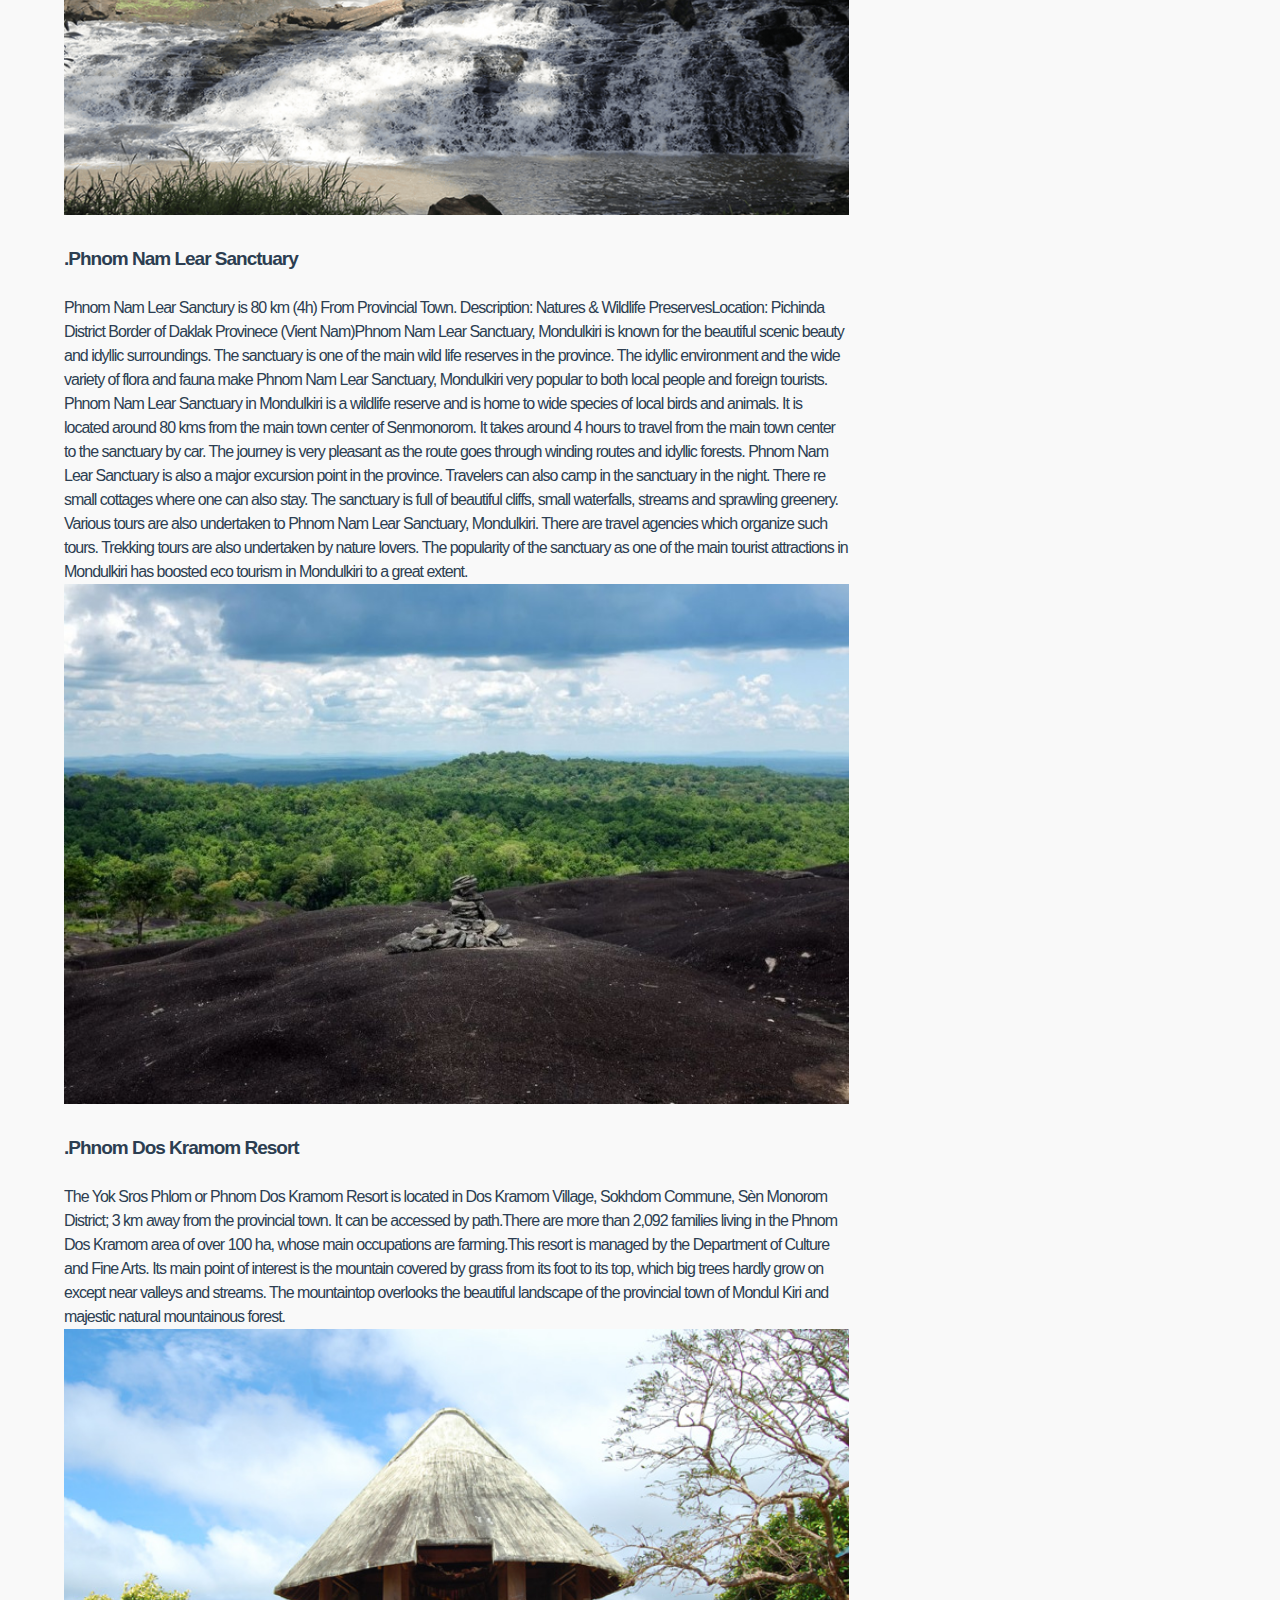
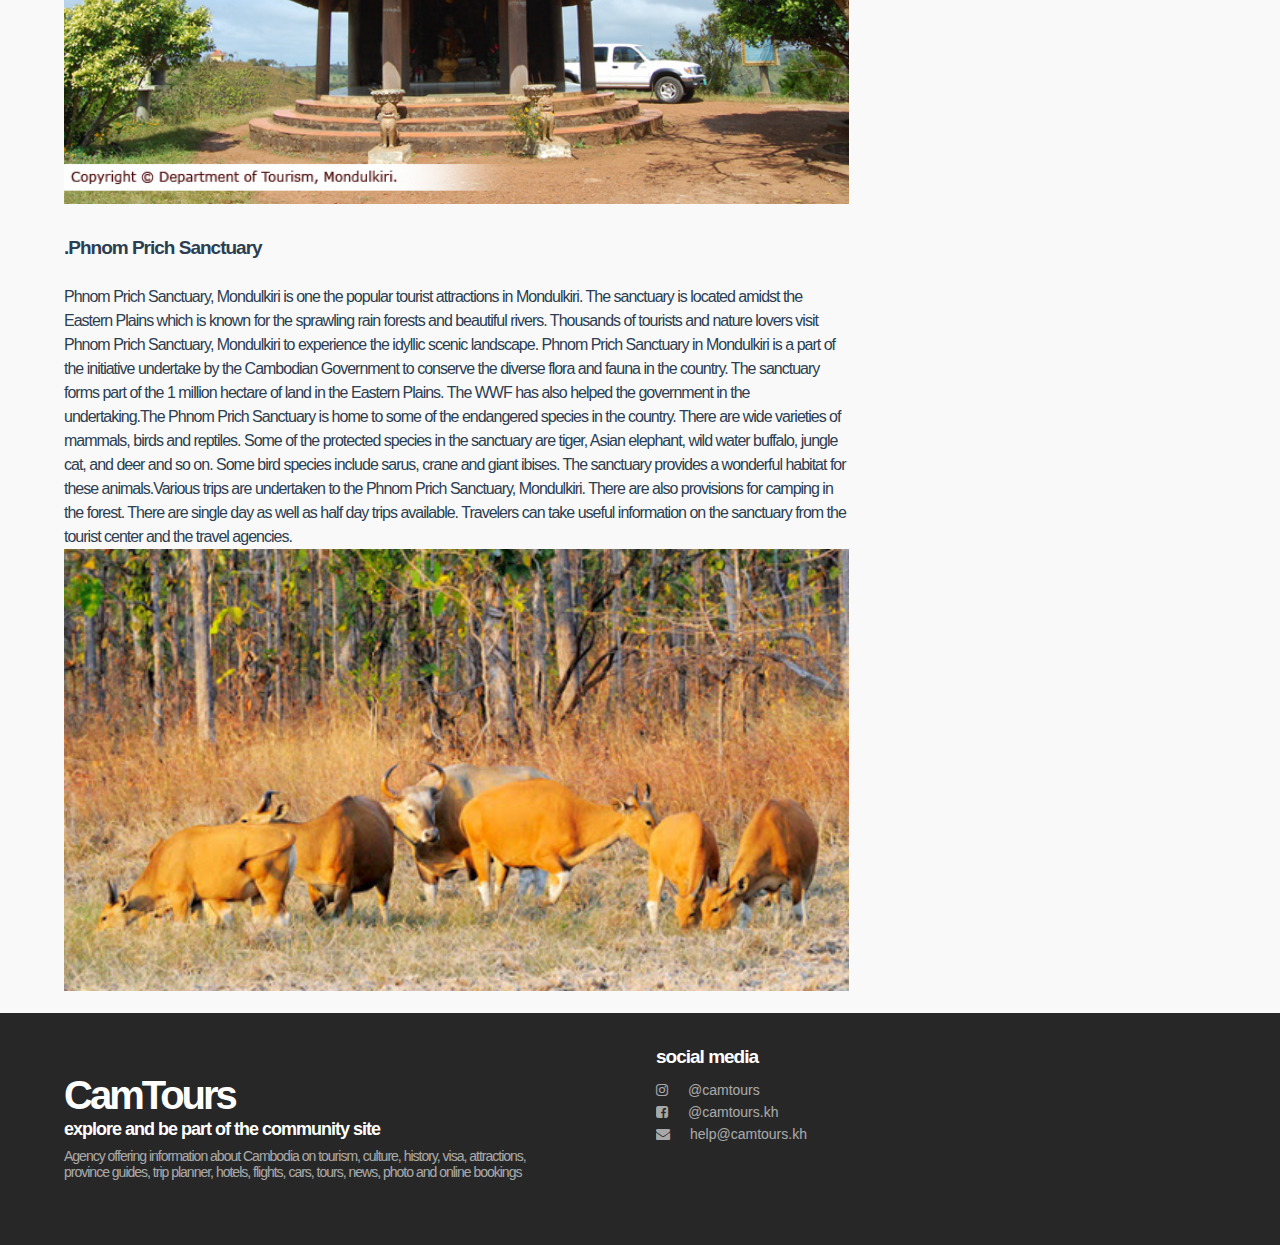
<file: post6.html>
<!DOCTYPE html>
<html lang="en">
  <head>
    <!-- meta tags-->
    <meta charset="utf-8">
    <meta name="viewport" content="width=device-width, initial-scale=1, shrink-to-fit=no">
    <!-- link tags-->
    <link rel="stylesheet" href="https://fonts.googleapis.com/css?family=Montserrat:300,400,500,600,700,800,900|Work+Sans:300,400,500,600,700,800,900">
    <link rel="stylesheet" href="https://stackpath.bootstrapcdn.com/font-awesome/4.7.0/css/font-awesome.min.css" integrity="sha384-wvfXpqpZZVQGK6TAh5PVlGOfQNHSoD2xbE+QkPxCAFlNEevoEH3Sl0sibVcOQVnN" crossorigin="anonymous">
    <link rel="stylesheet" href="css/style.min.css">
    <!-- title tag-->
    <title>Mondulkiri</title>
  </head>
  <body id="post__single-page">
    <div class="container_wrapper">
      <section class="__colored" id="navigation_container">
        <div id="branding"><a href="index.html">
            <h1 class="logo-container __center __colored">
              
              <div class="es">CamTours</div>
              
            </h1></a></div>
        <label for="menu_icon"> <i class="fa fa-bars"></i></label>
        <input id="menu_icon" type="checkbox">
        <menu><a href="index.html"> Home</a>
            <a href="Tours.html"> Tours us</a>
            <a href="aboutus.html"> About us</a>
            <a href="contactus.html"> Contact us</a>
        </menu>
      </section>
      <section id="post-featured-image">
        <div class="post__featured-image6">
          <div class="post__title-container6">
            <h1>Welcome to </h1>
            <h1>Mondulkiri</h1>
            <h2>Provincial Representative of Bull monument </h2>
            
            <div class="post__avatar-container6">
            </div>
          </div>
        </div>
      </section>
      <section id="post-content6">
        <div class="post__content6">
          <p>Mondulkiri is an eastern province of Cambodia, which is the most sparsely populated province in the whole country although being the largest province in Cambodia. The province is chock full of natural beauty, with thickly forested mountains, powerful waterfalls and the lush green rolling hills of the western side. Despite the growing deforestation, especially due to the valuable minerals remaining in the deep red, fertile ground, Mondulkiri has still one of the biggest successional woodlands of Cambodia.  </p>
          <h2>Mondulkiri City at Night</h2>
          <p>The town is worth strolling about for itself and there are a number of means to go about enjoying the city. Going about on foot is perhaps the most leisurely and most rewarding.  Here, the pace may be quite laid-back to some, but all in all it’s a pleasant place to be at.   Along the streets, there are many shops offering services and goods ranging from the basic necessities to fine silk; chic galleries with beautiful display of local art pieces and lots of souvenirs. For food, there are whole streets catering for the travellers tastes, with tasty Khmer fares such as Amok and ‘Khmer curry’, or pizzas, hamburgers and other international cuisines. Explore the backstreets for more shops and restaurants and have fun. In the evening, stroll down Pub Street and mingle with the crowd. There is never a lack of colours while in Mondulkiri.</p>
          <div class="post__media_container6">
            <div class="post__media_photo6"></div>
            
          </div>
          <p>This plant naturally grows on trees all over the forests of Cambodia. (I’ve seen it before in Ratanakiri, Mondulkiri.) When I was hiking in Mondulkiri, the guide said it is good luck to see one of these plants for your wedding, but it is illegal to harvest and sell them. However, I saw them for sale all over Mondulkiri. I tried a number of Google searches and haven’t found an explanation. If you know about this cultural phenomenon, post in the comments below! </p>
          <h2>Excursions in the Province</h2>
        <h3><b>.</b>Pahlung Village</h3>
          <p>Pahlung Village It's possible to go on an elephant trek at this small village. It's a good idea to come out here the day before (possibly on your way to Bousra Waterfall) to organize it so they have the animal ready to go the next morning, instead of out working in the jungle. You can take a half- or full day trip in the surrounding area. It?s good to wear long pants and bring some mosquito repellent, drinking water and food. To get there, just head north from Sen Monorom. When you get to the fork in the road, go right. The village is about 8 km from town. People in the small houses on the right can fetch the elephant guy for you. If you go by moto-taxi, the driver can help with the translation of arranging the tour. The guy at the town tourist office, if you can ever find him there and he's not sleeping. Can also set the tour up for you. But he takes a cut. Figure around US$ 15 for a half day or US $ 30 for a full-day tour.Pahlung Village, Mondulkiri is one of the well known tourist attractions in Mondulkiri. It is just an hour?s drive from the main town center. The scenic rustic setting of Pahlung Village, Mondulkiri along with diverse regional culture draws thousands of tourists and travelers. Pahlung Village in Mondulkiri is also one of the popular centers of excursion in Cambodia. Travelers can undertake an elephant trekking trip to the village. The village is on the route to the Bousra Waterfalls. The route is wonderful and takes place through winding tracks, sprawling rainforests and idyllic waterfalls. The village is located in the northern part of Senmonorom.<img src="images/pou.jpg" alt="kingdom" style="width: 785px;height: 450"></p>
        <h3><b>.</b>Chrey Thom Waterfall</h3>    
        <p>Chrey Thom Waterfall is located at Sen Monorum District in 43-kilometer distance from the provincial town. During the dry season, the waterfall has 15 meters height and 2 meters diameter, and during the rainy season, the waterfall has 11 meters height and 8 meters diameter. The waterfall fall us near a plantation of Srolao trees and a big, branchy Chrey tree.The provincial tourist service is working with the local authority to prepare this site as a tourist destination in place of Busra waterfall, which is inaccessible during rainy season.The Chrey Thom Waterfall is situated in Poules and Pouchhob Villages, Dakdam Commune, Oreang District; 20 km away from the provincial town. It can be accessed by the red pebble path.There are more than 208 families living in the Chrey Thom area of 303.555 ha, whose main occupations are farming.The resort provides plenty of opportunities for picnicking, hiking, swimming, especially for visiting an ethnic village and purchasing some souvenirs beautifully produced by ethnic groups.Its main points of interest are a spectacular waterfall, dramatic mountainous forest, impressive undulating hills, and fresh air.Chrey Thom Waterfall is one of the loveliest Tourist Attractions in Mondulkiri. Tourists love spending a day at the site of this beautiful waterfall only for its natural beauty. Chrey Thom Waterfall, Mondulkiri is a natural waterfall and is surrounded by lush green woods.<img src="images/Chrey-Thom-Waterfall.png" alt="kingdom" style="width: 785px;height: 450"></p>    
        <h3><b>.</b>Phnom Nam Lear Sanctuary</h3>      
            <p>Phnom Nam Lear Sanctury is 80 km (4h) From Provincial Town. Description: Natures & Wildlife PreservesLocation: Pichinda District Border of Daklak Provinece (Vient Nam)Phnom Nam Lear Sanctuary, Mondulkiri is known for the beautiful scenic beauty and idyllic surroundings. The sanctuary is one of the main wild life reserves in the province. The idyllic environment and the wide variety of flora and fauna make Phnom Nam Lear Sanctuary, Mondulkiri very popular to both local people and foreign tourists. Phnom Nam Lear Sanctuary in Mondulkiri is a wildlife reserve and is home to wide species of local birds and animals. It is located around 80 kms from the main town center of Senmonorom. It takes around 4 hours to travel from the main town center to the sanctuary by car. The journey is very pleasant as the route goes through winding routes and idyllic forests. Phnom Nam Lear Sanctuary is also a major excursion point in the province. Travelers can also camp in the sanctuary in the night. There re small cottages where one can also stay. The sanctuary is full of beautiful cliffs, small waterfalls, streams and sprawling greenery. Various tours are also undertaken to Phnom Nam Lear Sanctuary, Mondulkiri. There are travel agencies which organize such tours. Trekking tours are also undertaken by nature lovers. The popularity of the sanctuary as one of the main tourist attractions in Mondulkiri has boosted eco tourism in Mondulkiri to a great extent.<img src="images/Phnom-Nam-Lear-3.jpg" alt="kingdom" style="width: 785px;height: 450"></p>
         <h3><b>.</b>Phnom Dos Kramom Resort</h3>    
            <p>The Yok Sros Phlom or Phnom Dos Kramom Resort is located in Dos Kramom Village, Sokhdom Commune, Sèn Monorom District; 3 km away from the provincial town. It can be accessed by path.There are more than 2,092 families living in the Phnom Dos Kramom area of over 100 ha, whose main occupations are farming.This resort is managed by the Department of Culture and Fine Arts. Its main point of interest is the mountain covered by grass from its foot to its top, which big trees hardly grow on except near valleys and streams. The mountaintop overlooks the beautiful landscape of the provincial town of Mondul Kiri and majestic natural mountainous forest.<img src="images/phnom_doskromom_02.jpg" alt="kingdom" style="width: 785px;height: 450"></p>
            
         <h3><b>.</b>Phnom Prich Sanctuary</h3>  
            <P>Phnom Prich Sanctuary, Mondulkiri is one the popular tourist attractions in Mondulkiri. The sanctuary is located amidst the Eastern Plains which is known for the sprawling rain forests and beautiful rivers. Thousands of tourists and nature lovers visit Phnom Prich Sanctuary, Mondulkiri to experience the idyllic scenic landscape. Phnom Prich Sanctuary in Mondulkiri is a part of the initiative undertake by the Cambodian Government to conserve the diverse flora and fauna in the country. The sanctuary forms part of the 1 million hectare of land in the Eastern Plains. The WWF has also helped the government in the undertaking.The Phnom Prich Sanctuary is home to some of the endangered species in the country. There are wide varieties of mammals, birds and reptiles. Some of the protected species in the sanctuary are tiger, Asian elephant, wild water buffalo, jungle cat, and deer and so on. Some bird species include sarus, crane and giant ibises. The sanctuary provides a wonderful habitat for these animals.Various trips are undertaken to the Phnom Prich Sanctuary, Mondulkiri. There are also provisions for camping in the forest. There are single day as well as half day trips available. Travelers can take useful information on the sanctuary from the tourist center and the travel agencies.<img src="images/prich.jpg" alt="kingdom" style="width: 785px;height: 450"> </P>
            
            
        </div>
        
      </section>
      
      
    </div>
    <footer>
      <div class="container_wrapper">
        <div id="footer__site_description">
          <h1 class="logo-container __center">
            
            <div class="es">CamTours</div>
            
          </h1>
          <h3>explore and be part of the community site</h3>
          <p>
           Agency offering information about Cambodia on tourism, culture, history, visa, attractions,
            province guides, trip planner, hotels, flights, cars, tours, news, photo and online bookings
          </p>
        </div>
        <div id="footer__social_media">
          <h3>social media</h3>
          <ul>
            <li><a href="#"><i class="fa fa-instagram"></i>@camtours</a></li>
            <li><a href="#"><i class="fa fa-facebook-square"></i>@camtours.kh</a></li>
            <li><a href="#"><i class="fa fa-envelope"></i>help@camtours.kh</a></li>
          </ul>
        </div>
        
      </div>
    </footer>
  </body>
</html>
</file>
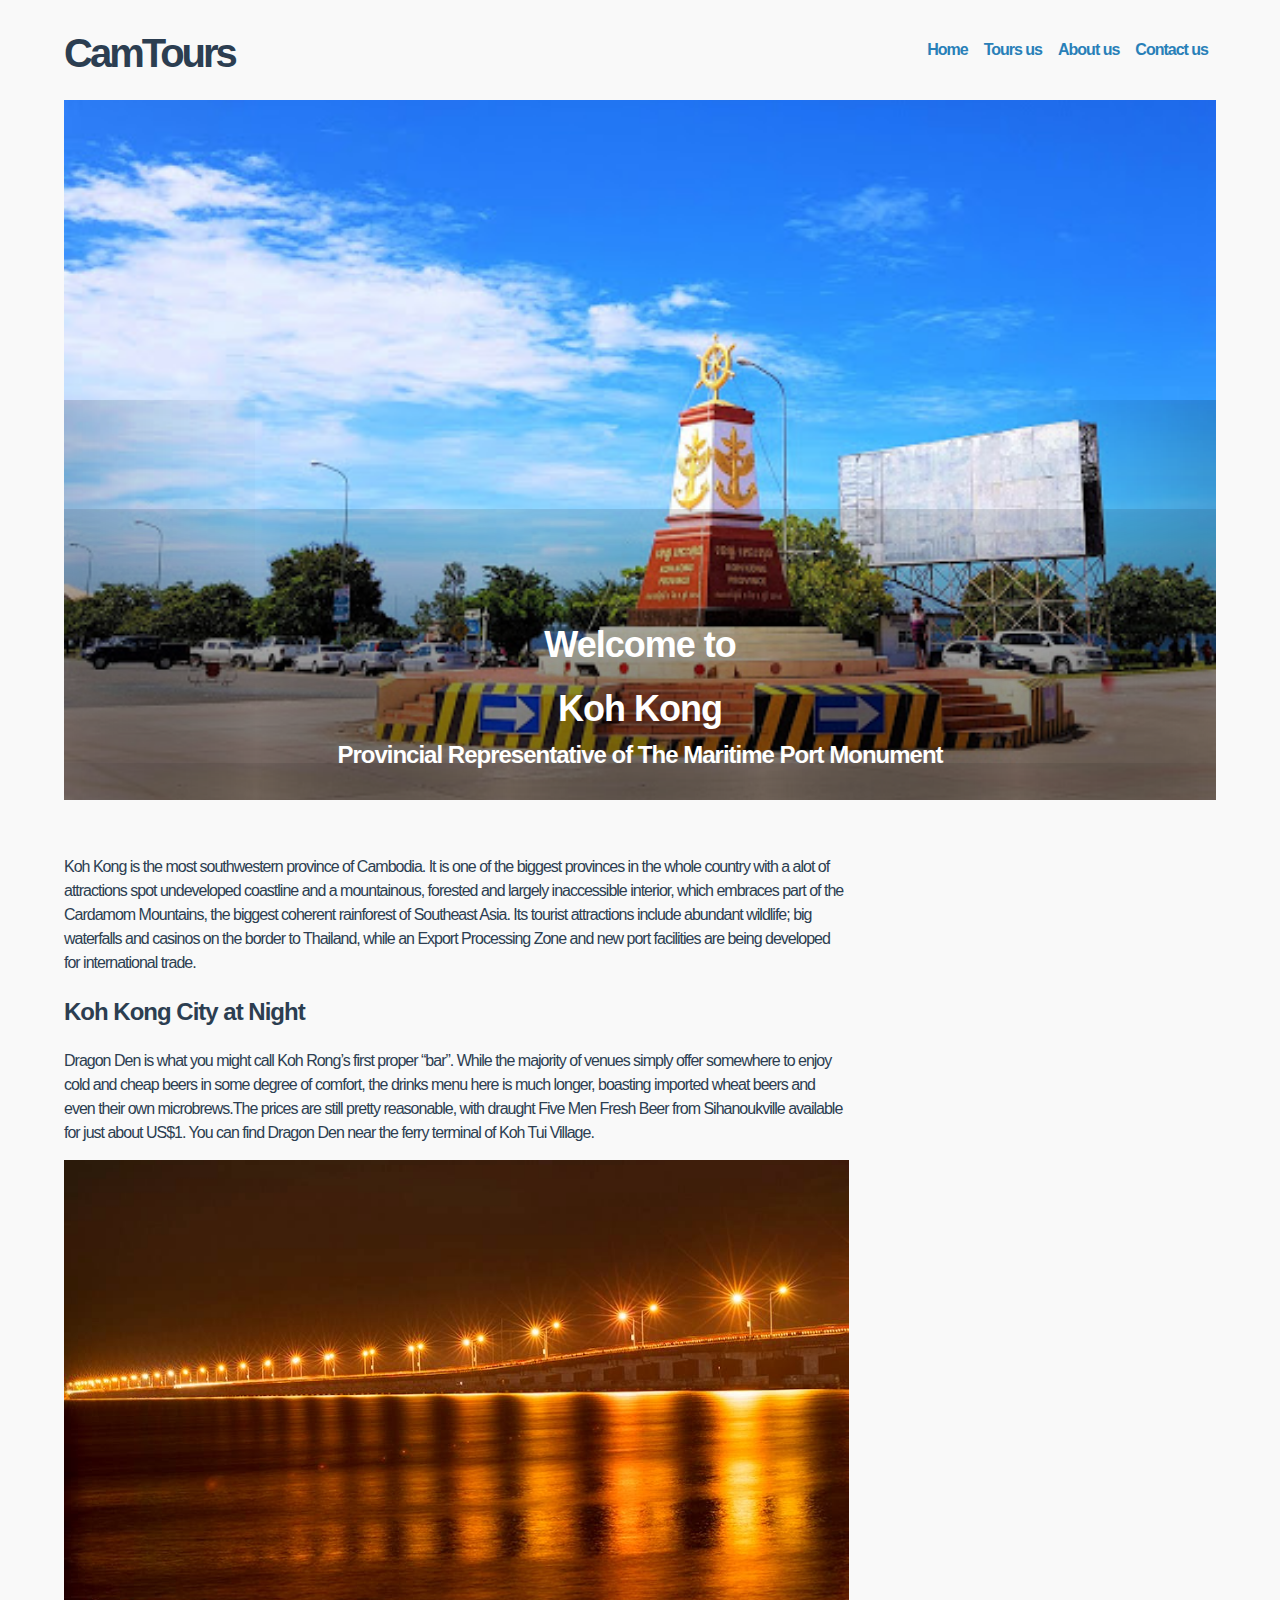
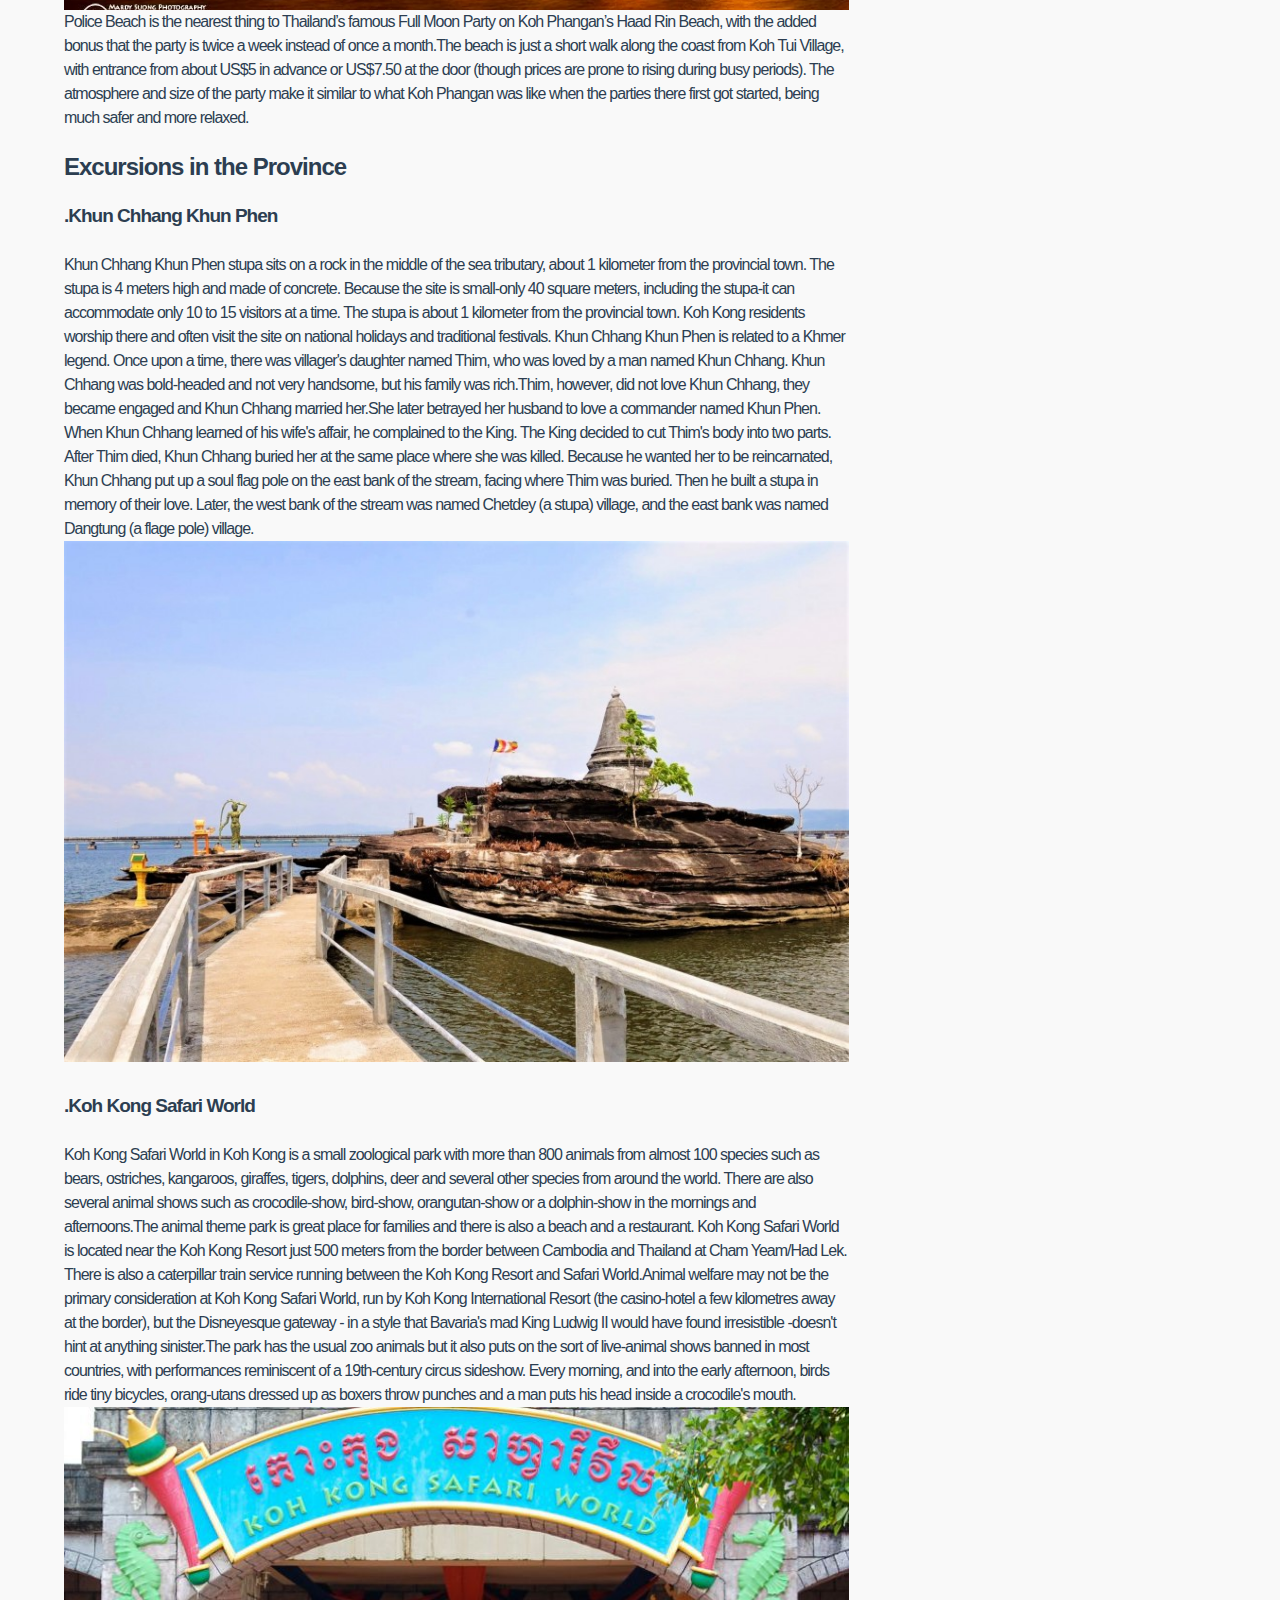
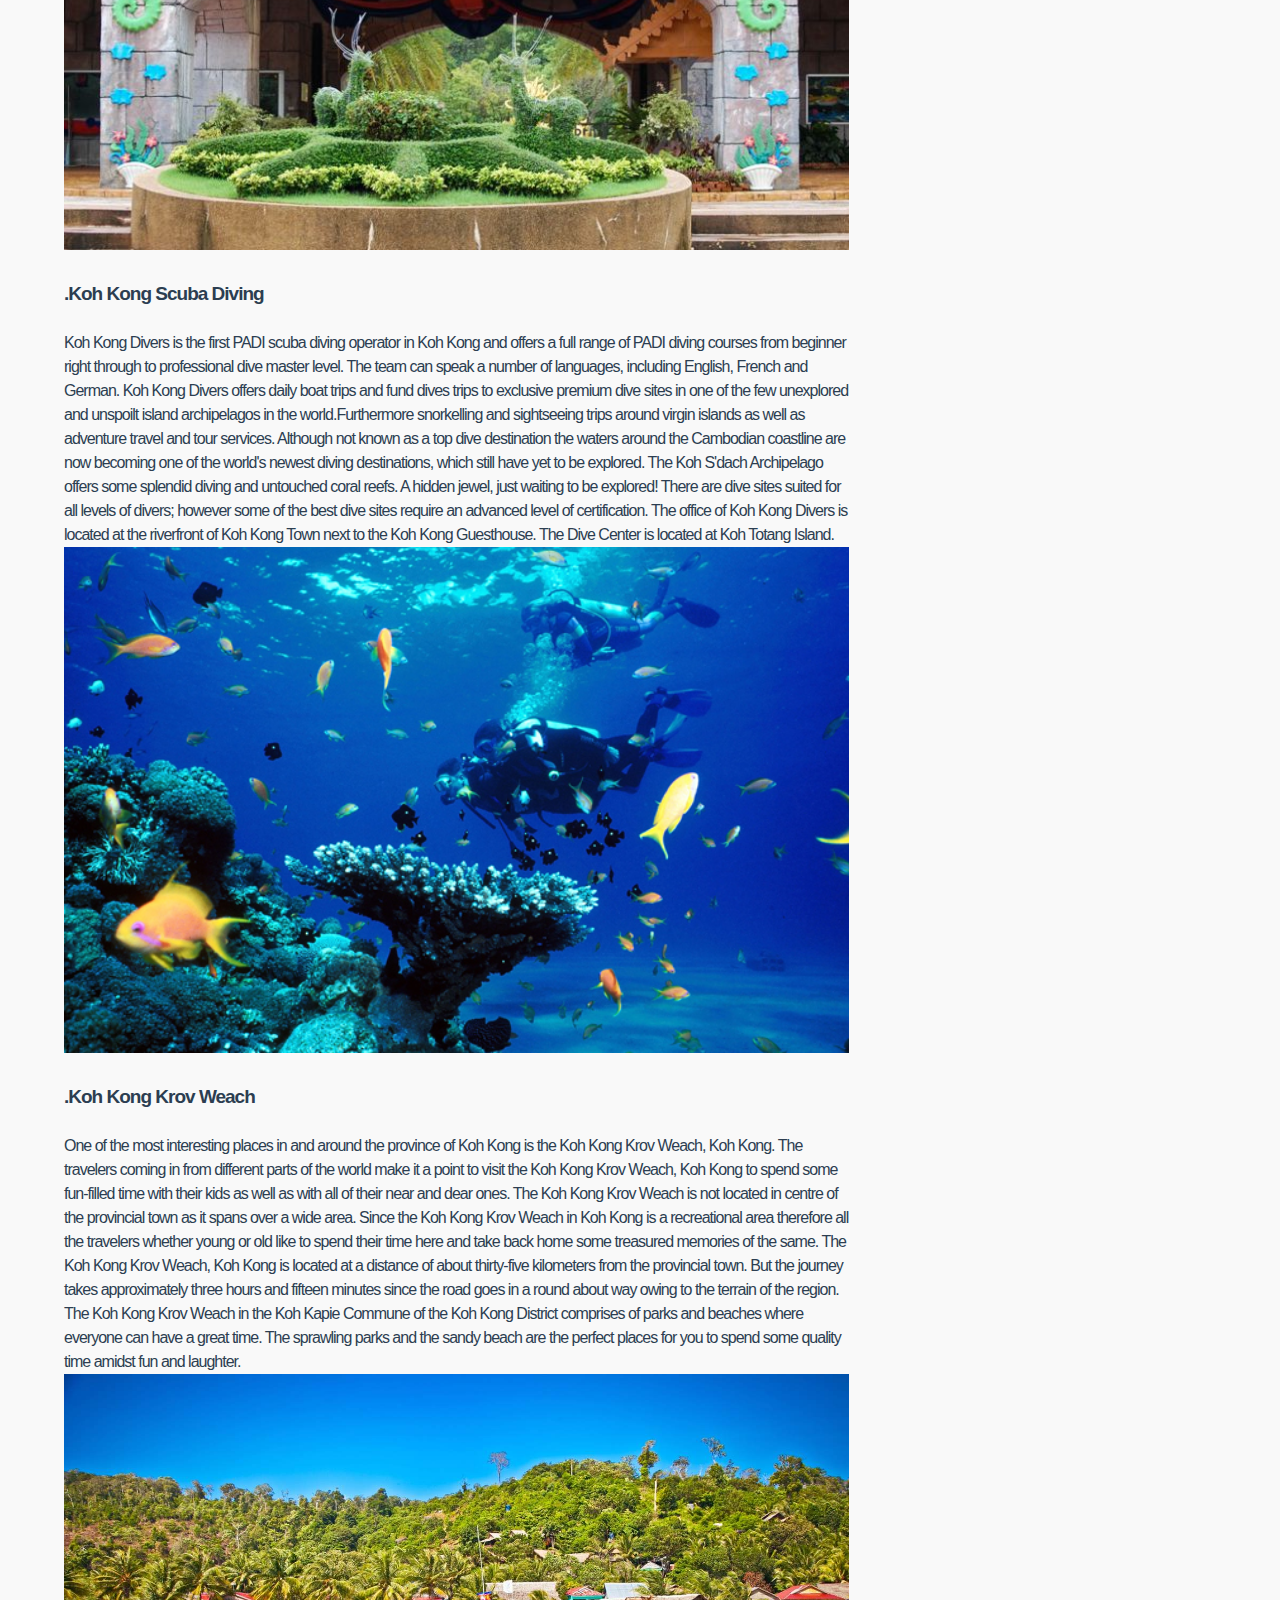
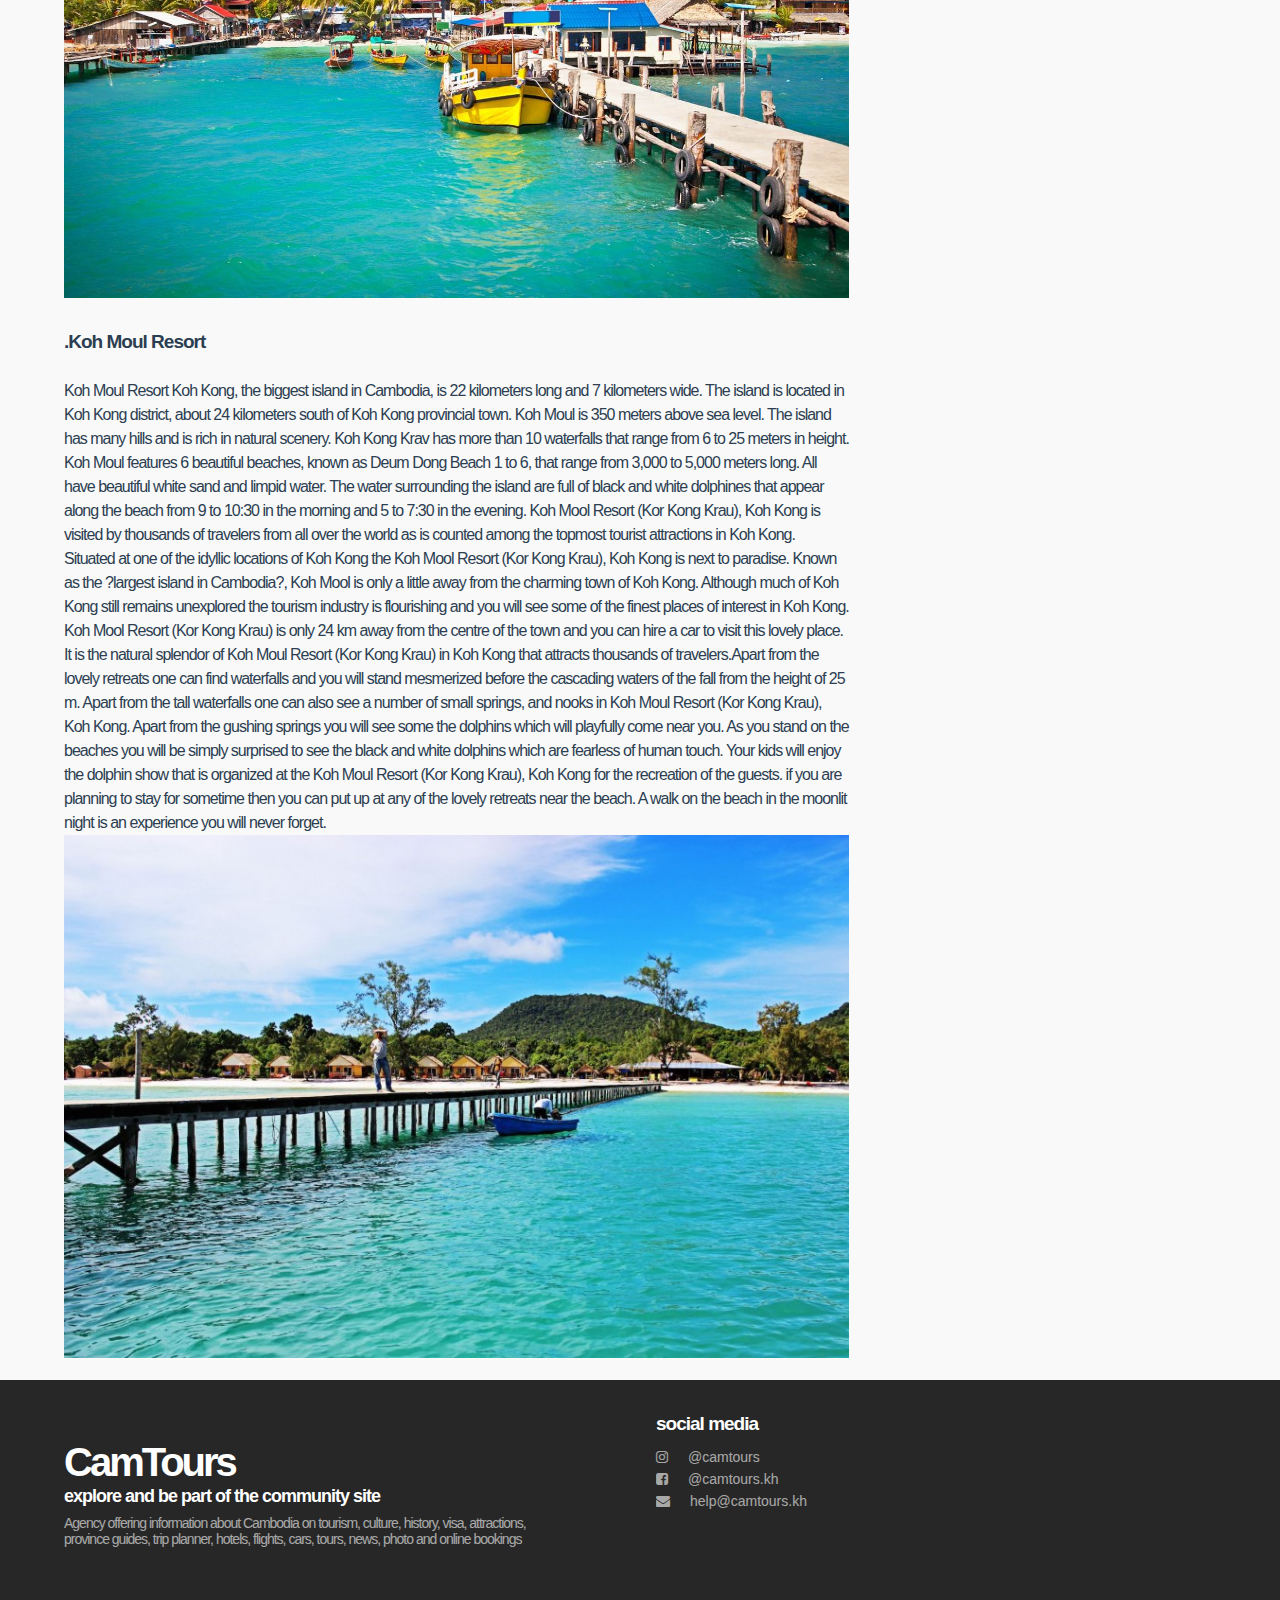
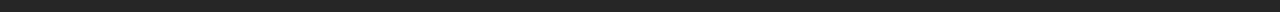
<file: post7.html>
<!DOCTYPE html>
<html lang="en">
  <head>
    <!-- meta tags-->
    <meta charset="utf-8">
    <meta name="viewport" content="width=device-width, initial-scale=1, shrink-to-fit=no">
    <!-- link tags-->
    <link rel="stylesheet" href="https://fonts.googleapis.com/css?family=Montserrat:300,400,500,600,700,800,900|Work+Sans:300,400,500,600,700,800,900">
    <link rel="stylesheet" href="https://stackpath.bootstrapcdn.com/font-awesome/4.7.0/css/font-awesome.min.css" integrity="sha384-wvfXpqpZZVQGK6TAh5PVlGOfQNHSoD2xbE+QkPxCAFlNEevoEH3Sl0sibVcOQVnN" crossorigin="anonymous">
    <link rel="stylesheet" href="css/style.min.css">
    <!-- title tag-->
    <title>Koh Kong</title>
  </head>
  <body id="post__single-page">
    <div class="container_wrapper">
      <section class="__colored" id="navigation_container">
        <div id="branding"><a href="index.html">
            <h1 class="logo-container __center __colored">
              
              <div class="es">CamTours</div>
              
            </h1></a></div>
        <label for="menu_icon"> <i class="fa fa-bars"></i></label>
        <input id="menu_icon" type="checkbox">
         <menu><a href="index.html"> Home</a>
            <a href="Tours.html"> Tours us</a>
            <a href="aboutus.html"> About us</a>
            <a href="contactus.html"> Contact us</a>
        </menu>
      </section>
      <section id="post-featured-image">
        <div class="post__featured-image7">
          <div class="post__title-container7">
            <h1>Welcome to </h1>
            <h1>Koh Kong</h1>
            <h2>Provincial Representative of The Maritime Port Monument </h2>
            
            <div class="post__avatar-container7">
            </div>
          </div>
        </div>
      </section>
      <section id="post-content7">
        <div class="post__content7">
          <p>Koh Kong is the most southwestern province of Cambodia. It is one of the biggest provinces in the whole country with a alot of attractions spot undeveloped coastline and a mountainous, forested and largely inaccessible interior, which embraces part of the Cardamom Mountains, the biggest coherent rainforest of Southeast Asia. Its tourist attractions include abundant wildlife; big waterfalls and casinos on the border to Thailand, while an Export Processing Zone and new port facilities are being developed for international trade. </p>
          <h2>Koh Kong City at Night</h2>
          <p>Dragon Den is what you might call Koh Rong’s first proper “bar”. While the majority of venues simply offer somewhere to enjoy cold and cheap beers in some degree of comfort, the drinks menu here is much longer, boasting imported wheat beers and even their own microbrews.The prices are still pretty reasonable, with draught Five Men Fresh Beer from Sihanoukville available for just about US$1. You can find Dragon Den near the ferry terminal of Koh Tui Village.</p>
          <div class="post__media_container7">
            <div class="post__media_photo7"></div>
            
          </div>
          <p>Police Beach is the nearest thing to Thailand’s famous Full Moon Party on Koh Phangan’s Haad Rin Beach, with the added bonus that the party is twice a week instead of once a month.The beach is just a short walk along the coast from Koh Tui Village, with entrance from about US$5 in advance or US$7.50 at the door (though prices are prone to rising during busy periods). The atmosphere and size of the party make it similar to what Koh Phangan was like when the parties there first got started, being much safer and more relaxed. </p>
            <h2>Excursions in the Province</h2>
          <h3><b>.</b>Khun Chhang Khun Phen</h3>
            <p>Khun Chhang Khun Phen stupa sits on a rock in the middle of the sea tributary, about 1 kilometer from the provincial town. The stupa is 4 meters high and made of concrete. Because the site is small-only 40 square meters, including the stupa-it can accommodate only 10 to 15 visitors at a time. The stupa is about 1 kilometer from the provincial town. Koh Kong residents worship there and often visit the site on national holidays and traditional festivals. Khun Chhang Khun Phen is related to a Khmer legend. Once upon a time, there was villager's daughter named Thim, who was loved by a man named Khun Chhang. Khun Chhang was bold-headed and not very handsome, but his family was rich.Thim, however, did not love Khun Chhang, they became engaged and Khun Chhang married her.She later betrayed her husband to love a commander named Khun Phen. When Khun Chhang learned of his wife's affair, he complained to the King. The King decided to cut Thim's body into two parts. After Thim died, Khun Chhang buried her at the same place where she was killed. Because he wanted her to be reincarnated, Khun Chhang put up a soul flag pole on the east bank of the stream, facing where Thim was buried. Then he built a stupa in memory of their love. Later, the west bank of the stream was named Chetdey (a stupa) village, and the east bank was named Dangtung (a flage pole) village.<img src="images/khun-chhang-khun-phen-stupa.jpg" alt="kingdom" style="width: 785px;height: 450"></p>
          <h3><b>.</b>Koh Kong Safari World</h3>  
            <p>Koh Kong Safari World in Koh Kong is a small zoological park with more than 800 animals from almost 100 species such as bears, ostriches, kangaroos, giraffes, tigers, dolphins, deer and several other species from around the world. There are also several animal shows such as crocodile-show, bird-show, orangutan-show or a dolphin-show in the mornings and afternoons.The animal theme park is great place for families and there is also a beach and a restaurant.   Koh Kong Safari World is located near the Koh Kong Resort just 500 meters from the border between Cambodia and Thailand at Cham Yeam/Had Lek. There is also a caterpillar train service running between the Koh Kong Resort and Safari World.Animal welfare may not be the primary consideration at Koh Kong Safari World, run by Koh Kong International Resort (the casino-hotel a few kilometres away at the border), but the Disneyesque gateway - in a style that Bavaria's mad King Ludwig II would have found irresistible -doesn't hint at anything sinister.The park has the usual zoo animals but it also puts on the sort of live-animal shows banned in most countries, with performances reminiscent of a 19th-century circus sideshow. Every morning, and into the early afternoon, birds ride tiny bicycles, orang-utans dressed up as boxers throw punches and a man puts his head inside a crocodile's mouth.<img src="images/safari_world_in_koh_kong_province_in_2007_creative_commons.jpg" alt="kingdom" style="width: 785px;height: 450"></p>
           <h3><b>.</b>Koh Kong Scuba Diving
            </h3> 
            <p>Koh Kong Divers is the first PADI scuba diving operator in Koh Kong and offers a full range of PADI diving courses from beginner right through to professional dive master level. The team can speak a number of languages, including English, French and German. Koh Kong Divers offers daily boat trips and fund dives trips to exclusive premium dive sites in one of the few unexplored and unspoilt island archipelagos in the world.Furthermore snorkelling and sightseeing trips around virgin islands as well as adventure travel and tour services. Although not known as a top dive destination the waters around the Cambodian coastline are now becoming one of the world's newest diving destinations, which still have yet to be explored. The Koh S'dach Archipelago offers some splendid diving and untouched coral reefs. A hidden jewel, just waiting to be explored! There are dive sites suited for all levels of divers; however some of the best dive sites require an advanced level of certification. The office of Koh Kong Divers is located at the riverfront of Koh Kong Town next to the Koh Kong Guesthouse. The Dive Center is located at Koh Totang Island.<img src="images/attraction-Beach-Diving-&-Snorkeling-3.jpg" alt="kingdom" style="width: 785px;height: 450"> </p>
            <h3><b>.</b>Koh Kong Krov Weach</h3>  
            <P>One of the most interesting places in and around the province of Koh Kong is the Koh Kong Krov Weach, Koh Kong. The travelers coming in from different parts of the world make it a point to visit the Koh Kong Krov Weach, Koh Kong to spend some fun-filled time with their kids as well as with all of their near and dear ones. The Koh Kong Krov Weach is not located in centre of the provincial town as it spans over a wide area. Since the Koh Kong Krov Weach in Koh Kong is a recreational area therefore all the travelers whether young or old like to spend their time here and take back home some treasured memories of the same. The Koh Kong Krov Weach, Koh Kong is located at a distance of about thirty-five kilometers from the provincial town. But the journey takes approximately three hours and fifteen minutes since the road goes in a round about way owing to the terrain of the region. The Koh Kong Krov Weach in the Koh Kapie Commune of the Koh Kong District comprises of parks and beaches where everyone can have a great time. The sprawling parks and the sandy beach are the perfect places for you to spend some quality time amidst fun and laughter. <img src="images/kohkong.jpg" alt="kingdom" style="width: 785px;height: 450"></P>
            <h3><b>.</b>Koh Moul Resort</h3>  
            <P>Koh Moul Resort Koh Kong, the biggest island in Cambodia, is 22 kilometers long and 7 kilometers wide. The island is located in Koh Kong district, about 24 kilometers south of Koh Kong provincial town. Koh Moul is 350 meters above sea level. The island has many hills and is rich in natural scenery. Koh Kong Krav has more than 10 waterfalls that range from 6 to 25 meters in height. Koh Moul features 6 beautiful beaches, known as Deum Dong Beach 1 to 6, that range from 3,000 to 5,000 meters long. All have beautiful white sand and limpid water. The water surrounding the island are full of black and white dolphines that appear along the beach from 9 to 10:30 in the morning and 5 to 7:30 in the evening. Koh Mool Resort (Kor Kong Krau), Koh Kong is visited by thousands of travelers from all over the world as is counted among the topmost tourist attractions in Koh Kong. Situated at one of the idyllic locations of Koh Kong the Koh Mool Resort (Kor Kong Krau), Koh Kong is next to paradise. Known as the ?largest island in Cambodia?, Koh Mool is only a little away from the charming town of Koh Kong. Although much of Koh Kong still remains unexplored the tourism industry is flourishing and you will see some of the finest places of interest in Koh Kong. Koh Mool Resort (Kor Kong Krau) is only 24 km away from the centre of the town and you can hire a car to visit this lovely place. It is the natural splendor of Koh Moul Resort (Kor Kong Krau) in Koh Kong that attracts thousands of travelers.Apart from the lovely retreats one can find waterfalls and you will stand mesmerized before the cascading waters of the fall from the height of 25 m. Apart from the tall waterfalls one can also see a number of small springs, and nooks in Koh Moul Resort (Kor Kong Krau), Koh Kong. Apart from the gushing springs you will see some the dolphins which will playfully come near you. As you stand on the beaches you will be simply surprised to see the black and white dolphins which are fearless of human touch. Your kids will enjoy the dolphin show that is organized at the Koh Moul Resort (Kor Kong Krau), Koh Kong for the recreation of the guests. if you are planning to stay for sometime then you can put up at any of the lovely retreats near the beach. A walk on the beach in the moonlit night is an experience you will never forget.<img src="images/mool.jpg" alt="kingdom" style="width: 785px;height: 450"></P>
            </div>
        
      </section>
      </div>
    <footer>
      <div class="container_wrapper">
        <div id="footer__site_description">
          <h1 class="logo-container __center">
            
            <div class="es">CamTours</div>
            
          </h1>
          <h3>explore and be part of the community site</h3>
          <p>
            Agency offering information about Cambodia on tourism, culture, history, visa, attractions,
            province guides, trip planner, hotels, flights, cars, tours, news, photo and online bookings
          </p>
        </div>
        <div id="footer__social_media">
          <h3>social media</h3>
          <ul>
            <li><a href="#"><i class="fa fa-instagram"></i>@camtours</a></li>
            <li><a href="#"><i class="fa fa-facebook-square"></i>@camtours.kh</a></li>
            <li><a href="#"><i class="fa fa-envelope"></i>help@camtours.kh</a></li>
          </ul>
        </div>
        
      </div>
    </footer>
  </body>
</html>
</file>
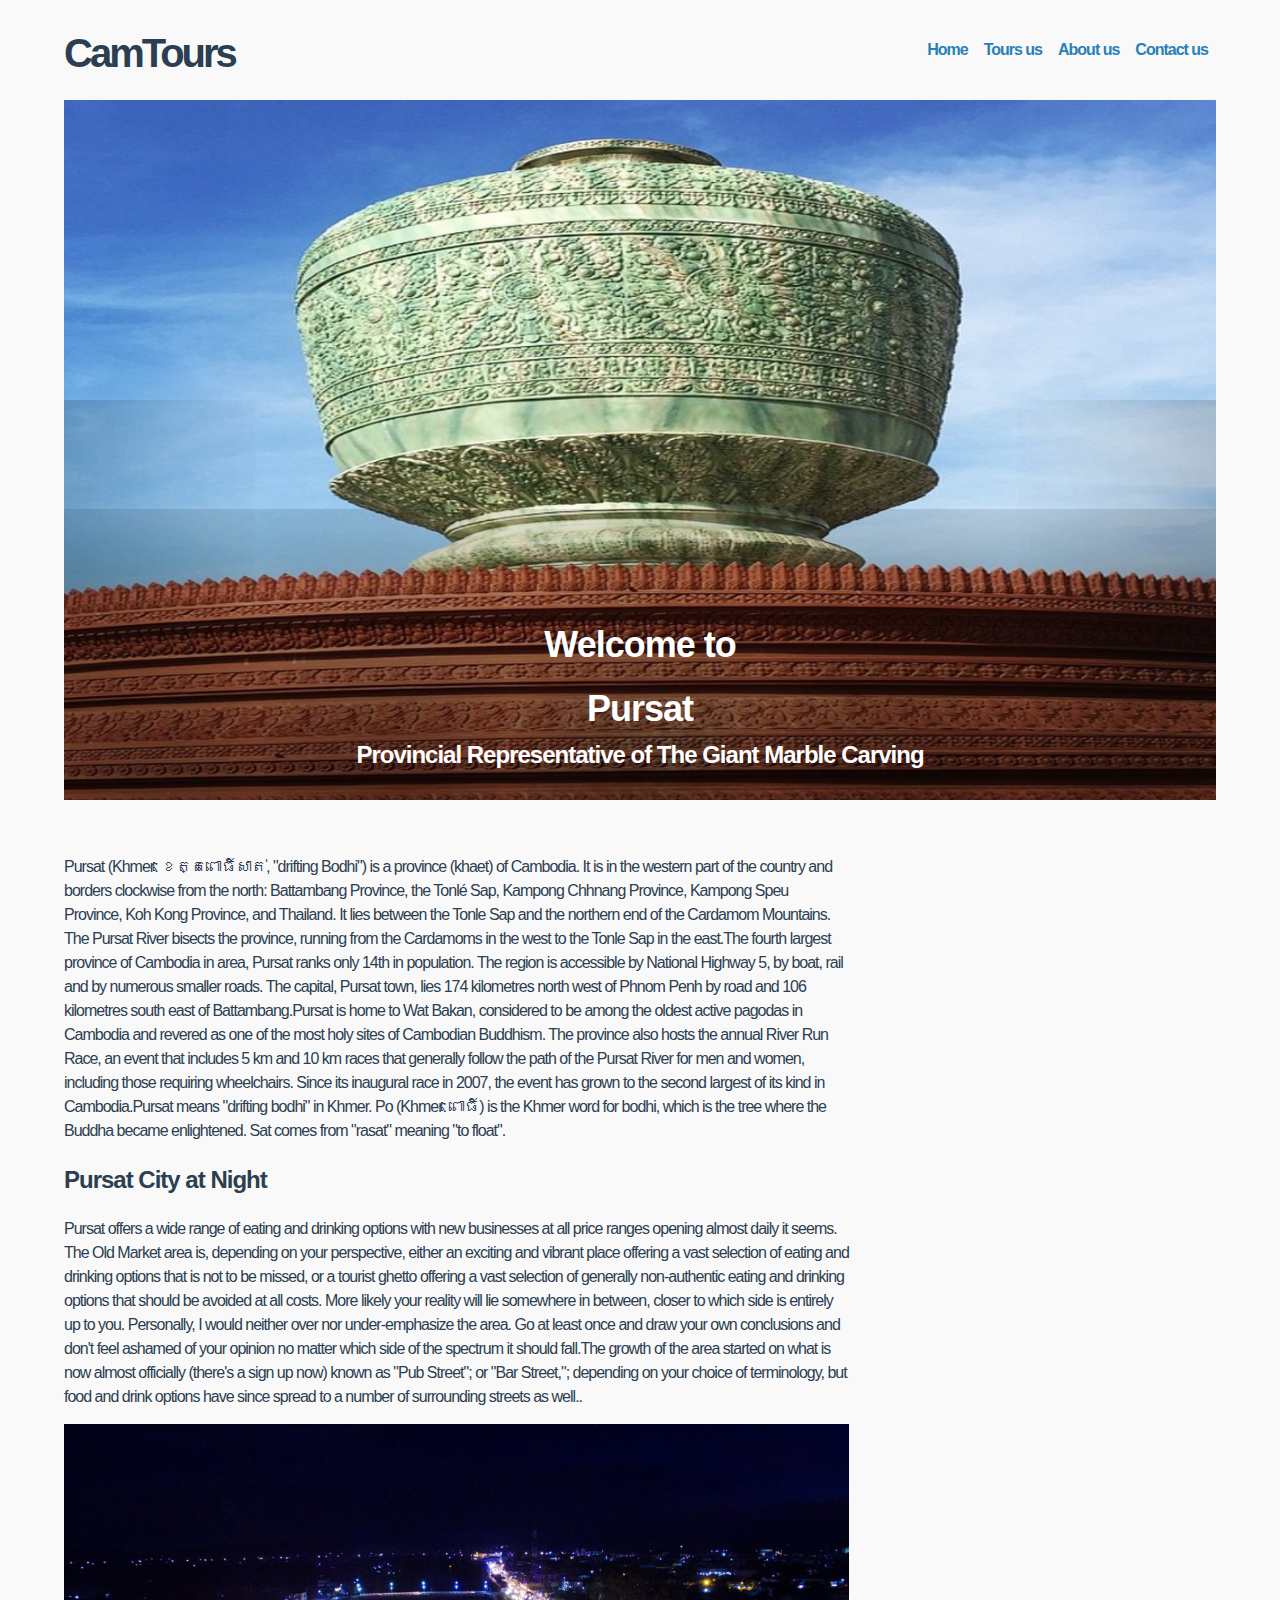
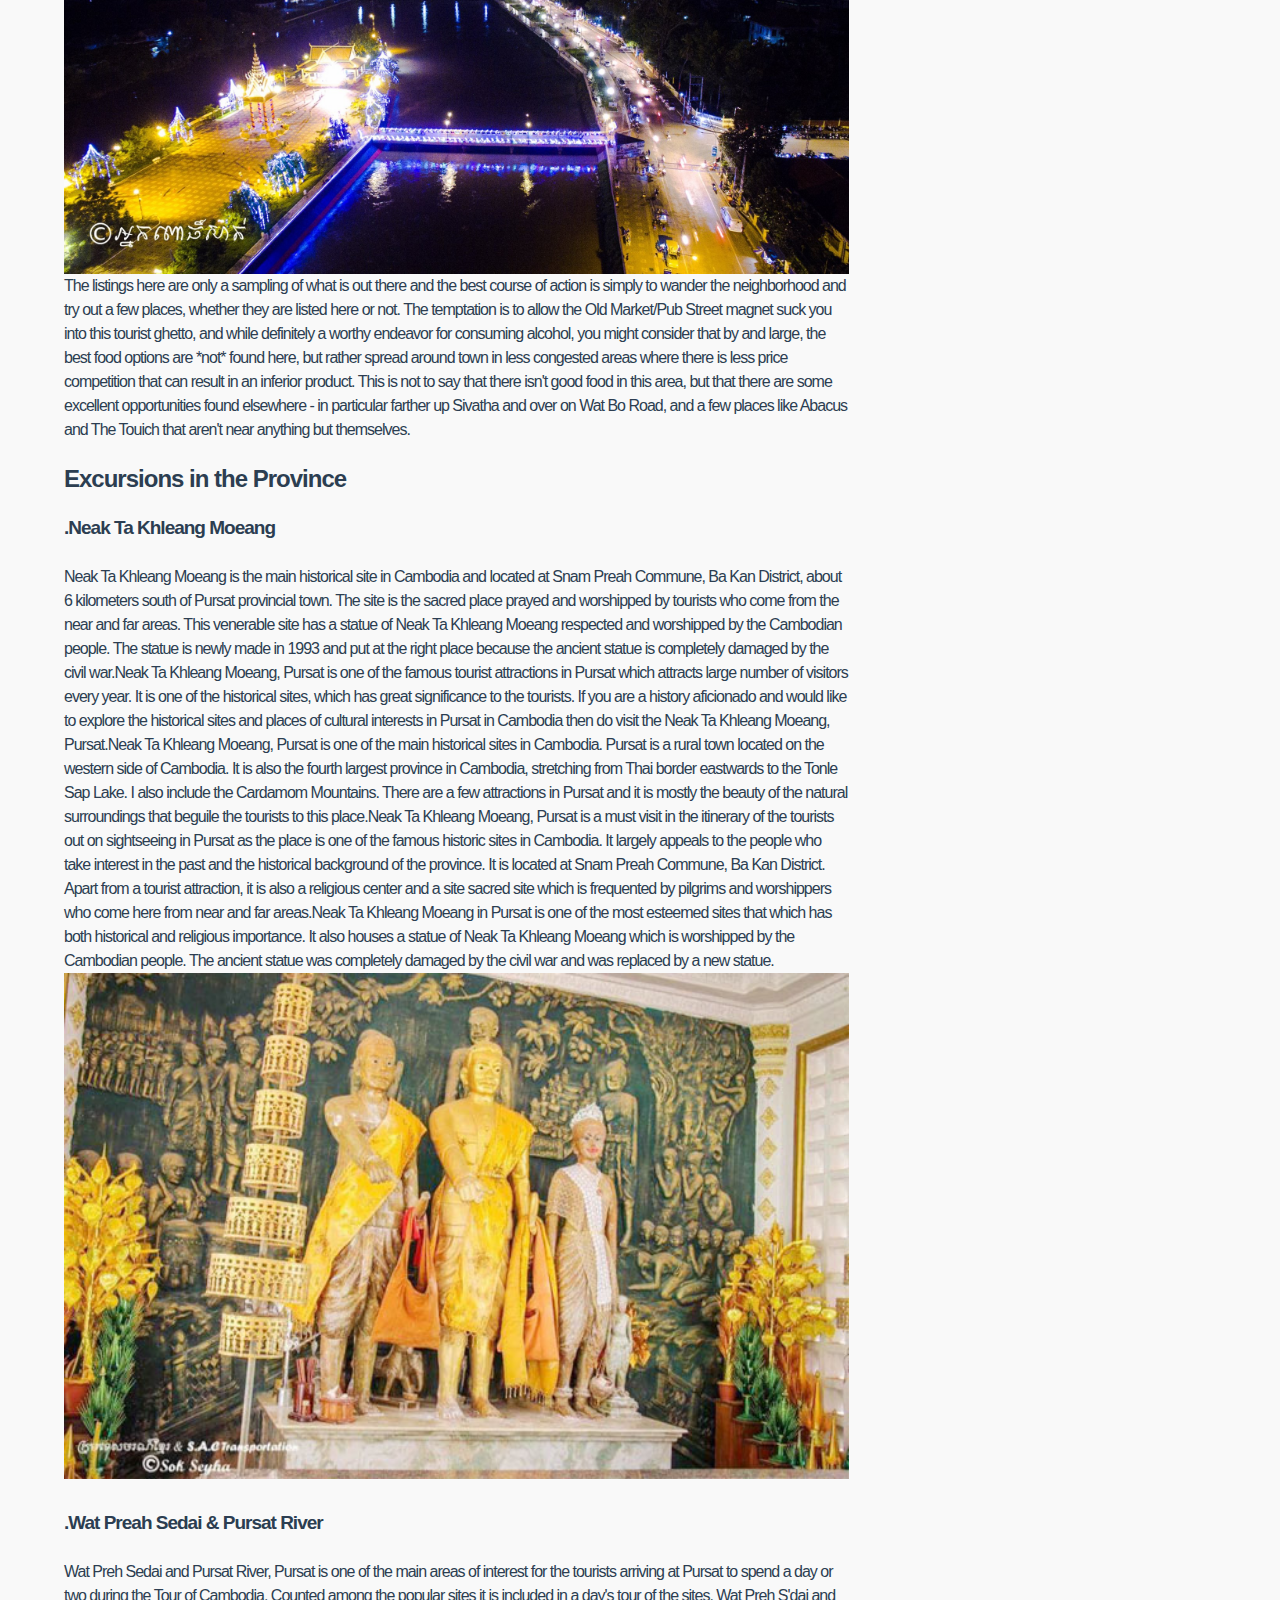
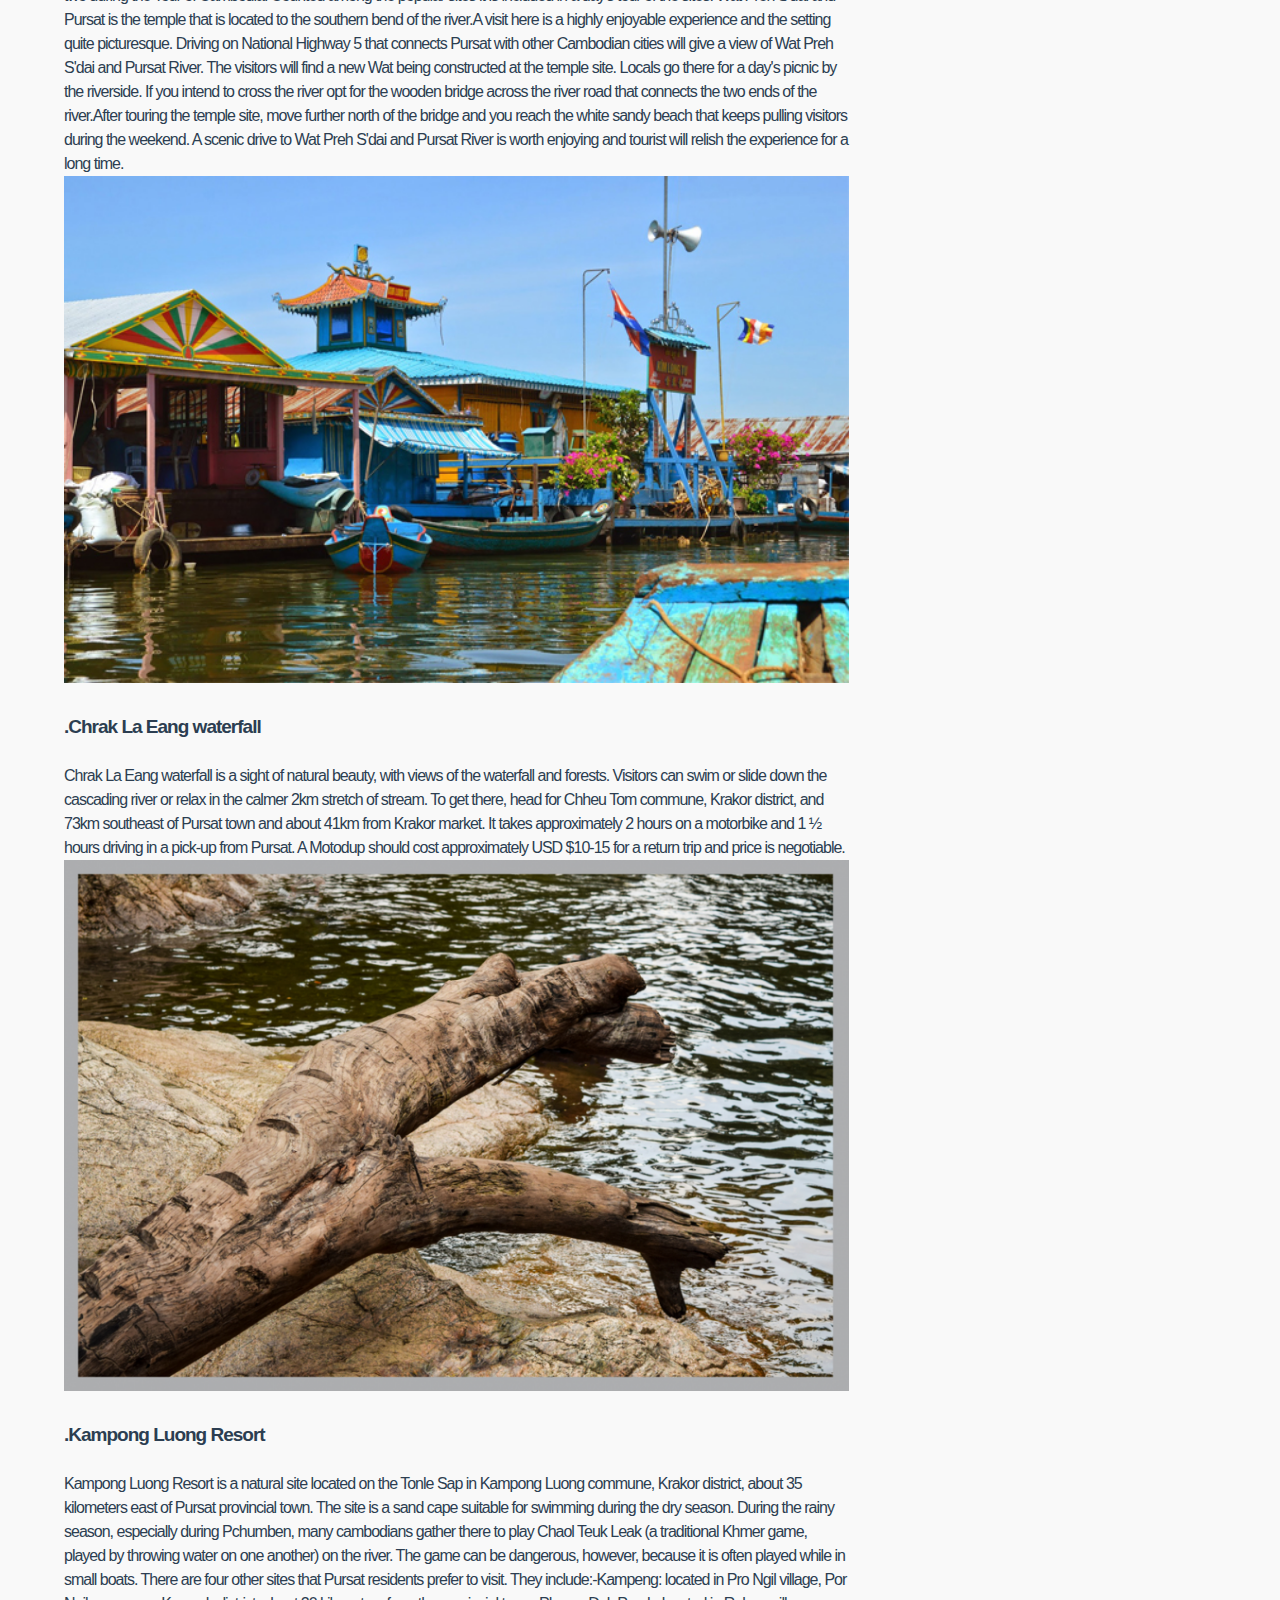
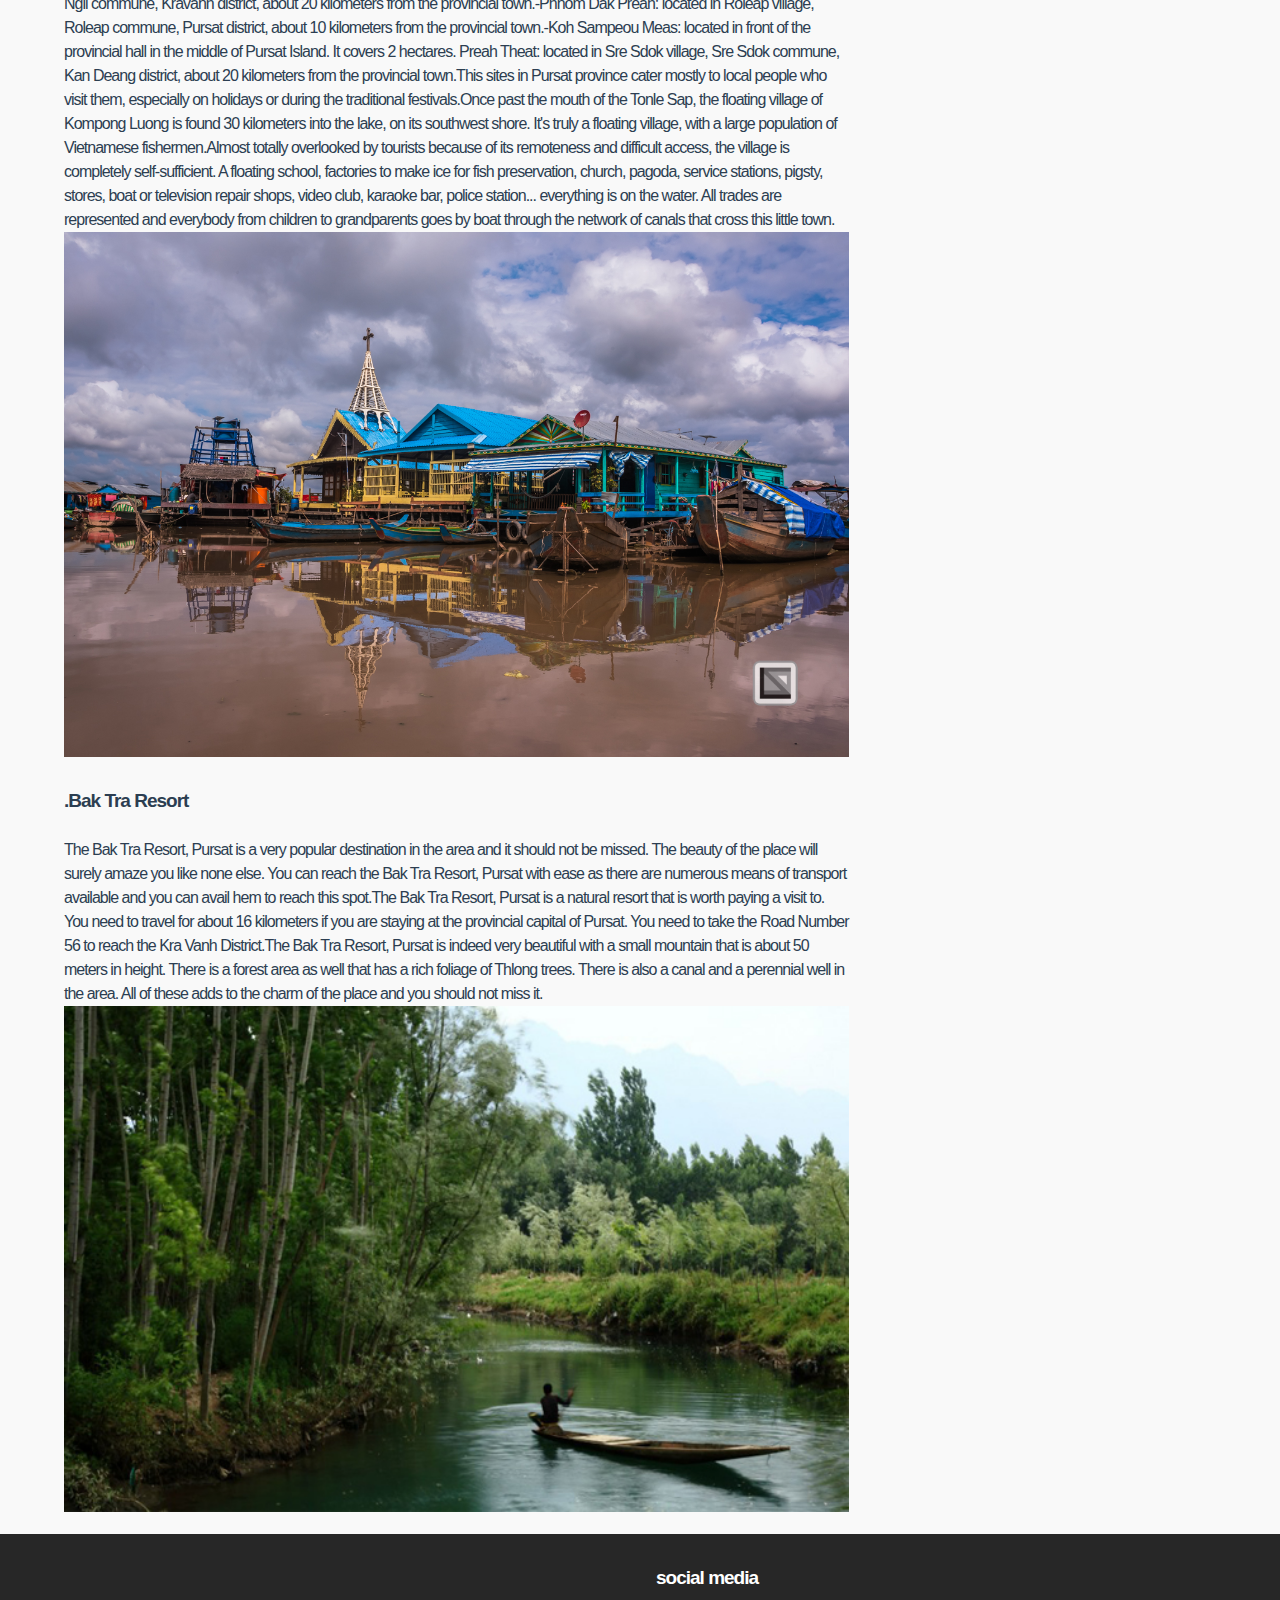
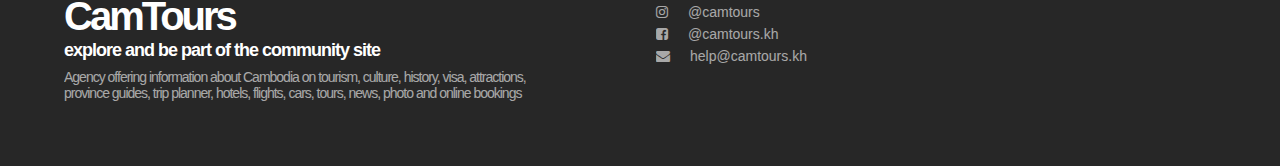
<file: post8.html>
<!DOCTYPE html>
<html lang="en">
  <head>
    <!-- meta tags-->
    <meta charset="utf-8">
    <meta name="viewport" content="width=device-width, initial-scale=1, shrink-to-fit=no">
    <!-- link tags-->
    <link rel="stylesheet" href="https://fonts.googleapis.com/css?family=Montserrat:300,400,500,600,700,800,900|Work+Sans:300,400,500,600,700,800,900">
    <link rel="stylesheet" href="https://stackpath.bootstrapcdn.com/font-awesome/4.7.0/css/font-awesome.min.css" integrity="sha384-wvfXpqpZZVQGK6TAh5PVlGOfQNHSoD2xbE+QkPxCAFlNEevoEH3Sl0sibVcOQVnN" crossorigin="anonymous">
    <link rel="stylesheet" href="css/style.min.css">
    <!-- title tag-->
    <title>Pursat</title>
  </head>
  <body id="post__single-page">
    <div class="container_wrapper">
      <section class="__colored" id="navigation_container">
        <div id="branding"><a href="index.html">
            <h1 class="logo-container __center __colored">
              
              <div class="es">CamTours</div>
              
            </h1></a></div>
        <label for="menu_icon"> <i class="fa fa-bars"></i></label>
        <input id="menu_icon" type="checkbox">
        <menu><a href="index.html"> Home</a>
            <a href="Tours.html"> Tours us</a>
            <a href="aboutus.html"> About us</a>
            <a href="contactus.html"> Contact us</a>
        </menu>
      </section>
      <section id="post-featured-image">
        <div class="post__featured-image8">
          <div class="post__title-container8">
            <h1>Welcome to </h1>
            <h1>Pursat</h1>
            <h2>Provincial Representative of The Giant Marble Carving</h2>
            
            <div class="post__avatar-container8">
            </div>
          </div>
        </div>
      </section>
      <section id="post-content8">
        <div class="post__content8">
          <p>Pursat (Khmer: ខេត្តពោធិ៍សាត់, "drifting Bodhi") is a province (khaet) of Cambodia. It is in the western part of the country and borders clockwise from the north: Battambang Province, the Tonlé Sap, Kampong Chhnang Province, Kampong Speu Province, Koh Kong Province, and Thailand. It lies between the Tonle Sap and the northern end of the Cardamom Mountains. The Pursat River bisects the province, running from the Cardamoms in the west to the Tonle Sap in the east.The fourth largest province of Cambodia in area, Pursat ranks only 14th in population. The region is accessible by National Highway 5, by boat, rail and by numerous smaller roads. The capital, Pursat town, lies 174 kilometres north west of Phnom Penh by road and 106 kilometres south east of Battambang.Pursat is home to Wat Bakan, considered to be among the oldest active pagodas in Cambodia and revered as one of the most holy sites of Cambodian Buddhism. The province also hosts the annual River Run Race, an event that includes 5 km and 10 km races that generally follow the path of the Pursat River for men and women, including those requiring wheelchairs. Since its inaugural race in 2007, the event has grown to the second largest of its kind in Cambodia.Pursat means "drifting bodhi" in Khmer. Po (Khmer: ពោធិ៍) is the Khmer word for bodhi, which is the tree where the Buddha became enlightened. Sat comes from "rasat" meaning "to float". </p>
          
          <h2>Pursat City at Night</h2>
          <p>Pursat offers a wide range of eating and drinking options with new businesses at all price ranges opening almost daily it seems. The Old Market area is, depending on your perspective, either an exciting and vibrant place offering a vast selection of eating and drinking options that is not to be missed, or a tourist ghetto offering a vast selection of generally non-authentic eating and drinking options that should be avoided at all costs. More likely your reality will lie somewhere in between, closer to which side is entirely up to you. Personally, I would neither over nor under-emphasize the area. Go at least once and draw your own conclusions and don't feel ashamed of your opinion no matter which side of the spectrum it should fall.The growth of the area started on what is now almost officially (there's a sign up now) known as "Pub Street"; or "Bar Street,"; depending on your choice of terminology, but food and drink options have since spread to a number of surrounding streets as well..</p>
          <div class="post__media_container8">
            <div class="post__media_photo8"></div>
            </div>
          <p>The listings here are only a sampling of what is out there and the best course of action is simply to wander the neighborhood and try out a few places, whether they are listed here or not. The temptation is to allow the Old Market/Pub Street magnet suck you into this tourist ghetto, and while definitely a worthy endeavor for consuming alcohol, you might consider that by and large, the best food options are *not* found here, but rather spread around town in less congested areas where there is less price competition that can result in an inferior product. This is not to say that there isn't good food in this area, but that there are some excellent opportunities found elsewhere - in particular farther up Sivatha and over on Wat Bo Road, and a few places like Abacus and The Touich that aren't near anything but themselves.</p>
            <h2>Excursions in the Province</h2>
         <h3><b>.</b>Neak Ta Khleang Moeang</h3>
            <p>Neak Ta Khleang Moeang is the main historical site in Cambodia and located at Snam Preah Commune, Ba Kan District, about 6 kilometers south of Pursat provincial town. The site is the sacred place prayed and worshipped by tourists who come from the near and far areas. This venerable site has a statue of Neak Ta Khleang Moeang respected and worshipped by the Cambodian people. The statue is newly made in 1993 and put at the right place because the ancient statue is completely damaged by the civil war.Neak Ta Khleang Moeang, Pursat is one of the famous tourist attractions in Pursat which attracts large number of visitors every year. It is one of the historical sites, which has great significance to the tourists. If you are a history aficionado and would like to explore the historical sites and places of cultural interests in Pursat in Cambodia then do visit the Neak Ta Khleang Moeang, Pursat.Neak Ta Khleang Moeang, Pursat is one of the main historical sites in Cambodia. Pursat is a rural town located on the western side of Cambodia. It is also the fourth largest province in Cambodia, stretching from Thai border eastwards to the Tonle Sap Lake. I also include the Cardamom Mountains. There are a few attractions in Pursat and it is mostly the beauty of the natural surroundings that beguile the tourists to this place.Neak Ta Khleang Moeang, Pursat is a must visit in the itinerary of the tourists out on sightseeing in Pursat as the place is one of the famous historic sites in Cambodia. It largely appeals to the people who take interest in the past and the historical background of the province. It is located at Snam Preah Commune, Ba Kan District. Apart from a tourist attraction, it is also a religious center and a site sacred site which is frequented by pilgrims and worshippers who come here from near and far areas.Neak Ta Khleang Moeang in Pursat is one of the most esteemed sites that which has both historical and religious importance. It also houses a statue of Neak Ta Khleang Moeang which is worshipped by the Cambodian people. The ancient statue was completely damaged by the civil war and was replaced by a new statue.<img src="images/purr.jpg" alt="kingdom" style="width: 785px;height: 450"></p>
            
             <div class="post__media_container10">
            <div class="post__media_photo10"></div>
            </div>
        
        <h3><b>.</b>Wat Preah Sedai & Pursat River</h3>
            <p>Wat Preh Sedai and Pursat River, Pursat is one of the main areas of interest for the tourists arriving at Pursat to spend a day or two during the Tour of Cambodia. Counted among the popular sites it is included in a day's tour of the sites. Wat Preh S'dai and Pursat is the temple that is located to the southern bend of the river.A visit here is a highly enjoyable experience and the setting quite picturesque. Driving on National Highway 5 that connects Pursat with other Cambodian cities will give a view of Wat Preh S'dai and Pursat River. The visitors will find a new Wat being constructed at the temple site. Locals go there for a day's picnic by the riverside. If you intend to cross the river opt for the wooden bridge across the river road that connects the two ends of the river.After touring the temple site, move further north of the bridge and you reach the white sandy beach that keeps pulling visitors during the weekend. A scenic drive to Wat Preh S'dai and Pursat River is worth enjoying and tourist will relish the experience for a long time.<img src="images/new-Kampong-Luong-Resort.jpg" alt="kingdom" style="width: 785px;height: 450"></p>
          <h3><b>.</b>Chrak La Eang waterfall</h3>  
            <p>Chrak La Eang waterfall is a sight of natural beauty, with views of the waterfall and forests. Visitors can swim or slide down the cascading river or relax in the calmer 2km stretch of stream. To get there, head for Chheu Tom commune, Krakor district, and 73km southeast of Pursat town and about 41km from Krakor market. It takes approximately 2 hours on a motorbike and 1 ½ hours driving in a pick-up from Pursat. A Motodup should cost approximately USD $10-15 for a return trip and price is negotiable.<img src="images/chra.png" alt="kingdom" style="width: 785px;height: 450"></p>
           <h3><b>.</b>Kampong Luong Resort</h3>   
            <p>Kampong Luong Resort is a natural site located on the Tonle Sap in Kampong Luong commune, Krakor district, about 35 kilometers east of Pursat provincial town. The site is a sand cape suitable for swimming during the dry season. During the rainy season, especially during Pchumben, many cambodians gather there to play Chaol Teuk Leak (a traditional Khmer game, played by throwing water on one another) on the river. The game can be dangerous, however, because it is often played while in small boats. There are four other sites that Pursat residents prefer to visit. They include:-Kampeng: located in Pro Ngil village, Por Ngil commune, Kravanh district, about 20 kilometers from the provincial town.-Phnom Dak Preah: located in Roleap village, Roleap commune, Pursat district, about 10 kilometers from the provincial town.-Koh Sampeou Meas: located in front of the provincial hall in the middle of Pursat Island. It covers 2 hectares. Preah Theat: located in Sre Sdok village, Sre Sdok commune, Kan Deang district, about 20 kilometers from the provincial town.This sites in Pursat province cater mostly to local people who visit them, especially on holidays or during the traditional festivals.Once past the mouth of the Tonle Sap, the floating village of Kompong Luong is found 30 kilometers into the lake, on its southwest shore. It's truly a floating village, with a large population of Vietnamese fishermen.Almost totally overlooked by tourists because of its remoteness and difficult access, the village is completely self-sufficient. A floating school, factories to make ice for fish preservation, church, pagoda, service stations, pigsty, stores, boat or television repair shops, video club, karaoke bar, police station... everything is on the water. All trades are represented and everybody from children to grandparents goes by boat through the network of canals that cross this little town.<img src="images/tonle-sap-kompong-luong-132.jpg" alt="kingdom" style="width: 785px;height: 450"></p>
          <h3><b>.</b>Bak Tra Resort</h3> 
            <p>The Bak Tra Resort, Pursat is a very popular destination in the area and it should not be missed. The beauty of the place will surely amaze you like none else. You can reach the Bak Tra Resort, Pursat with ease as there are numerous means of transport available and you can avail hem to reach this spot.The Bak Tra Resort, Pursat is a natural resort that is worth paying a visit to. You need to travel for about 16 kilometers if you are staying at the provincial capital of Pursat. You need to take the Road Number 56 to reach the Kra Vanh District.The Bak Tra Resort, Pursat is indeed very beautiful with a small mountain that is about 50 meters in height. There is a forest area as well that has a rich foliage of Thlong trees. There is also a canal and a perennial well in the area. All of these adds to the charm of the place and you should not miss it.<img src="images/new-O-Da-Rapids.jpg" alt="kingdom" style="width: 785px;height: 450"> </p>
            
            
            
        </div>
        
      </section>
      
      
    </div>
    <footer>
      <div class="container_wrapper">
        <div id="footer__site_description">
          <h1 class="logo-container __center">
            
            <div class="es">CamTours</div>
            
          </h1>
          <h3>explore and be part of the community site</h3>
          <p>
            Agency offering information about Cambodia on tourism, culture, history, visa, attractions,
            province guides, trip planner, hotels, flights, cars, tours, news, photo and online bookings
          </p>
        </div>
        <div id="footer__social_media">
          <h3>social media</h3>
          <ul>
            <li><a href="#"><i class="fa fa-instagram"></i>@camtours</a></li>
            <li><a href="#"><i class="fa fa-facebook-square"></i>@camtours.kh</a></li>
            <li><a href="#"><i class="fa fa-envelope"></i>help@camtours.kh</a></li>
          </ul>
        </div>
        
      </div>
    </footer>
  </body>
</html>
</file>
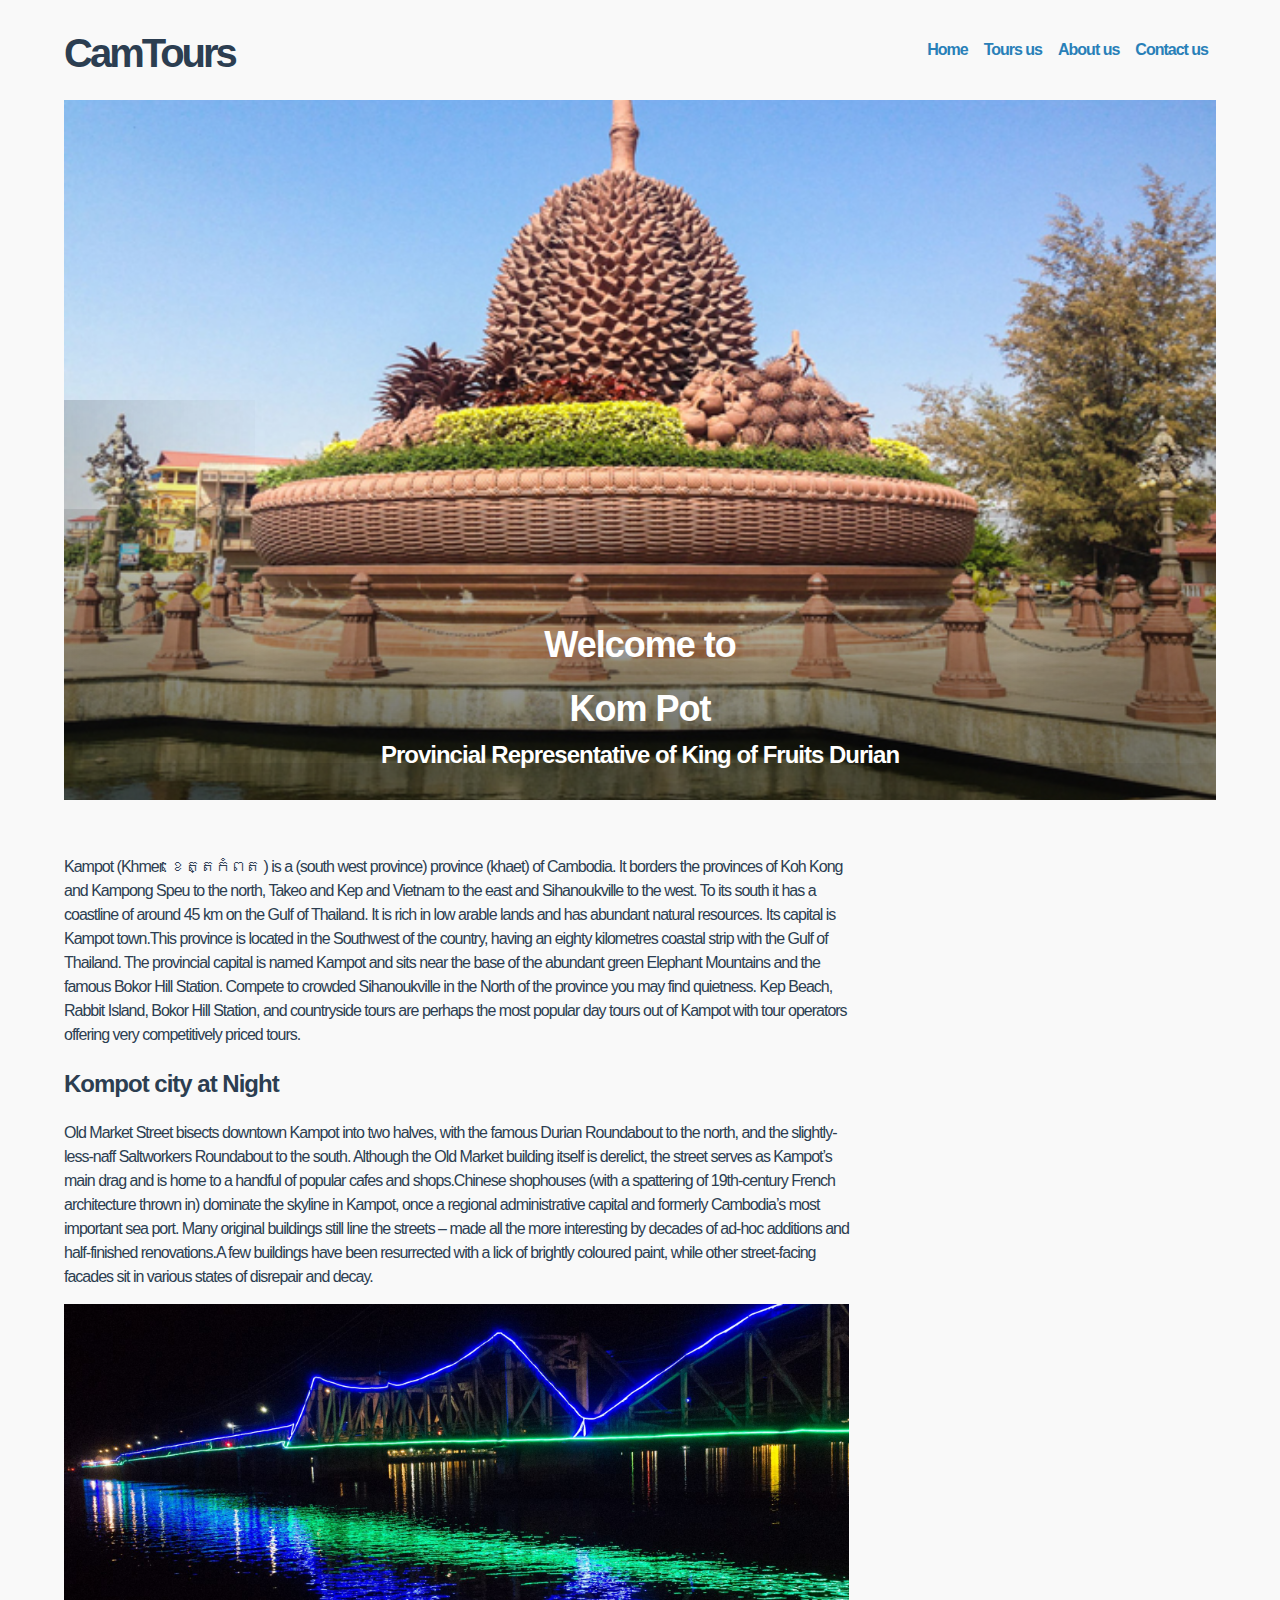
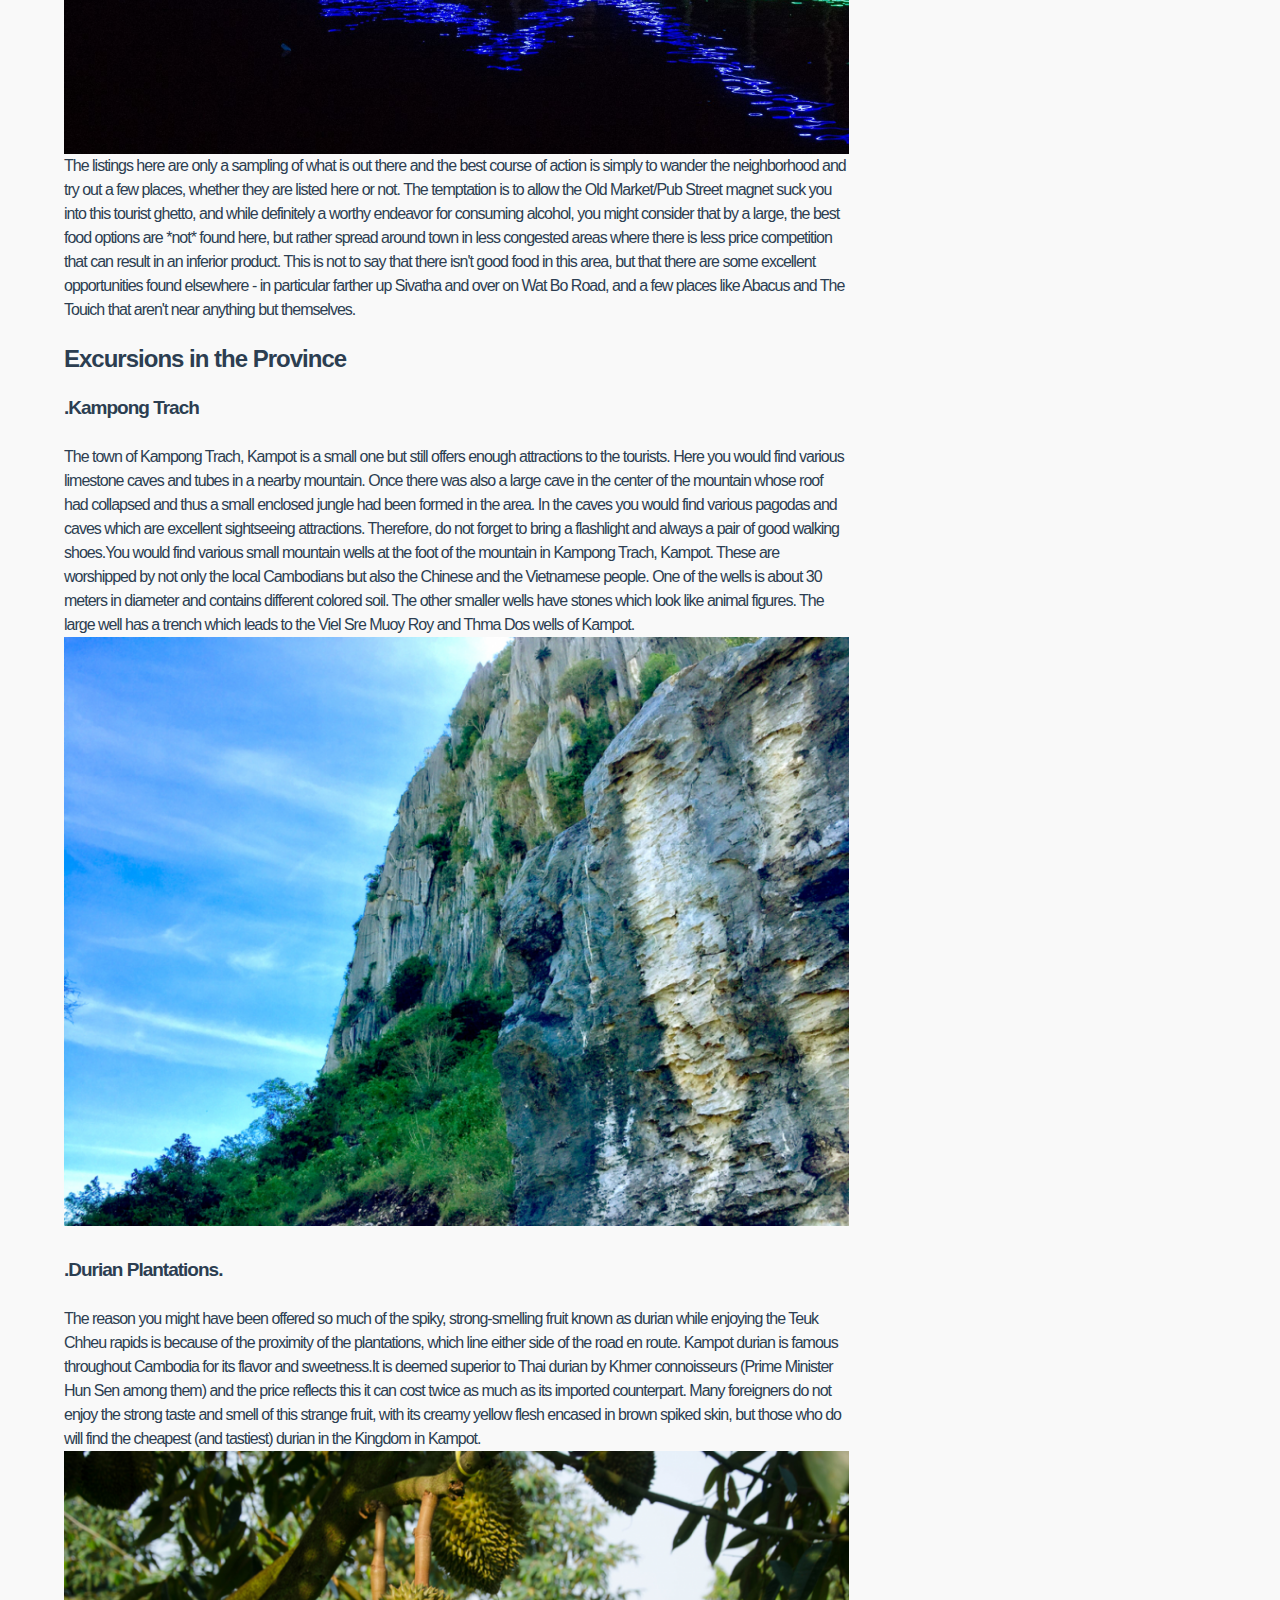
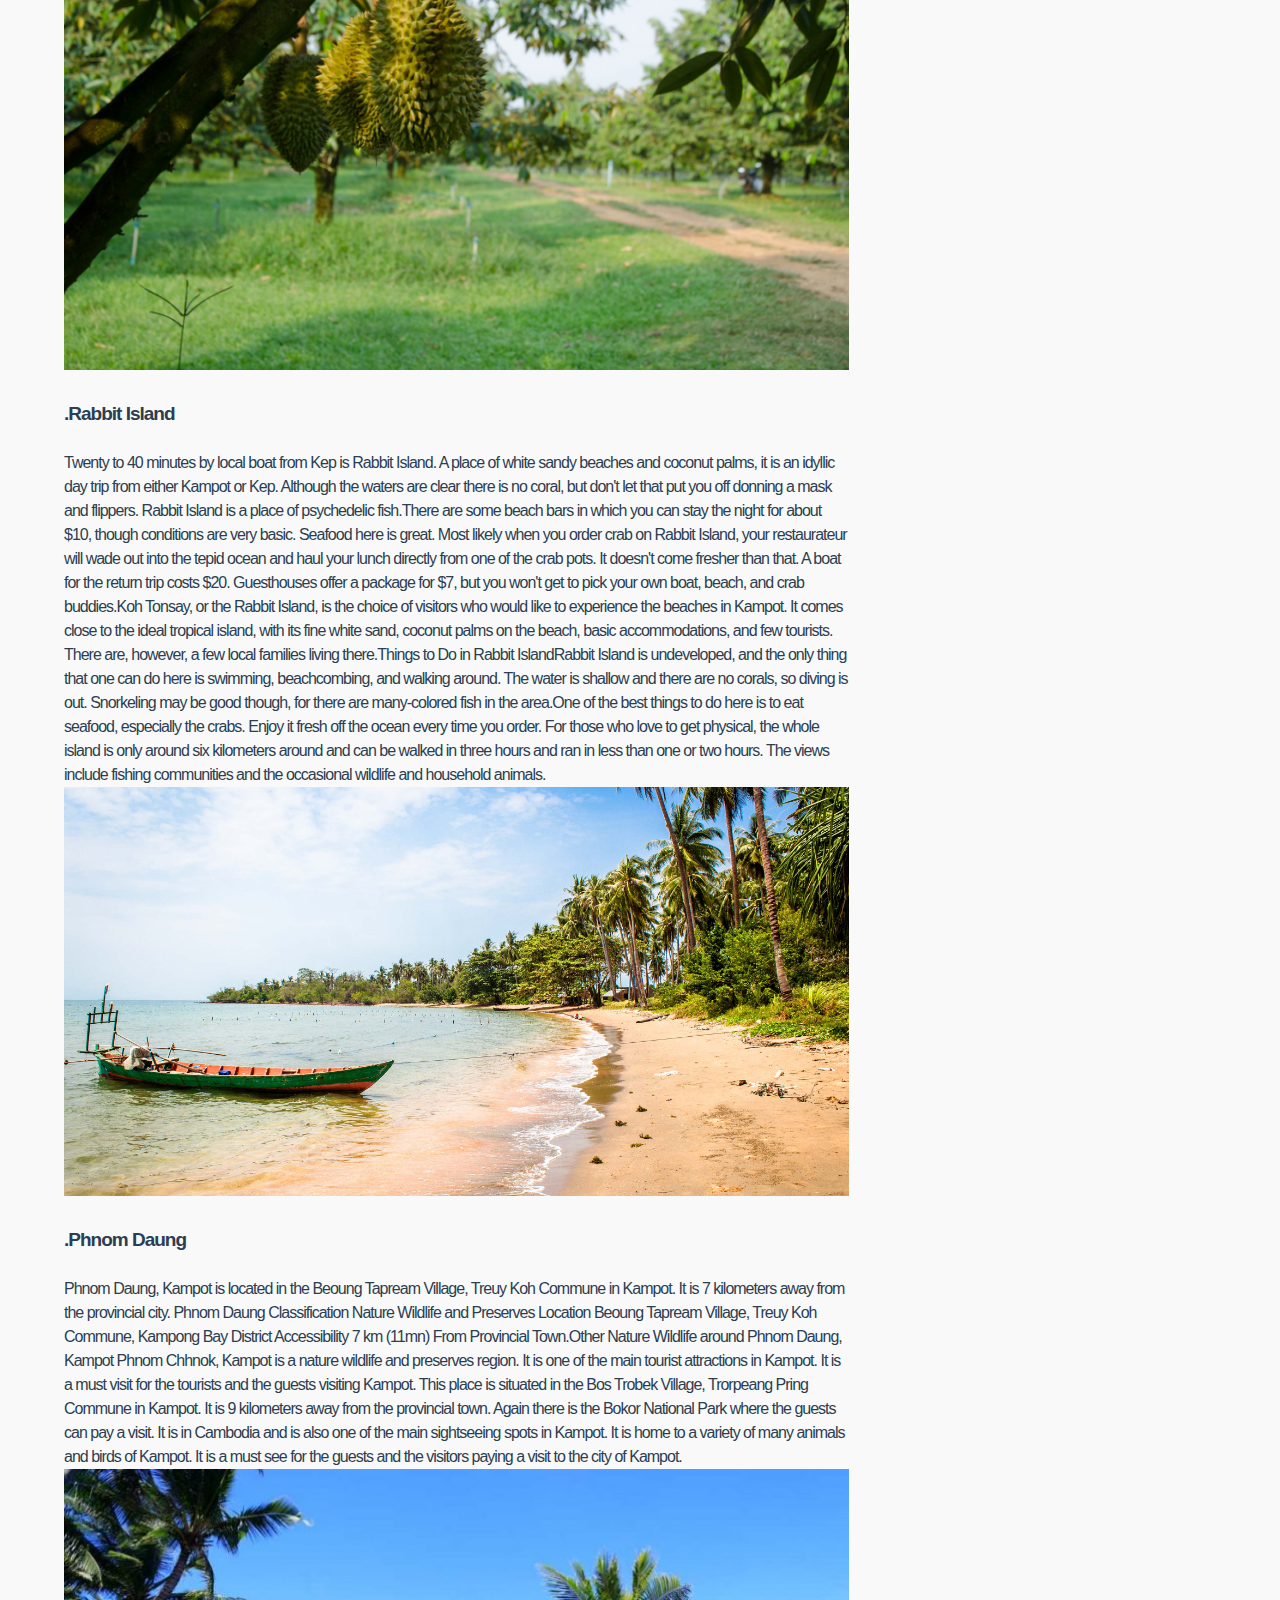
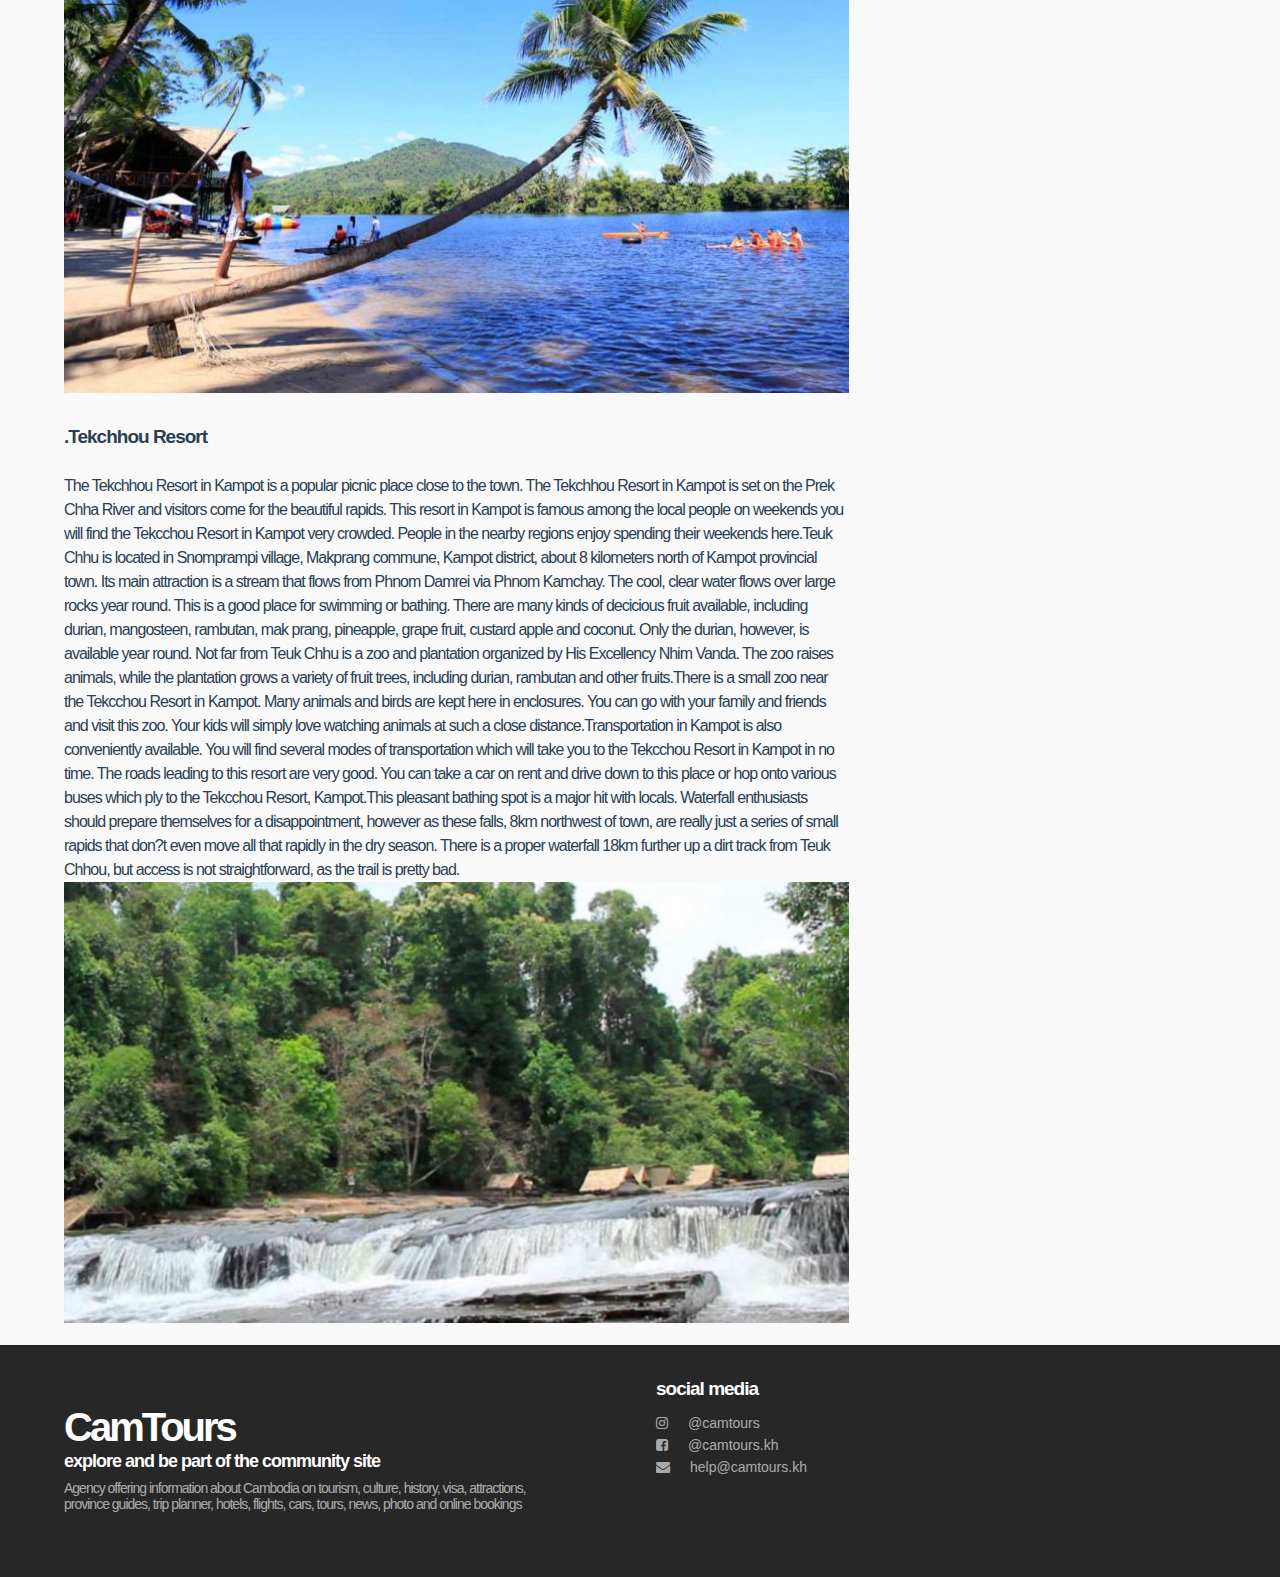
<file: post9.html>
<!DOCTYPE html>
<html lang="en">
  <head>
    <!-- meta tags-->
    <meta charset="utf-8">
    <meta name="viewport" content="width=device-width, initial-scale=1, shrink-to-fit=no">
    <!-- link tags-->
    <link rel="stylesheet" href="https://fonts.googleapis.com/css?family=Montserrat:300,400,500,600,700,800,900|Work+Sans:300,400,500,600,700,800,900">
    <link rel="stylesheet" href="https://stackpath.bootstrapcdn.com/font-awesome/4.7.0/css/font-awesome.min.css" integrity="sha384-wvfXpqpZZVQGK6TAh5PVlGOfQNHSoD2xbE+QkPxCAFlNEevoEH3Sl0sibVcOQVnN" crossorigin="anonymous">
    <link rel="stylesheet" href="css/style.min.css">
    <!-- title tag-->
    <title>Kompot</title>
  </head>
  <body id="post__single-page">
    <div class="container_wrapper">
      <section class="__colored" id="navigation_container">
        <div id="branding"><a href="index.html">
            <h1 class="logo-container __center __colored">
              
              <div class="es">CamTours</div>
              
            </h1></a></div>
        <label for="menu_icon"> <i class="fa fa-bars"></i></label>
        <input id="menu_icon" type="checkbox">
         <menu><a href="index.html"> Home</a>
            <a href="Tours.html"> Tours us</a>
            <a href="aboutus.html"> About us</a>
            <a href="contactus.html"> Contact us</a>
        </menu>
      </section>
      <section id="post-featured-image">
        <div class="post__featured-image9">
          <div class="post__title-container9">
            <h1>Welcome to </h1>
            <h1>Kom Pot</h1>
            <h2>Provincial Representative of King of Fruits Durian</h2>
            
            <div class="post__avatar-container9">
            </div>
          </div>
        </div>
      </section>
      <section id="post-content9">
        <div class="post__content9">
          <p>Kampot (Khmer: ខេត្តកំពត ) is a (south west province) province (khaet) of Cambodia. It borders the provinces of Koh Kong and Kampong Speu to the north, Takeo and Kep and Vietnam to the east and Sihanoukville to the west. To its south it has a coastline of around 45 km on the Gulf of Thailand. It is rich in low arable lands and has abundant natural resources. Its capital is Kampot town.This province is located in the Southwest of the country, having an eighty kilometres coastal strip with the Gulf of Thailand. The provincial capital is named Kampot and sits near the base of the abundant green Elephant Mountains and the famous Bokor Hill Station. Compete to crowded Sihanoukville in the North of the province you may find quietness. Kep Beach, Rabbit Island, Bokor Hill Station, and countryside tours are perhaps the most popular day tours out of Kampot with tour operators offering very competitively priced tours. </p>
          <h2>Kompot city at Night</h2>
          <p>Old Market Street bisects downtown Kampot into two halves, with the famous Durian Roundabout to the north, and the slightly-less-naff Saltworkers Roundabout to the south. Although the Old Market building itself is derelict, the street serves as Kampot’s main drag and is home to a handful of popular cafes and shops.Chinese shophouses (with a spattering of 19th-century French architecture thrown in) dominate the skyline in Kampot, once a regional administrative capital and formerly Cambodia’s most important sea port. Many original buildings still line the streets – made all the more interesting by decades of ad-hoc additions and half-finished renovations.A few buildings have been resurrected with a lick of brightly coloured paint, while other street-facing facades sit in various states of disrepair and decay.</p>
          <div class="post__media_container9">
            <div class="post__media_photo9"></div>
            
          </div>
          <p>The listings here are only a sampling of what is out there and the best course of action is simply to wander the neighborhood and try out a few places, whether they are listed here or not. The temptation is to allow the Old Market/Pub Street magnet suck you into this tourist ghetto, and while definitely a worthy endeavor for consuming alcohol, you might consider that by a large, the best food options are *not* found here, but rather spread around town in less congested areas where there is less price competition that can result in an inferior product. This is not to say that there isn't good food in this area, but that there are some excellent opportunities found elsewhere - in particular farther up Sivatha and over on Wat Bo Road, and a few places like Abacus and The Touich that aren't near anything but themselves. </p>
           <h2>Excursions in the Province</h2>
        <h3><b>.</b>Kampong Trach</h3>
         <p>The town of Kampong Trach, Kampot is a small one but still offers enough attractions to the tourists. Here you would find various limestone caves and tubes in a nearby mountain. Once there was also a large cave in the center of the mountain whose roof had collapsed and thus a small enclosed jungle had been formed in the area. In the caves you would find various pagodas and caves which are excellent sightseeing attractions. Therefore, do not forget to bring a flashlight and always a pair of good walking shoes.You would find various small mountain wells at the foot of the mountain in Kampong Trach, Kampot. These are worshipped by not only the local Cambodians but also the Chinese and the Vietnamese people. One of the wells is about 30 meters in diameter and contains different colored soil. The other smaller wells have stones which look like animal figures. The large well has a trench which leads to the Viel Sre Muoy Roy and Thma Dos wells of Kampot.<img src="images/tra.png" alt="kingdom" style="width: 785px;height: 450"></p>   
        <h3><b>.</b>Durian Plantations.</h3>   
            <p>The reason you might have been offered so much of the spiky, strong-smelling fruit known as durian while enjoying the Teuk Chheu rapids is because of the proximity of the plantations, which line either side of the road en route. Kampot durian is famous throughout Cambodia for its flavor and sweetness.It is deemed superior to Thai durian by Khmer connoisseurs (Prime Minister Hun Sen among them) and the price reflects this it can cost twice as much as its imported counterpart. Many foreigners do not enjoy the strong taste and smell of this strange fruit, with its creamy yellow flesh encased in brown spiked skin, but those who do will find the cheapest (and tastiest) durian in the Kingdom in Kampot.<img src="images/dur.png" alt="kingdom" style="width: 785px;height: 450"></p>
        <h3><b>.</b>Rabbit Island</h3>  
            <p>Twenty to 40 minutes by local boat from Kep is Rabbit Island. A place of white sandy beaches and coconut palms, it is an idyllic day trip from either Kampot or Kep. Although the waters are clear there is no coral, but don't let that put you off donning a mask and flippers. Rabbit Island is a place of psychedelic fish.There are some beach bars in which you can stay the night for about $10, though conditions are very basic. Seafood here is great. Most likely when you order crab on Rabbit Island, your restaurateur will wade out into the tepid ocean and haul your lunch directly from one of the crab pots. It doesn't come fresher than that. A boat for the return trip costs $20. Guesthouses offer a package for $7, but you won't get to pick your own boat, beach, and crab buddies.Koh Tonsay, or the Rabbit Island, is the choice of visitors who would like to experience the beaches in Kampot. It comes close to the ideal tropical island, with its fine white sand, coconut palms on the beach, basic accommodations, and few tourists. There are, however, a few local families living there.Things to Do in Rabbit IslandRabbit Island is undeveloped, and the only thing that one can do here is swimming, beachcombing, and walking around. The water is shallow and there are no corals, so diving is out. Snorkeling may be good though, for there are many-colored fish in the area.One of the best things to do here is to eat seafood, especially the crabs. Enjoy it fresh off the ocean every time you order. For those who love to get physical, the whole island is only around six kilometers around and can be walked in three hours and ran in less than one or two hours. The views include fishing communities and the occasional wildlife and household animals.<img src="images/rabit.jpg" alt="kingdom" style="width: 785px;height: 450"></p>
          <h3><b>.</b>Phnom Daung</h3>    
            <p>Phnom Daung, Kampot is located in the Beoung Tapream Village, Treuy Koh Commune in Kampot. It is 7 kilometers away from the provincial city. Phnom Daung Classification Nature Wildlife and Preserves Location Beoung Tapream Village, Treuy Koh Commune, Kampong Bay District Accessibility 7 km (11mn) From Provincial Town.Other Nature Wildlife around Phnom Daung, Kampot Phnom Chhnok, Kampot is a nature wildlife and preserves region. It is one of the main tourist attractions in Kampot. It is a must visit for the tourists and the guests visiting Kampot. This place is situated in the Bos Trobek Village, Trorpeang Pring Commune in Kampot. It is 9 kilometers away from the provincial town. Again there is the Bokor National Park where the guests can pay a visit. It is in Cambodia and is also one of the main sightseeing spots in Kampot. It is home to a variety of many animals and birds of Kampot. It is a must see for the guests and the visitors paying a visit to the city of Kampot.<img src="images/daung.jpg" alt="kingdom" style="width: 785px;height: 450"> </p>
          <h3><b>.</b>Tekchhou Resort</h3>  
            <P>The Tekchhou Resort in Kampot is a popular picnic place close to the town. The Tekchhou Resort in Kampot is set on the Prek Chha River and visitors come for the beautiful rapids. This resort in Kampot is famous among the local people on weekends you will find the Tekcchou Resort in Kampot very crowded. People in the nearby regions enjoy spending their weekends here.Teuk Chhu is located in Snomprampi village, Makprang commune, Kampot district, about 8 kilometers north of Kampot provincial town. Its main attraction is a stream that flows from Phnom Damrei via Phnom Kamchay. The cool, clear water flows over large rocks year round. This is a good place for swimming or bathing. There are many kinds of decicious fruit available, including durian, mangosteen, rambutan, mak prang, pineapple, grape fruit, custard apple and coconut. Only the durian, however, is available year round. Not far from Teuk Chhu is a zoo and plantation organized by His Excellency Nhim Vanda. The zoo raises animals, while the plantation grows a variety of fruit trees, including durian, rambutan and other fruits.There is a small zoo near the Tekcchou Resort in Kampot. Many animals and birds are kept here in enclosures. You can go with your family and friends and visit this zoo. Your kids will simply love watching animals at such a close distance.Transportation in Kampot is also conveniently available. You will find several modes of transportation which will take you to the Tekcchou Resort in Kampot in no time. The roads leading to this resort are very good. You can take a car on rent and drive down to this place or hop onto various buses which ply to the Tekcchou Resort, Kampot.This pleasant bathing spot is a major hit with locals. Waterfall enthusiasts should prepare themselves for a disappointment, however as these falls, 8km northwest of town, are really just a series of small rapids that don?t even move all that rapidly in the dry season. There is a proper waterfall 18km further up a dirt track from Teuk Chhou, but access is not straightforward, as the trail is pretty bad.<img src="images/chh.jpg" alt="kingdom" style="width: 785px;height: 450"></P>
            </div>
        
      </section>
      </div>
    <footer>
      <div class="container_wrapper">
        <div id="footer__site_description">
          <h1 class="logo-container __center">
            
            <div class="es">CamTours</div>
            
          </h1>
          <h3>explore and be part of the community site</h3>
          <p>
            Agency offering information about Cambodia on tourism, culture, history, visa, attractions,
            province guides, trip planner, hotels, flights, cars, tours, news, photo and online bookings
          </p>
        </div>
        <div id="footer__social_media">
          <h3>social media</h3>
          <ul>
            <li><a href="#"><i class="fa fa-instagram"></i>@camtours</a></li>
            <li><a href="#"><i class="fa fa-facebook-square"></i>@camtours.kh</a></li>
            <li><a href="#"><i class="fa fa-envelope"></i>help@camtours.kh</a></li>
          </ul>
        </div>
        
      </div>
    </footer>
  </body>
</html>
</file>
